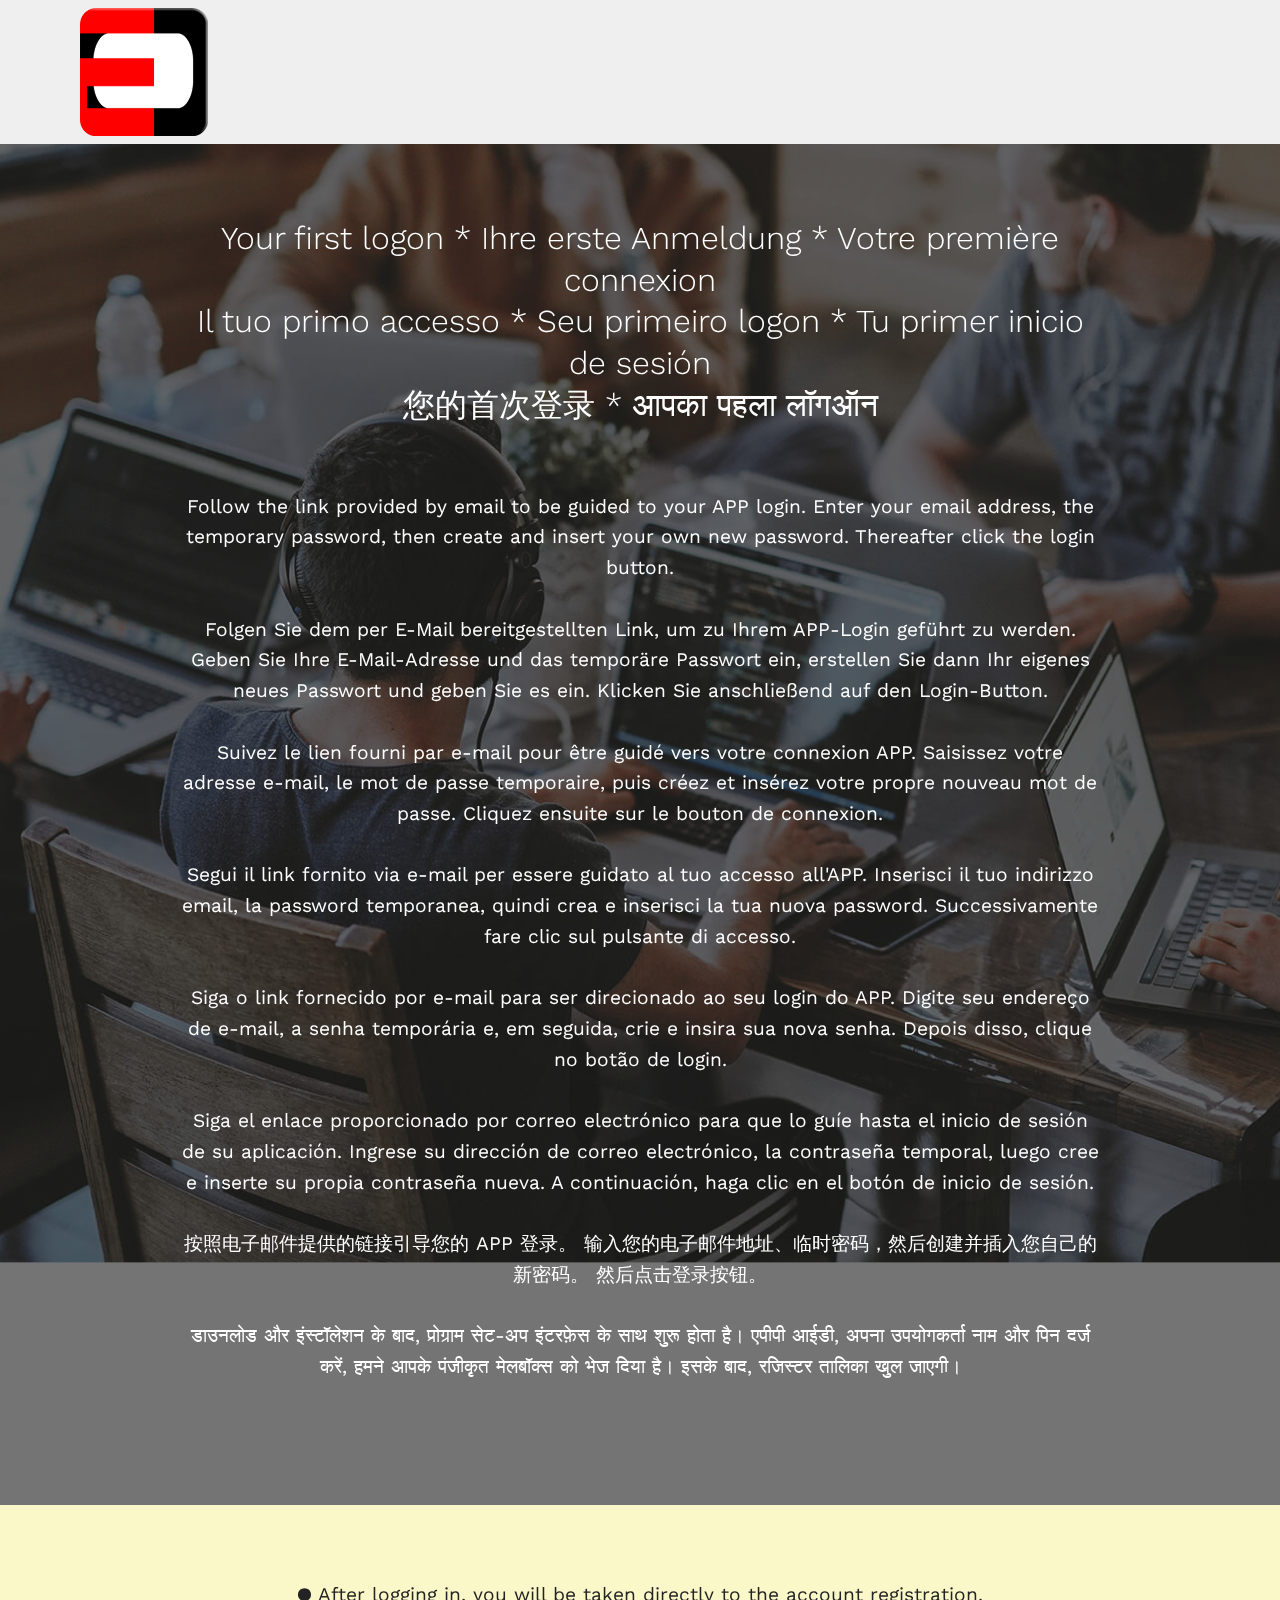
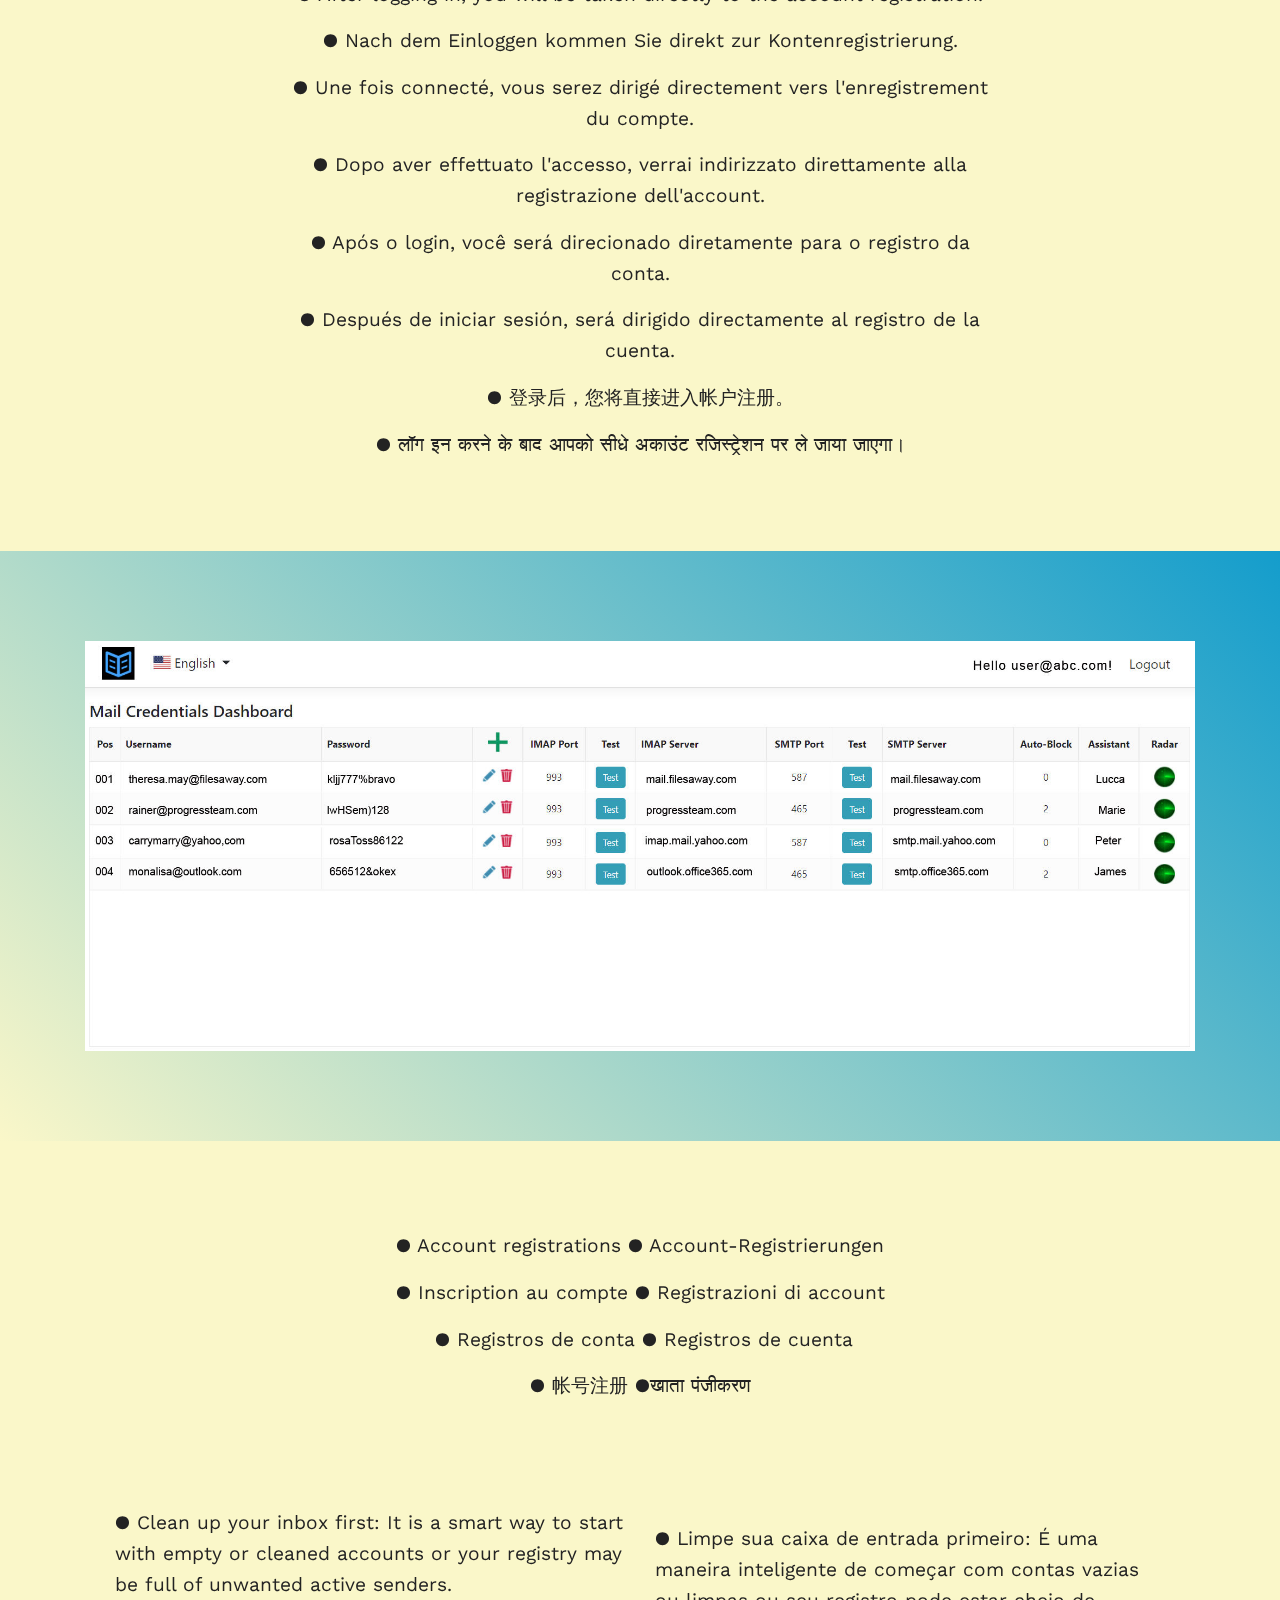
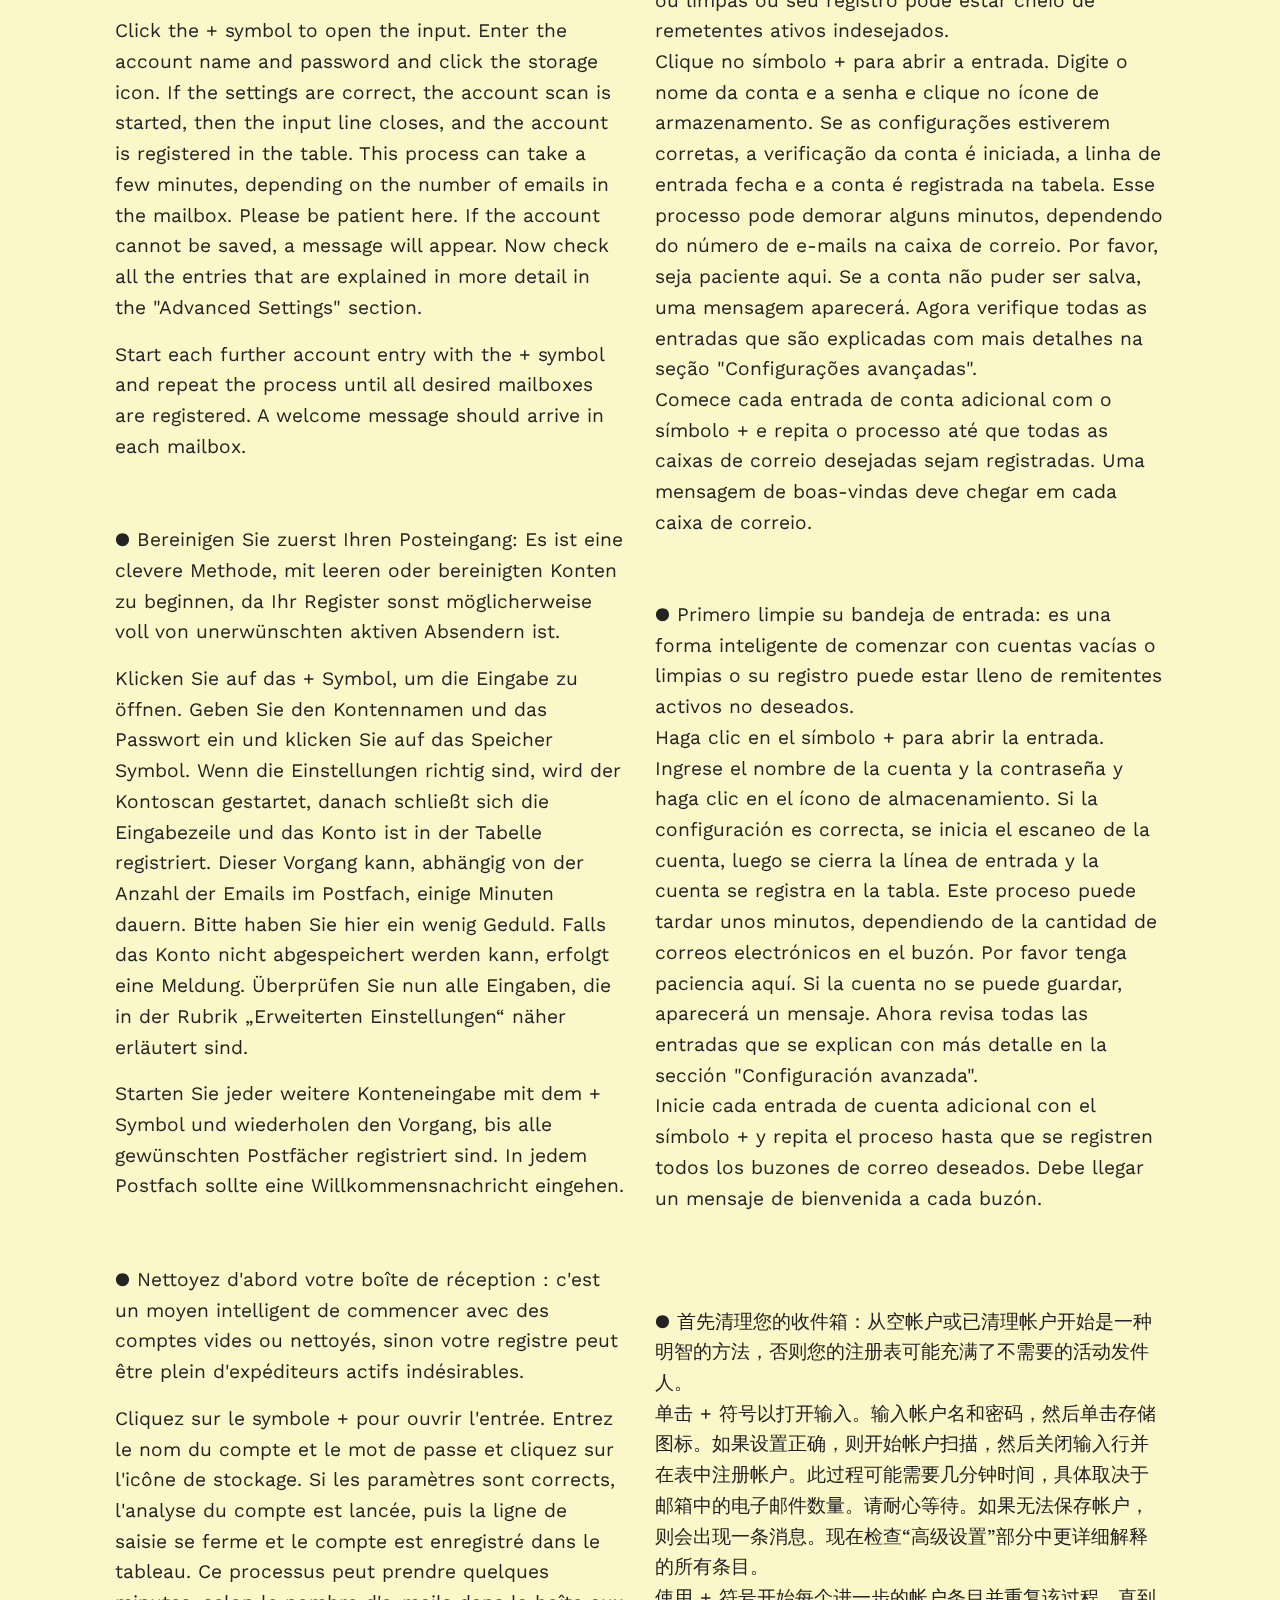
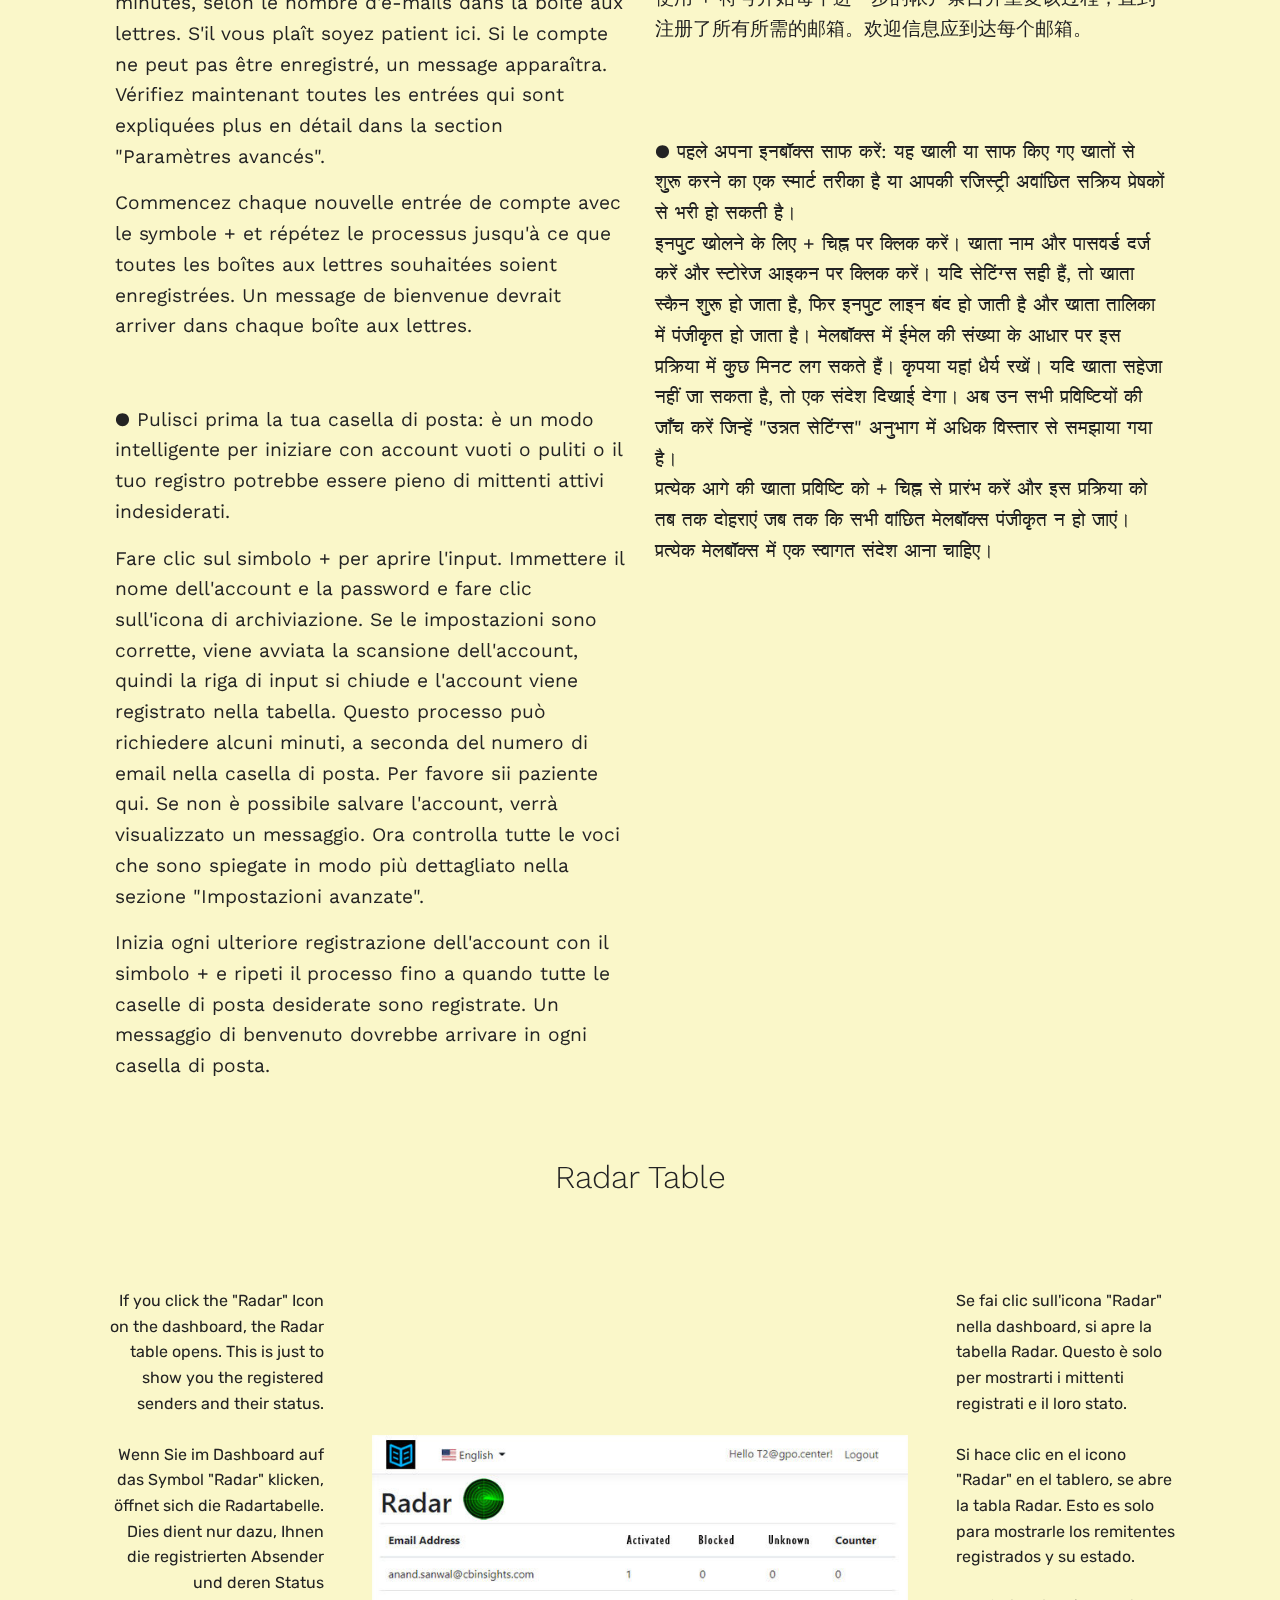
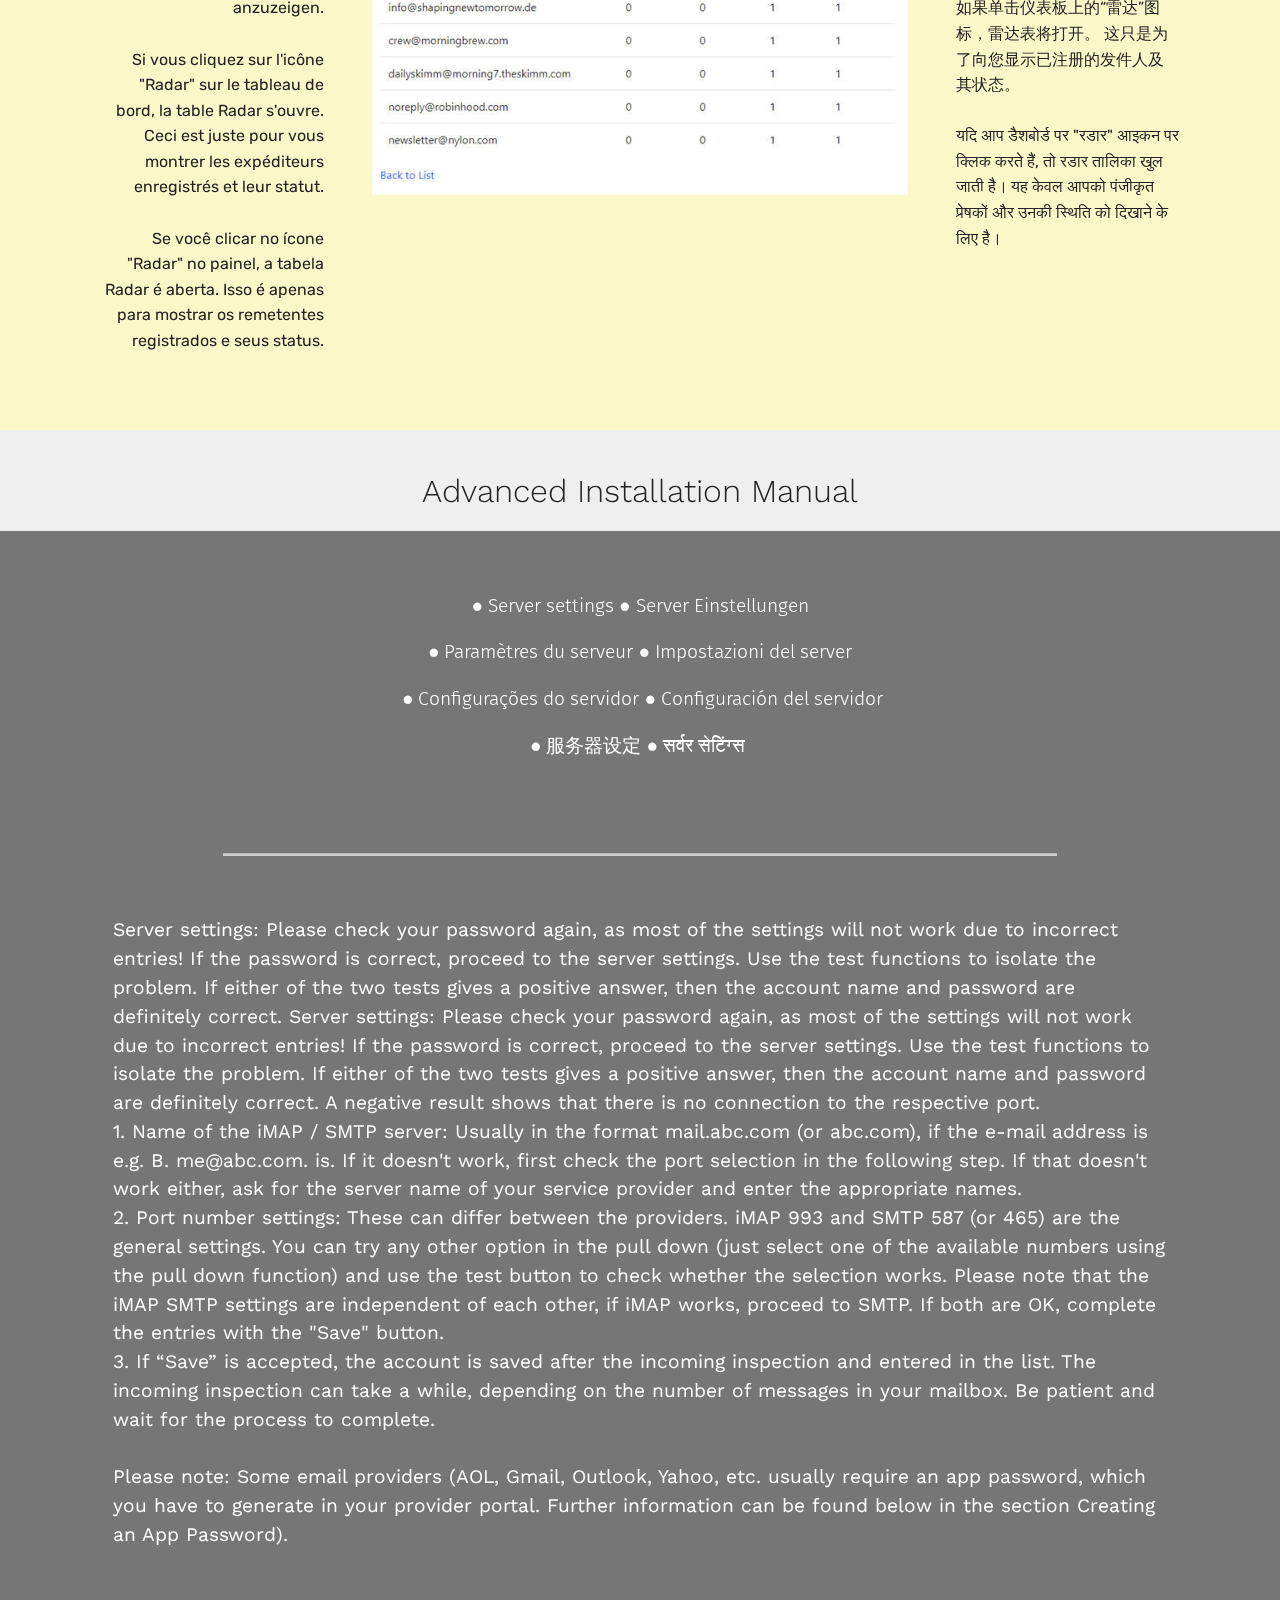
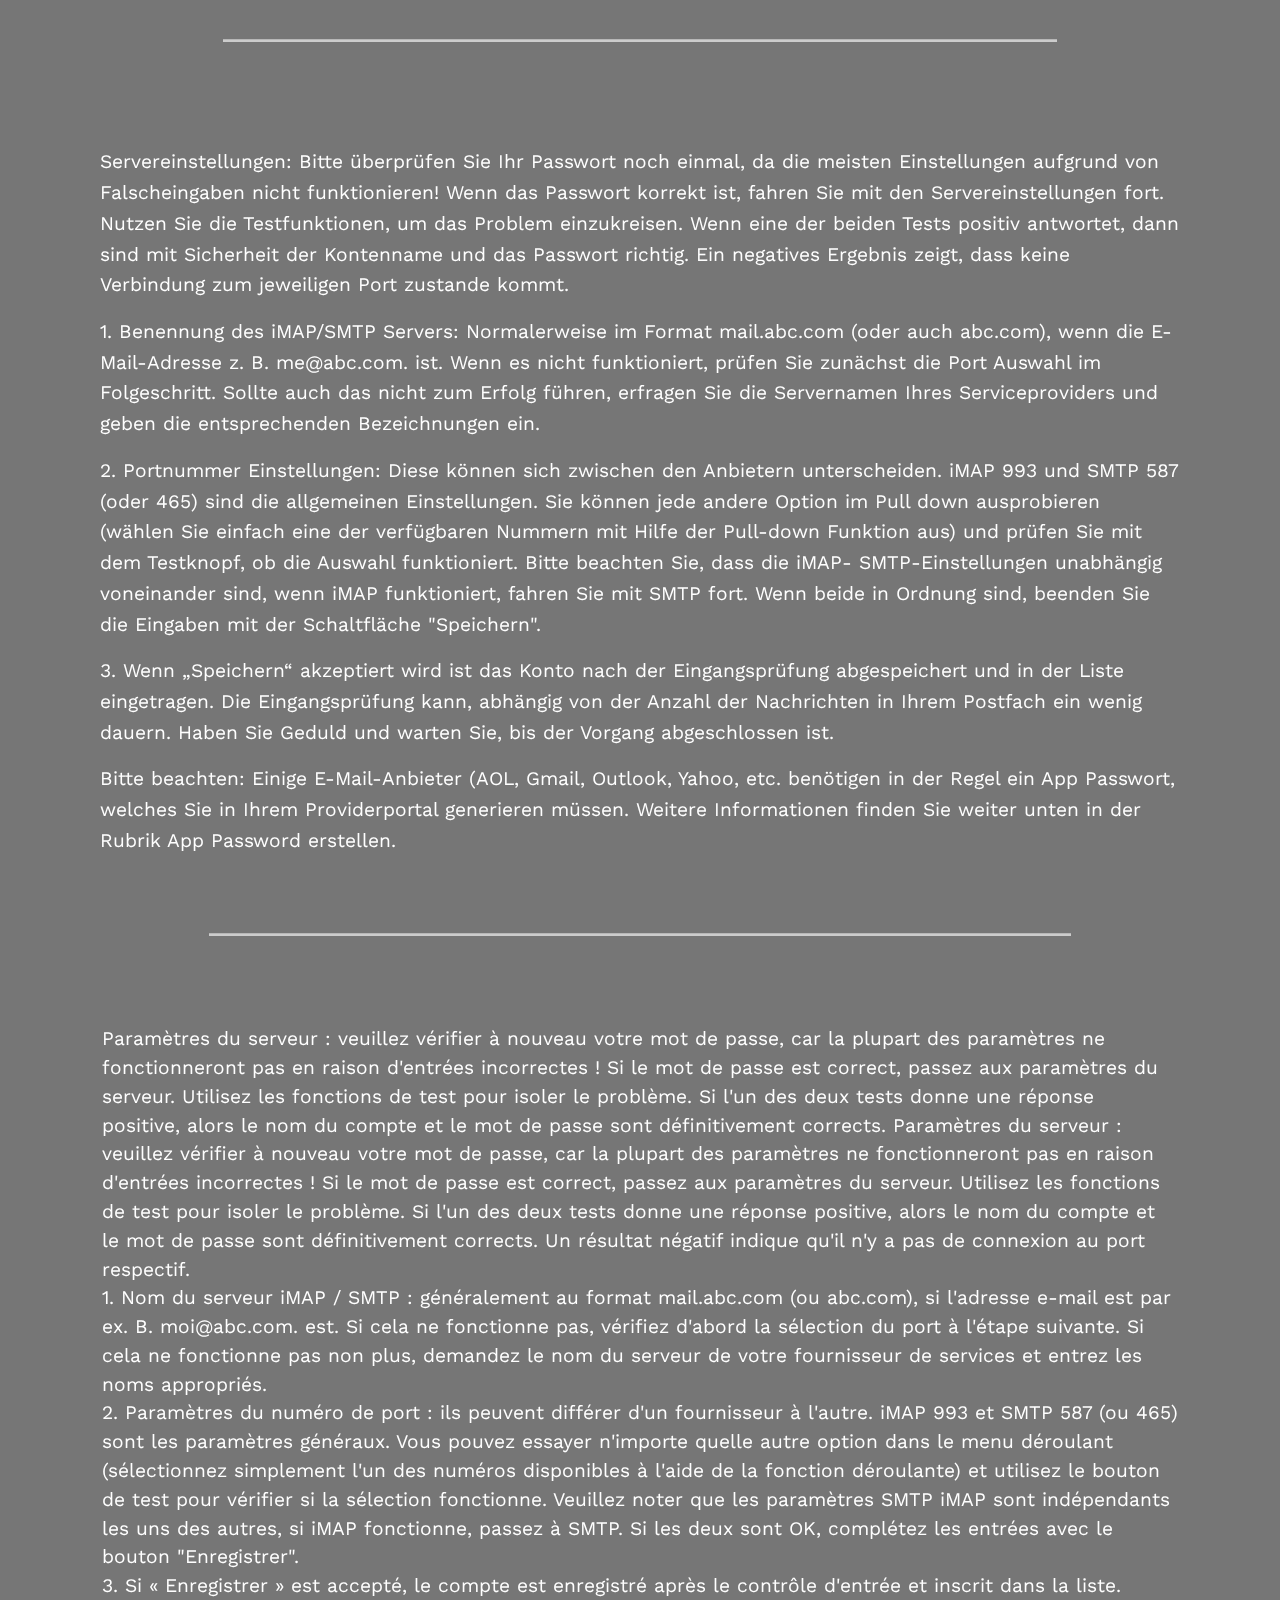
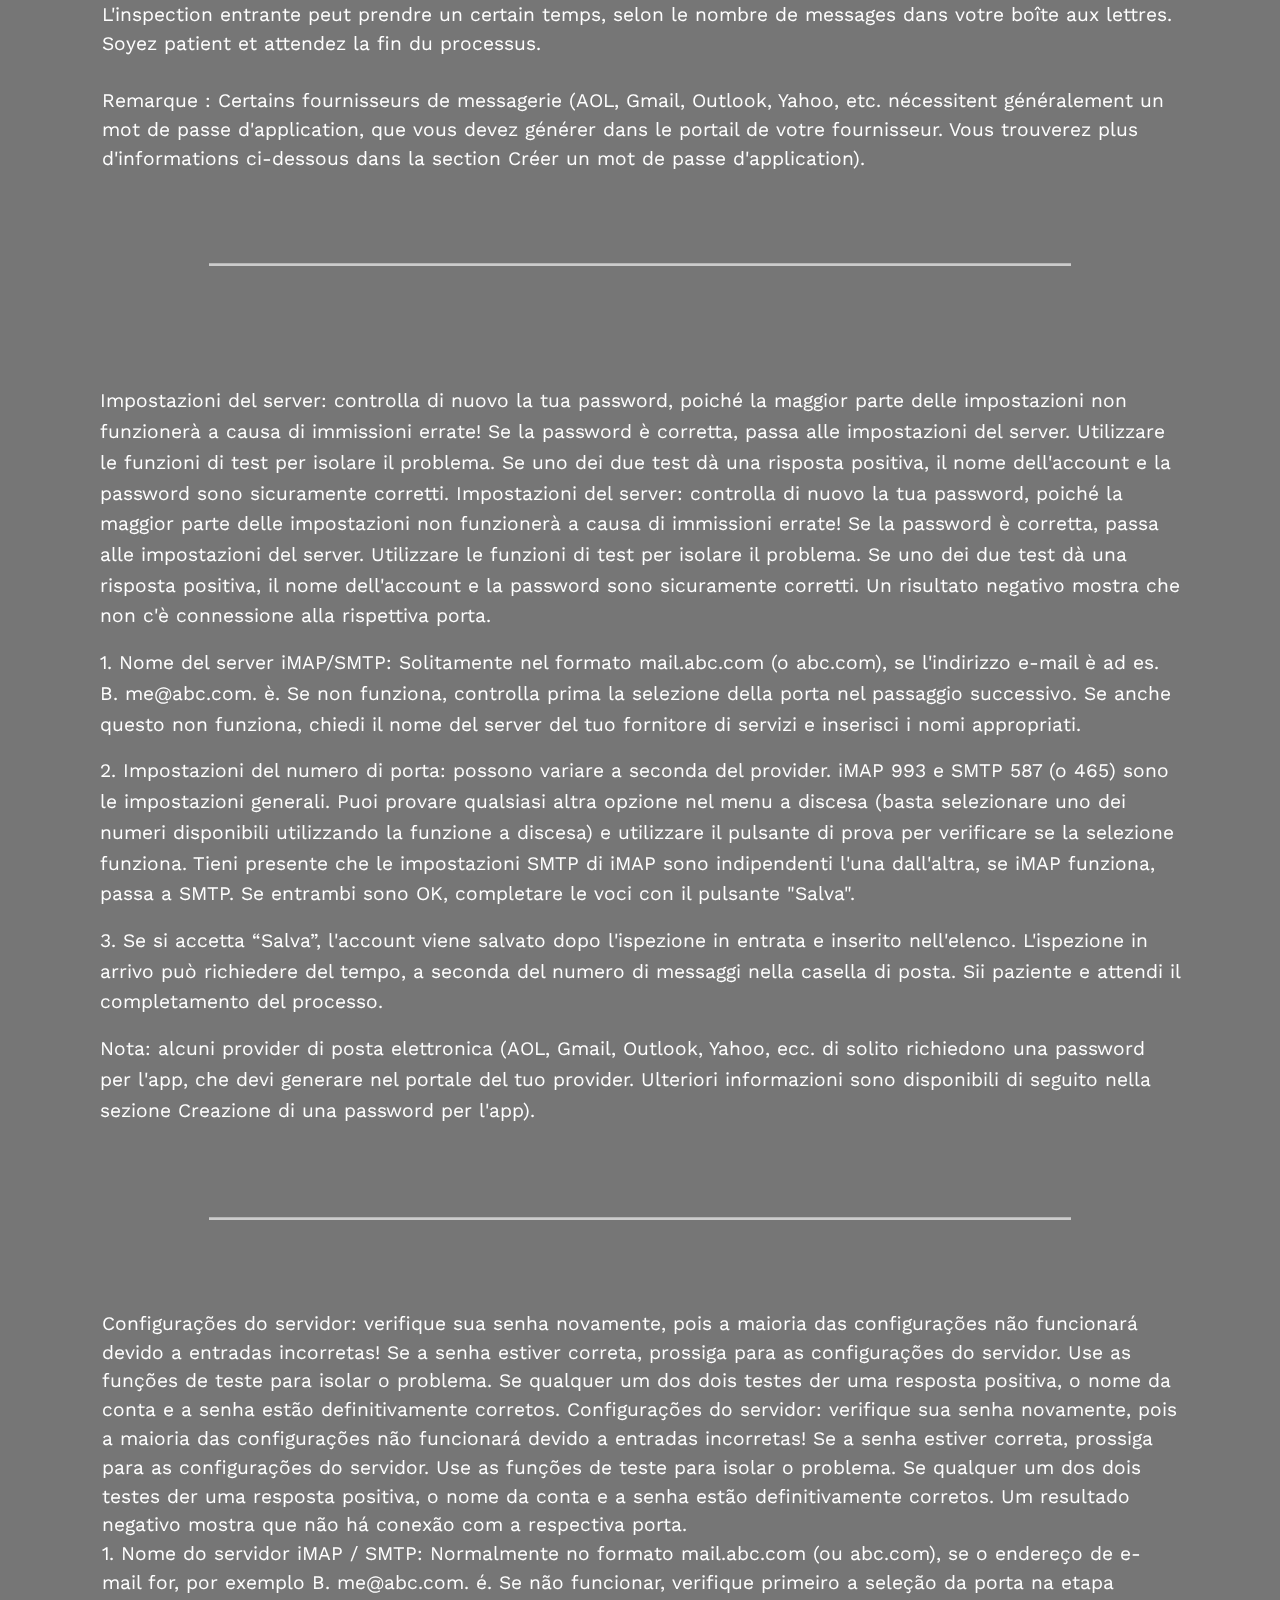
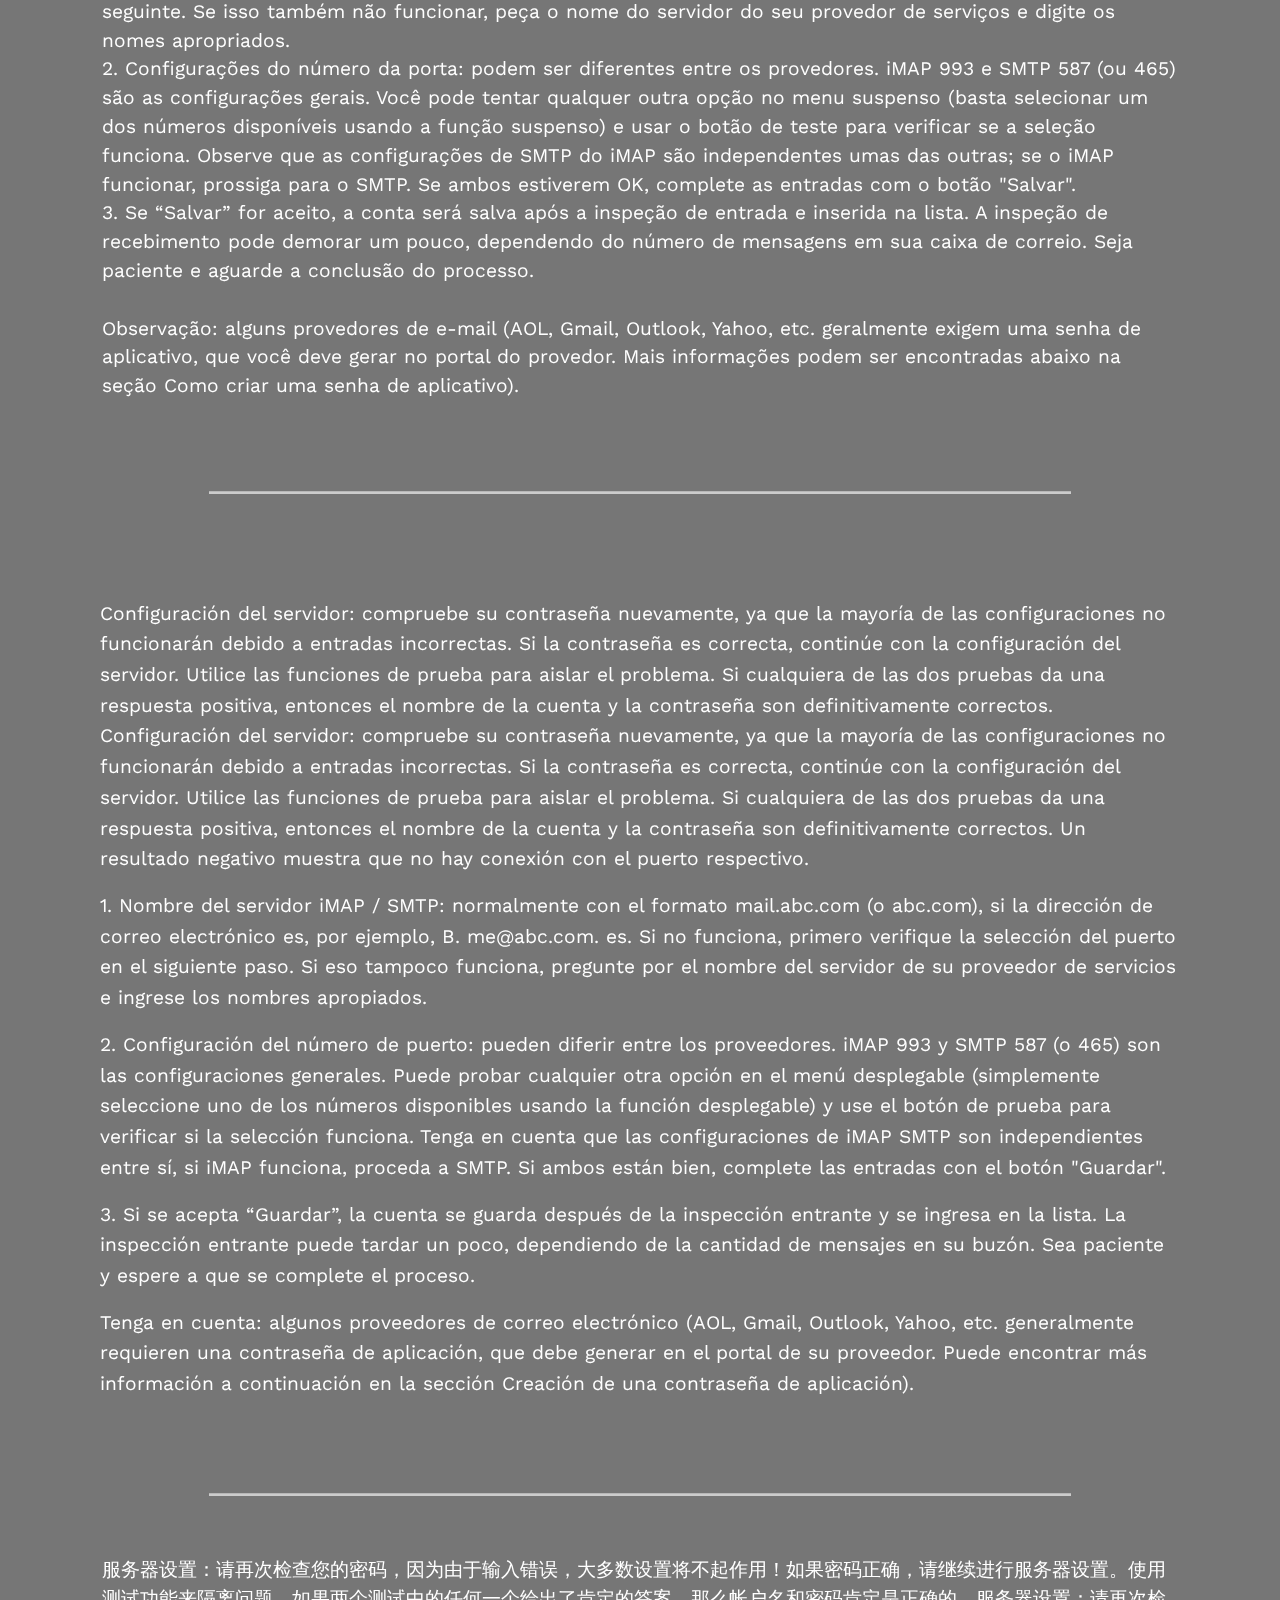
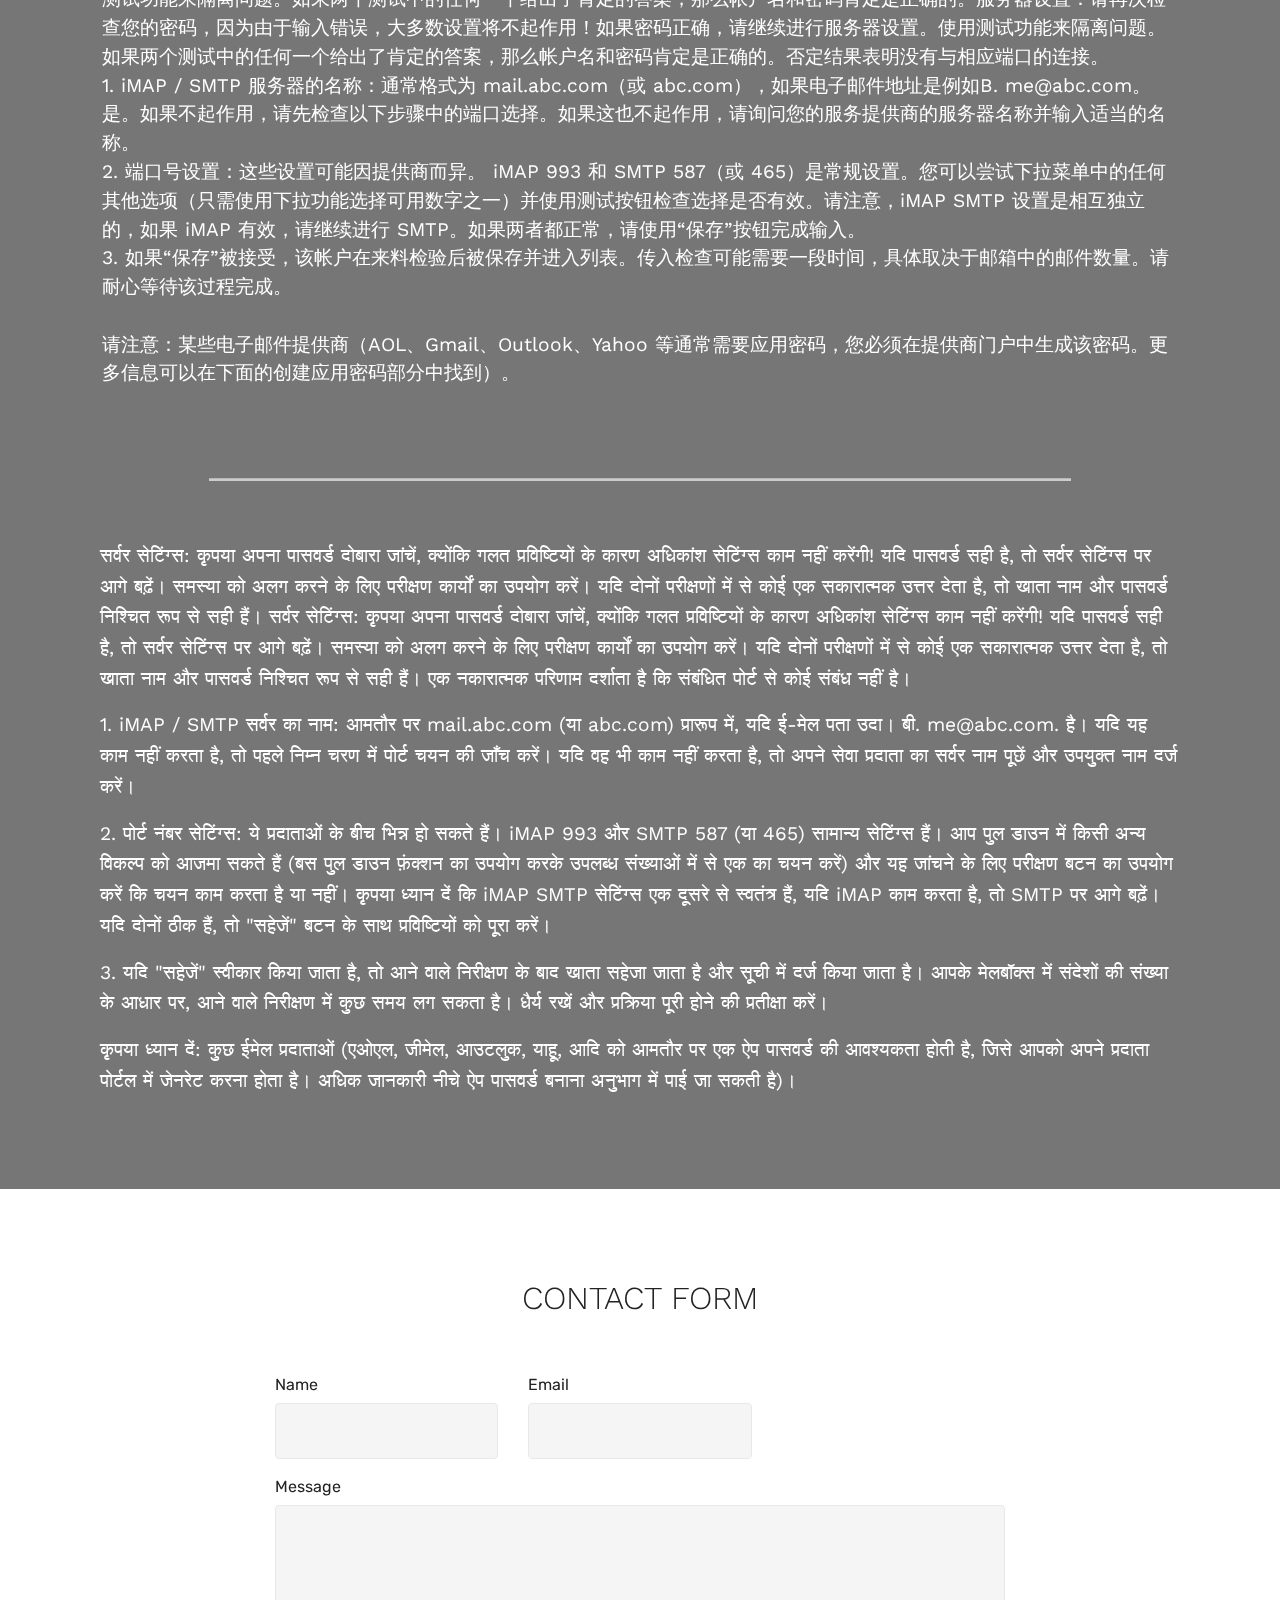
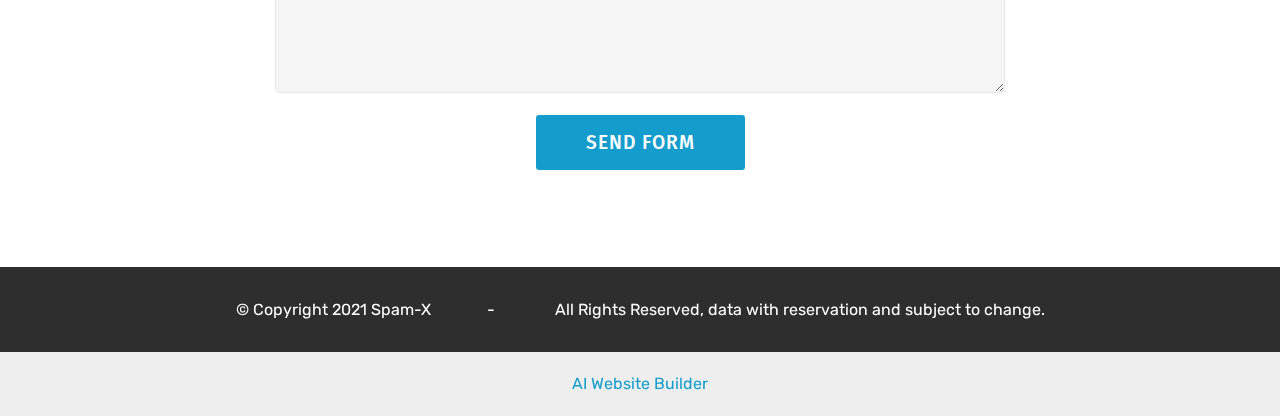
<file: index.html>
<!DOCTYPE html>
<html  >
<head>
  <!-- Site made with Mobirise Website Builder v5.9.11, https://mobirise.com -->
  <meta charset="UTF-8">
  <meta http-equiv="X-UA-Compatible" content="IE=edge">
  <meta name="generator" content="Mobirise v5.9.11, mobirise.com">
  <meta name="viewport" content="width=device-width, initial-scale=1, minimum-scale=1">
  <link rel="shortcut icon" href="assets/images/220219-oe-button-600-128x128.png" type="image/x-icon">
  <meta name="description" content="">
  
  
  <title>OptifyEmail</title>
  <link rel="stylesheet" href="assets/web/assets/mobirise-icons/mobirise-icons.css">
  <link rel="stylesheet" href="assets/bootstrap/css/bootstrap.min.css">
  <link rel="stylesheet" href="assets/bootstrap/css/bootstrap-grid.min.css">
  <link rel="stylesheet" href="assets/bootstrap/css/bootstrap-reboot.min.css">
  <link rel="stylesheet" href="assets/tether/tether.min.css">
  <link rel="stylesheet" href="assets/dropdown/css/style.css">
  <link rel="stylesheet" href="assets/theme/css/style.css">
  <link rel="preload" href="https://fonts.googleapis.com/css?family=Rubik:300,300i,400,400i,500,500i,700,700i,900,900i&display=swap" as="style" onload="this.onload=null;this.rel='stylesheet'">
  <noscript><link rel="stylesheet" href="https://fonts.googleapis.com/css?family=Rubik:300,300i,400,400i,500,500i,700,700i,900,900i&display=swap"></noscript>
  <link rel="preload" href="https://fonts.googleapis.com/css?family=Work+Sans:100,200,300,400,500,600,700,800,900&display=swap" as="style" onload="this.onload=null;this.rel='stylesheet'">
  <noscript><link rel="stylesheet" href="https://fonts.googleapis.com/css?family=Work+Sans:100,200,300,400,500,600,700,800,900&display=swap"></noscript>
  <link rel="preload" href="https://fonts.googleapis.com/css?family=Fira+Sans:100,100i,200,200i,300,300i,400,400i,500,500i,600,600i,700,700i,800,800i,900,900i&display=swap" as="style" onload="this.onload=null;this.rel='stylesheet'">
  <noscript><link rel="stylesheet" href="https://fonts.googleapis.com/css?family=Fira+Sans:100,100i,200,200i,300,300i,400,400i,500,500i,600,600i,700,700i,800,800i,900,900i&display=swap"></noscript>
  <link rel="preload" as="style" href="assets/mobirise/css/mbr-additional.css"><link rel="stylesheet" href="assets/mobirise/css/mbr-additional.css" type="text/css">

  
  
  
</head>
<body>
  
  <section class="menu cid-rLmd2iCikw" once="menu" id="menu2-6">

    

    <nav class="navbar navbar-expand beta-menu navbar-dropdown align-items-center navbar-fixed-top navbar-toggleable-sm">
        <button class="navbar-toggler navbar-toggler-right" type="button" data-toggle="collapse" data-target="#navbarSupportedContent" aria-controls="navbarSupportedContent" aria-expanded="false" aria-label="Toggle navigation">
            <div class="hamburger">
                <span></span>
                <span></span>
                <span></span>
                <span></span>
            </div>
        </button>
        <div class="menu-logo">
            <div class="navbar-brand">
                <span class="navbar-logo">
                    <a href="https://optify.email" target="_blank">
                        <img src="assets/images/220219-oe-button-600-491x491.png" alt="" title="" style="height: 8rem;">
                    </a>
                </span>
                
            </div>
        </div>
        <div class="collapse navbar-collapse" id="navbarSupportedContent">
            
            
        </div>
    </nav>
</section>

<section class="header1 cid-tZr9ESt8WE mbr-parallax-background" id="header1-3m">

    

    <div class="mbr-overlay" style="opacity: 0.6; background-color: rgb(35, 35, 35);">
    </div>

    <div class="container">
        <div class="row justify-content-md-center">
            <div class="mbr-white col-md-10">
                
                <h3 class="mbr-section-subtitle align-center mbr-light pb-3 mbr-fonts-style display-2"><br><br>Your first logon * Ihre erste Anmeldung * Votre première connexion 
<div>
</div><div>
</div><div>Il tuo primo accesso * Seu primeiro logon * Tu primer inicio de sesión
</div><div>您的首次登录 * आपका पहला लॉगऑन
</div><div><br></div><div>
</div><div>
</div></h3>
                <p class="mbr-text align-center pb-3 mbr-fonts-style display-5">Follow the link provided by email to be guided to your APP login. Enter your email address, the temporary password, then create and insert your own new password. Thereafter click the login button.
<br>
<br>Folgen Sie dem per E-Mail bereitgestellten Link, um zu Ihrem APP-Login geführt zu werden. Geben Sie Ihre E-Mail-Adresse und das temporäre Passwort ein, erstellen Sie dann Ihr eigenes neues Passwort und geben Sie es ein. Klicken Sie anschließend auf den Login-Button.
<br>
<br>Suivez le lien fourni par e-mail pour être guidé vers votre connexion APP. Saisissez votre adresse e-mail, le mot de passe temporaire, puis créez et insérez votre propre nouveau mot de passe. Cliquez ensuite sur le bouton de connexion.
<br>
<br>Segui il link fornito via e-mail per essere guidato al tuo accesso all'APP. Inserisci il tuo indirizzo email, la password temporanea, quindi crea e inserisci la tua nuova password. Successivamente fare clic sul pulsante di accesso.
<br>
<br>Siga o link fornecido por e-mail para ser direcionado ao seu login do APP. Digite seu endereço de e-mail, a senha temporária e, em seguida, crie e insira sua nova senha. Depois disso, clique no botão de login.
<br>
<br>Siga el enlace proporcionado por correo electrónico para que lo guíe hasta el inicio de sesión de su aplicación. Ingrese su dirección de correo electrónico, la contraseña temporal, luego cree e inserte su propia contraseña nueva. A continuación, haga clic en el botón de inicio de sesión.
<br>
<br>按照电子邮件提供的链接引导您的 APP 登录。 输入您的电子邮件地址、临时密码，然后创建并插入您自己的新密码。 然后点击登录按钮。
<br>
<br>डाउनलोड और इंस्टॉलेशन के बाद, प्रोग्राम सेट-अप इंटरफ़ेस के साथ शुरू होता है। एपीपी आईडी, अपना उपयोगकर्ता नाम और पिन दर्ज करें, हमने आपके पंजीकृत मेलबॉक्स को भेज दिया है। इसके बाद, रजिस्टर तालिका खुल जाएगी।</p>
                
            </div>
        </div>
    </div>

</section>

<section class="mbr-section article content1 cid-sHlZnYBlBs" id="content1-3h">
    
     

    <div class="container">
        <div class="media-container-row">
            <div class="mbr-text col-12 mbr-fonts-style display-5 col-md-8"><p>● After logging in, you will be taken directly to the account registration.
</p><p>● Nach dem Einloggen kommen Sie direkt zur Kontenregistrierung.
</p><p>● Une fois connecté, vous serez dirigé directement vers l'enregistrement du compte.
</p><p>● Dopo aver effettuato l'accesso, verrai indirizzato direttamente alla registrazione dell'account.
</p><p>● Após o login, você será direcionado diretamente para o registro da conta.
</p><p>● Después de iniciar sesión, será dirigido directamente al registro de la cuenta.
</p><p>● 登录后，您将直接进入帐户注册。
</p><p>● लॉग इन करने के बाद आपको सीधे अकाउंट रजिस्ट्रेशन पर ले जाया जाएगा।
</p></div>
        </div>
    </div>
</section>

<section class="cid-sy7xxZVwq9" id="image2-3d">

    

    <figure class="mbr-figure container">
        <div class="image-block" style="width: 100%;">
            <img src="assets/images/210828-dashboard-2041x754.jpg" alt="Mobirise" title="">
            
        </div>
    </figure>
</section>

<section class="mbr-section article content1 cid-sxQBHz2CHP" id="content1-34">
    
     

    <div class="container">
        <div class="media-container-row">
            <div class="mbr-text col-12 mbr-fonts-style display-5 col-md-8"><p>● Account registrations ● Account-Registrierungen 
</p><p>● Inscription au compte ● Registrazioni di account
</p><p>&nbsp;● Registros de conta ● Registros de cuenta </p><p> ● 帐号注册  ●खाता पंजीकरण</p></div>
        </div>
    </div>
</section>

<section class="mbr-section article content3 cid-sxQzatQIpP" id="content3-33">
      
     

    <div class="container">
        <div class="media-container-row">
            <div class="row col-12 col-md-12">
                <div class="col-12 mbr-text mbr-fonts-style display-5 col-md-6">
                     <p><span style="font-size: 1.2rem;">● Clean up your inbox first: It is a smart way to start with empty or cleaned accounts or your registry may be full of unwanted active senders.&nbsp;</span><br></p><p>Click the + symbol to open the input. Enter the account name and password and click the storage icon. If the settings are correct, the account scan is started, then the input line closes, and the account is registered in the table. This process can take a few minutes, depending on the number of emails in the mailbox. Please be patient here. If the account cannot be saved, a message will appear. Now check all the entries that are explained in more detail in the "Advanced Settings" section.
</p><p>Start each further account entry with the + symbol and repeat the process until all desired mailboxes are registered. A welcome message should arrive in each mailbox.
</p><p><br></p><p>● Bereinigen Sie zuerst Ihren Posteingang: Es ist eine clevere Methode, mit leeren oder bereinigten Konten zu beginnen, da Ihr Register sonst möglicherweise voll von unerwünschten aktiven Absendern ist.
</p><p>Klicken Sie auf das + Symbol, um die Eingabe zu öffnen. Geben Sie den Kontennamen und das Passwort ein und klicken Sie auf das Speicher Symbol. Wenn die Einstellungen richtig sind, wird der Kontoscan gestartet, danach schließt sich die Eingabezeile und das Konto ist in der Tabelle registriert. Dieser Vorgang kann, abhängig von der Anzahl der Emails im Postfach, einige Minuten dauern. Bitte haben Sie hier ein wenig Geduld. Falls das Konto nicht abgespeichert werden kann, erfolgt eine Meldung. Überprüfen Sie nun alle Eingaben, die in der Rubrik „Erweiterten Einstellungen“ näher erläutert sind.
</p><p>Starten Sie jeder weitere Konteneingabe mit dem + Symbol und wiederholen den Vorgang, bis alle gewünschten Postfächer registriert sind. In jedem Postfach sollte eine Willkommensnachricht eingehen. 
</p><p><br></p><p>● Nettoyez d'abord votre boîte de réception : c'est un moyen intelligent de commencer avec des comptes vides ou nettoyés, sinon votre registre peut être plein d'expéditeurs actifs indésirables.</p><p>Cliquez sur le symbole + pour ouvrir l'entrée. Entrez le nom du compte et le mot de passe et cliquez sur l'icône de stockage. Si les paramètres sont corrects, l'analyse du compte est lancée, puis la ligne de saisie se ferme et le compte est enregistré dans le tableau. Ce processus peut prendre quelques minutes, selon le nombre d'e-mails dans la boîte aux lettres. S'il vous plaît soyez patient ici. Si le compte ne peut pas être enregistré, un message apparaîtra. Vérifiez maintenant toutes les entrées qui sont expliquées plus en détail dans la section "Paramètres avancés".</p><p>Commencez chaque nouvelle entrée de compte avec le symbole + et répétez le processus jusqu'à ce que toutes les boîtes aux lettres souhaitées soient enregistrées. Un message de bienvenue devrait arriver dans chaque boîte aux lettres.</p><p>
</p><p><br></p><p>● Pulisci prima la tua casella di posta: è un modo intelligente per iniziare con account vuoti o puliti o il tuo registro potrebbe essere pieno di mittenti attivi indesiderati.</p><p>Fare clic sul simbolo + per aprire l'input. Immettere il nome dell'account e la password e fare clic sull'icona di archiviazione. Se le impostazioni sono corrette, viene avviata la scansione dell'account, quindi la riga di input si chiude e l'account viene registrato nella tabella. Questo processo può richiedere alcuni minuti, a seconda del numero di email nella casella di posta. Per favore sii paziente qui. Se non è possibile salvare l'account, verrà visualizzato un messaggio. Ora controlla tutte le voci che sono spiegate in modo più dettagliato nella sezione "Impostazioni avanzate".</p><p>Inizia ogni ulteriore registrazione dell'account con il simbolo + e ripeti il ​​processo fino a quando tutte le caselle di posta desiderate sono registrate. Un messaggio di benvenuto dovrebbe arrivare in ogni casella di posta.</p>
                </div>
                <div class="col-12 mbr-text mbr-fonts-style display-5 col-md-6">
                     <p>
</p>
                <div>● Limpe sua caixa de entrada primeiro: É uma maneira inteligente de começar com contas vazias ou limpas ou seu registro pode estar cheio de remetentes ativos indesejados.</div><div>Clique no símbolo + para abrir a entrada. Digite o nome da conta e a senha e clique no ícone de armazenamento. Se as configurações estiverem corretas, a verificação da conta é iniciada, a linha de entrada fecha e a conta é registrada na tabela. Esse processo pode demorar alguns minutos, dependendo do número de e-mails na caixa de correio. Por favor, seja paciente aqui. Se a conta não puder ser salva, uma mensagem aparecerá. Agora verifique todas as entradas que são explicadas com mais detalhes na seção "Configurações avançadas".</div><div>Comece cada entrada de conta adicional com o símbolo + e repita o processo até que todas as caixas de correio desejadas sejam registradas. Uma mensagem de boas-vindas deve chegar em cada caixa de correio.</div><div><br></div><div><br></div><div> 
</div><div>
</div><div>● Primero limpie su bandeja de entrada: es una forma inteligente de comenzar con cuentas vacías o limpias o su registro puede estar lleno de remitentes activos no deseados.</div><div>Haga clic en el símbolo + para abrir la entrada. Ingrese el nombre de la cuenta y la contraseña y haga clic en el ícono de almacenamiento. Si la configuración es correcta, se inicia el escaneo de la cuenta, luego se cierra la línea de entrada y la cuenta se registra en la tabla. Este proceso puede tardar unos minutos, dependiendo de la cantidad de correos electrónicos en el buzón. Por favor tenga paciencia aquí. Si la cuenta no se puede guardar, aparecerá un mensaje. Ahora revisa todas las entradas que se explican con más detalle en la sección "Configuración avanzada".</div><div>Inicie cada entrada de cuenta adicional con el símbolo + y repita el proceso hasta que se registren todos los buzones de correo deseados. Debe llegar un mensaje de bienvenida a cada buzón.</div><div><br></div><div><br></div><div><br></div><div> 
</div><div>
</div><div>● 首先清理您的收件箱：从空帐户或已清理帐户开始是一种明智的方法，否则您的注册表可能充满了不需要的活动发件人。</div><div>单击 + 符号以打开输入。输入帐户名和密码，然后单击存储图标。如果设置正确，则开始帐户扫描，然后关闭输入行并在表中注册帐户。此过程可能需要几分钟时间，具体取决于邮箱中的电子邮件数量。请耐心等待。如果无法保存帐户，则会出现一条消息。现在检查“高级设置”部分中更详细解释的所有条目。</div><div>使用 + 符号开始每个进一步的帐户条目并重复该过程，直到注册了所有所需的邮箱。欢迎信息应到达每个邮箱。</div><div><br></div><div><br></div><div><br></div><div> 
</div><div>
</div><div>● पहले अपना इनबॉक्स साफ करें: यह खाली या साफ किए गए खातों से शुरू करने का एक स्मार्ट तरीका है या आपकी रजिस्ट्री अवांछित सक्रिय प्रेषकों से भरी हो सकती है।</div><div>इनपुट खोलने के लिए + चिह्न पर क्लिक करें। खाता नाम और पासवर्ड दर्ज करें और स्टोरेज आइकन पर क्लिक करें। यदि सेटिंग्स सही हैं, तो खाता स्कैन शुरू हो जाता है, फिर इनपुट लाइन बंद हो जाती है और खाता तालिका में पंजीकृत हो जाता है। मेलबॉक्स में ईमेल की संख्या के आधार पर इस प्रक्रिया में कुछ मिनट लग सकते हैं। कृपया यहां धैर्य रखें। यदि खाता सहेजा नहीं जा सकता है, तो एक संदेश दिखाई देगा। अब उन सभी प्रविष्टियों की जाँच करें जिन्हें "उन्नत सेटिंग्स" अनुभाग में अधिक विस्तार से समझाया गया है।</div><div>प्रत्येक आगे की खाता प्रविष्टि को + चिह्न से प्रारंभ करें और इस प्रक्रिया को तब तक दोहराएं जब तक कि सभी वांछित मेलबॉक्स पंजीकृत न हो जाएं। प्रत्येक मेलबॉक्स में एक स्वागत संदेश आना चाहिए।</div><div><br></div><div><br></div></div>
                
            </div>
        </div>
    </div>
</section>

<section class="features12 cid-sHgRk9Oz2x" id="features12-3e">
    
    

    

    <div class="container">
        <h2 class="mbr-section-title pb-2 mbr-fonts-style display-2">
            Radar Table</h2>
        

        <div class="media-container-row pt-5">
            <div class="block-content align-right">
                <div class="card pl-3 pr-3">
                    <div class="mbr-card-img-title">
                        
                        <div class="mbr-crt-title">
                            <h4 class="card-title py-2 mbr-crt-title mbr-fonts-style display-7"></h4>
                        </div>
                    </div>                

                    <div class="card-box">
                        <p class="mbr-text mbr-section-text mbr-fonts-style display-7">If you click the "Radar" Icon on the dashboard, the Radar table opens. This is just to show you the registered senders and their status. <br><br>Wenn Sie im Dashboard auf das Symbol "Radar" klicken, öffnet sich die Radartabelle. Dies dient nur dazu, Ihnen die registrierten Absender und deren Status anzuzeigen.<br><br>Si vous cliquez sur l'icône "Radar" sur le tableau de bord, la table Radar s'ouvre. Ceci est juste pour vous montrer les expéditeurs enregistrés et leur statut.<br><br>Se você clicar no ícone "Radar" no painel, a tabela Radar é aberta. Isso é apenas para mostrar os remetentes registrados e seus status.<br></p>
                    </div>
                </div>

                
            </div>

            <div class="mbr-figure m-auto" style="width: 54%;">
                <img src="assets/images/210826-dashboard-643x432.jpg" alt="Mobirise" title="">
            </div>

            <div class="block-content align-left">
                <div class="card pl-3 pr-3">
                    <div class="mbr-card-img-title">
                        
                        <div class="mbr-crt-title">
                            <h4 class="card-title py-2 mbr-crt-title mbr-fonts-style display-7"></h4>
                        </div>
                    </div>                

                    <div class="card-box">
                        <p class="mbr-text mbr-section-text mbr-fonts-style display-7">
                            Se fai clic sull'icona "Radar" nella dashboard, si apre la tabella Radar. Questo è solo per mostrarti i mittenti registrati e il loro stato.<br><br>Si hace clic en el icono "Radar" en el tablero, se abre la tabla Radar. Esto es solo para mostrarle los remitentes registrados y su estado.<br><br>如果单击仪表板上的“雷达”图标，雷达表将打开。 这只是为了向您显示已注册的发件人及其状态。<br><br>यदि आप डैशबोर्ड पर "रडार" आइकन पर क्लिक करते हैं, तो रडार तालिका खुल जाती है। यह केवल आपको पंजीकृत प्रेषकों और उनकी स्थिति को दिखाने के लिए है।<br><br><br></p>
                    </div>
                </div>

                
            </div>
        </div>
    </div>
</section>

<section class="mbr-section content4 cid-rLWKUoukOp" id="content4-10">

    

    <div class="container">
        <div class="media-container-row">
            <div class="title col-12 col-md-8">
                <h2 class="align-center pb-3 mbr-fonts-style display-2">Advanced Installation Manual</h2>
                
                
            </div>
        </div>
    </div>
</section>

<section class="mbr-section article content1 cid-sxPXlqWT9m" id="content1-2r">
    
     

    <div class="container">
        <div class="media-container-row">
            <div class="mbr-text col-12 mbr-fonts-style display-4 col-md-8"><p>● Server settings ● Server Einstellungen 
</p><p>● Paramètres du serveur ● Impostazioni del server
</p><p>&nbsp;● Configurações do servidor ● Configuración del servidor</p><p>● 服务器设定 ● सर्वर सेटिंग्स&nbsp;</p></div>
        </div>
    </div>
</section>

<section class="mbr-section article content9 cid-sxPVj07aUM" id="content9-2k">
    
     

    <div class="container">
        <div class="inner-container" style="width: 95%;">
            <hr class="line" style="width: 79%;">
            <div class="section-text align-center mbr-fonts-style display-5"><br>Server settings: Please check your password again, as most of the settings will not work due to incorrect entries! If the password is correct, proceed to the server settings. Use the test functions to isolate the problem. If either of the two tests gives a positive answer, then the account name and password are definitely correct. Server settings: Please check your password again, as most of the settings will not work due to incorrect entries! If the password is correct, proceed to the server settings. Use the test functions to isolate the problem. If either of the two tests gives a positive answer, then the account name and password are definitely correct. A negative result shows that there is no connection to the respective port.<div>1. Name of the iMAP / SMTP server: Usually in the format mail.abc.com (or abc.com), if the e-mail address is e.g. B. me@abc.com. is. If it doesn't work, first check the port selection in the following step. If that doesn't work either, ask for the server name of your service provider and enter the appropriate names.</div><div>2. Port number settings: These can differ between the providers. iMAP 993 and SMTP 587 (or 465) are the general settings. You can try any other option in the pull down (just select one of the available numbers using the pull down function) and use the test button to check whether the selection works. Please note that the iMAP SMTP settings are independent of each other, if iMAP works, proceed to SMTP. If both are OK, complete the entries with the "Save" button.</div><div>3. If “Save” is accepted, the account is saved after the incoming inspection and entered in the list. The incoming inspection can take a while, depending on the number of messages in your mailbox. Be patient and wait for the process to complete.</div><div><br></div><div>Please note: Some email providers (AOL, Gmail, Outlook, Yahoo, etc. usually require an app password, which you have to generate in your provider portal. Further information can be found below in the section Creating an App Password).</div><br><div><div><div><br></div></div></div></div>
            <hr class="line" style="width: 79%;">
        </div>
        </div>
</section>

<section class="mbr-section article content1 cid-sHm04F1OiC" id="content1-3i">
    
     

    <div class="container">
        <div class="media-container-row">
            <div class="mbr-text col-12 mbr-fonts-style display-5 col-md-12"><p><span style="font-size: 1.2rem;">Servereinstellungen: Bitte überprüfen Sie Ihr Passwort noch einmal, da die meisten Einstellungen aufgrund von Falscheingaben nicht funktionieren! Wenn das Passwort korrekt ist, fahren Sie mit den Servereinstellungen fort. Nutzen Sie die Testfunktionen, um das Problem einzukreisen. Wenn eine der beiden Tests positiv antwortet, dann sind mit Sicherheit der Kontenname und das Passwort richtig. Ein negatives Ergebnis zeigt, dass keine Verbindung zum jeweiligen Port zustande kommt.&nbsp;</span><br></p><p>1. Benennung des iMAP/SMTP Servers: Normalerweise im Format mail.abc.com (oder auch abc.com), wenn die E-Mail-Adresse z. B. me@abc.com. ist. Wenn es nicht funktioniert, prüfen Sie zunächst die Port Auswahl im Folgeschritt. Sollte auch das nicht zum Erfolg führen, erfragen Sie die Servernamen Ihres Serviceproviders und geben die entsprechenden Bezeichnungen ein.
</p><p>2. Portnummer Einstellungen: Diese können sich zwischen den Anbietern unterscheiden. iMAP 993 und SMTP 587 (oder 465) sind die allgemeinen Einstellungen. Sie können jede andere Option im Pull down ausprobieren (wählen Sie einfach eine der verfügbaren Nummern mit Hilfe der Pull-down Funktion aus) und prüfen Sie mit dem Testknopf, ob die Auswahl funktioniert. Bitte beachten Sie, dass die iMAP- SMTP-Einstellungen unabhängig voneinander sind, wenn iMAP funktioniert, fahren Sie mit SMTP fort. Wenn beide in Ordnung sind, beenden Sie die Eingaben mit der Schaltfläche "Speichern".
</p><p>3. Wenn „Speichern“ akzeptiert wird ist das Konto nach der Eingangsprüfung abgespeichert und in der Liste eingetragen. Die Eingangsprüfung kann, abhängig von der Anzahl der Nachrichten in Ihrem Postfach ein wenig dauern. Haben Sie Geduld und warten Sie, bis der Vorgang abgeschlossen ist.
</p><p>Bitte beachten: Einige E-Mail-Anbieter (AOL, Gmail, Outlook, Yahoo, etc. benötigen in der Regel ein App Passwort, welches Sie in Ihrem Providerportal generieren müssen. Weitere Informationen finden Sie weiter unten in der Rubrik App Password erstellen.</p></div>
        </div>
    </div>
</section>

<section class="mbr-section article content9 cid-sxQ5SQ72sQ" id="content9-31">
    
     

    <div class="container">
        <div class="inner-container" style="width: 97%;">
            <hr class="line" style="width: 80%;">
            <div class="section-text align-center mbr-fonts-style display-5"><br><br>Paramètres du serveur&nbsp;: veuillez vérifier à nouveau votre mot de passe, car la plupart des paramètres ne fonctionneront pas en raison d'entrées incorrectes&nbsp;! Si le mot de passe est correct, passez aux paramètres du serveur. Utilisez les fonctions de test pour isoler le problème. Si l'un des deux tests donne une réponse positive, alors le nom du compte et le mot de passe sont définitivement corrects. Paramètres du serveur&nbsp;: veuillez vérifier à nouveau votre mot de passe, car la plupart des paramètres ne fonctionneront pas en raison d'entrées incorrectes&nbsp;! Si le mot de passe est correct, passez aux paramètres du serveur. Utilisez les fonctions de test pour isoler le problème. Si l'un des deux tests donne une réponse positive, alors le nom du compte et le mot de passe sont définitivement corrects. Un résultat négatif indique qu'il n'y a pas de connexion au port respectif.<div>1. Nom du serveur iMAP / SMTP : généralement au format mail.abc.com (ou abc.com), si l'adresse e-mail est par ex. B. moi@abc.com. est. Si cela ne fonctionne pas, vérifiez d'abord la sélection du port à l'étape suivante. Si cela ne fonctionne pas non plus, demandez le nom du serveur de votre fournisseur de services et entrez les noms appropriés.</div><div>2. Paramètres du numéro de port&nbsp;: ils peuvent différer d'un fournisseur à l'autre. iMAP 993 et ​​SMTP 587 (ou 465) sont les paramètres généraux. Vous pouvez essayer n'importe quelle autre option dans le menu déroulant (sélectionnez simplement l'un des numéros disponibles à l'aide de la fonction déroulante) et utilisez le bouton de test pour vérifier si la sélection fonctionne. Veuillez noter que les paramètres SMTP iMAP sont indépendants les uns des autres, si iMAP fonctionne, passez à SMTP. Si les deux sont OK, complétez les entrées avec le bouton "Enregistrer".</div><div>3. Si «&nbsp;Enregistrer&nbsp;» est accepté, le compte est enregistré après le contrôle d'entrée et inscrit dans la liste. L'inspection entrante peut prendre un certain temps, selon le nombre de messages dans votre boîte aux lettres. Soyez patient et attendez la fin du processus.</div><div><br></div><div>Remarque&nbsp;: Certains fournisseurs de messagerie (AOL, Gmail, Outlook, Yahoo, etc. nécessitent généralement un mot de passe d'application, que vous devez générer dans le portail de votre fournisseur. Vous trouverez plus d'informations ci-dessous dans la section Créer un mot de passe d'application).<br><br><div><br></div></div></div>
            <hr class="line" style="width: 80%;">
        </div>
        </div>
</section>

<section class="mbr-section article content1 cid-sHm28Iwx0L" id="content1-3j">
    
     

    <div class="container">
        <div class="media-container-row">
            <div class="mbr-text col-12 mbr-fonts-style display-5 col-md-12"><p>Impostazioni del server: controlla di nuovo la tua password, poiché la maggior parte delle impostazioni non funzionerà a causa di immissioni errate! Se la password è corretta, passa alle impostazioni del server. Utilizzare le funzioni di test per isolare il problema. Se uno dei due test dà una risposta positiva, il nome dell'account e la password sono sicuramente corretti. Impostazioni del server: controlla di nuovo la tua password, poiché la maggior parte delle impostazioni non funzionerà a causa di immissioni errate! Se la password è corretta, passa alle impostazioni del server. Utilizzare le funzioni di test per isolare il problema. Se uno dei due test dà una risposta positiva, il nome dell'account e la password sono sicuramente corretti. Un risultato negativo mostra che non c'è connessione alla rispettiva porta.
</p><p>1. Nome del server iMAP/SMTP: Solitamente nel formato mail.abc.com (o abc.com), se l'indirizzo e-mail è ad es. B. me@abc.com. è. Se non funziona, controlla prima la selezione della porta nel passaggio successivo. Se anche questo non funziona, chiedi il nome del server del tuo fornitore di servizi e inserisci i nomi appropriati.
</p><p>2. Impostazioni del numero di porta: possono variare a seconda del provider. iMAP 993 e SMTP 587 (o 465) sono le impostazioni generali. Puoi provare qualsiasi altra opzione nel menu a discesa (basta selezionare uno dei numeri disponibili utilizzando la funzione a discesa) e utilizzare il pulsante di prova per verificare se la selezione funziona. Tieni presente che le impostazioni SMTP di iMAP sono indipendenti l'una dall'altra, se iMAP funziona, passa a SMTP. Se entrambi sono OK, completare le voci con il pulsante "Salva".
</p><p>3. Se si accetta “Salva”, l'account viene salvato dopo l'ispezione in entrata e inserito nell'elenco. L'ispezione in arrivo può richiedere del tempo, a seconda del numero di messaggi nella casella di posta. Sii paziente e attendi il completamento del processo.
</p><p>
</p><p>Nota: alcuni provider di posta elettronica (AOL, Gmail, Outlook, Yahoo, ecc. di solito richiedono una password per l'app, che devi generare nel portale del tuo provider. Ulteriori informazioni sono disponibili di seguito nella sezione Creazione di una password per l'app).</p></div>
        </div>
    </div>
</section>

<section class="mbr-section article content10 cid-sxQ12ZQW14" id="content10-2x">
    
     

    <div class="container">
        <div class="inner-container" style="width: 97%;">
            <hr class="line" style="width: 80%;">
            <div class="section-text align-center mbr-white mbr-fonts-style display-5"><br><br><div>Configurações do servidor: verifique sua senha novamente, pois a maioria das configurações não funcionará devido a entradas incorretas! Se a senha estiver correta, prossiga para as configurações do servidor. Use as funções de teste para isolar o problema. Se qualquer um dos dois testes der uma resposta positiva, o nome da conta e a senha estão definitivamente corretos. Configurações do servidor: verifique sua senha novamente, pois a maioria das configurações não funcionará devido a entradas incorretas! Se a senha estiver correta, prossiga para as configurações do servidor. Use as funções de teste para isolar o problema. Se qualquer um dos dois testes der uma resposta positiva, o nome da conta e a senha estão definitivamente corretos. Um resultado negativo mostra que não há conexão com a respectiva porta.</div><div>1. Nome do servidor iMAP / SMTP: Normalmente no formato mail.abc.com (ou abc.com), se o endereço de e-mail for, por exemplo B. me@abc.com. é. Se não funcionar, verifique primeiro a seleção da porta na etapa seguinte. Se isso também não funcionar, peça o nome do servidor do seu provedor de serviços e digite os nomes apropriados.</div><div>2. Configurações do número da porta: podem ser diferentes entre os provedores. iMAP 993 e SMTP 587 (ou 465) são as configurações gerais. Você pode tentar qualquer outra opção no menu suspenso (basta selecionar um dos números disponíveis usando a função suspenso) e usar o botão de teste para verificar se a seleção funciona. Observe que as configurações de SMTP do iMAP são independentes umas das outras; se o iMAP funcionar, prossiga para o SMTP. Se ambos estiverem OK, complete as entradas com o botão "Salvar".</div><div>3. Se “Salvar” for aceito, a conta será salva após a inspeção de entrada e inserida na lista. A inspeção de recebimento pode demorar um pouco, dependendo do número de mensagens em sua caixa de correio. Seja paciente e aguarde a conclusão do processo.</div><div><br></div><div>Observação: alguns provedores de e-mail (AOL, Gmail, Outlook, Yahoo, etc. geralmente exigem uma senha de aplicativo, que você deve gerar no portal do provedor. Mais informações podem ser encontradas abaixo na seção Como criar uma senha de aplicativo).</div><br><div><br></div></div>
            <hr class="line" style="width: 80%;">
        </div>
    </div>
</section>

<section class="mbr-section article content1 cid-sHm2Ko2xRg" id="content1-3k">
    
     

    <div class="container">
        <div class="media-container-row">
            <div class="mbr-text col-12 mbr-fonts-style display-5 col-md-12"><p>Configuración del servidor: compruebe su contraseña nuevamente, ya que la mayoría de las configuraciones no funcionarán debido a entradas incorrectas. Si la contraseña es correcta, continúe con la configuración del servidor. Utilice las funciones de prueba para aislar el problema. Si cualquiera de las dos pruebas da una respuesta positiva, entonces el nombre de la cuenta y la contraseña son definitivamente correctos. Configuración del servidor: compruebe su contraseña nuevamente, ya que la mayoría de las configuraciones no funcionarán debido a entradas incorrectas. Si la contraseña es correcta, continúe con la configuración del servidor. Utilice las funciones de prueba para aislar el problema. Si cualquiera de las dos pruebas da una respuesta positiva, entonces el nombre de la cuenta y la contraseña son definitivamente correctos. Un resultado negativo muestra que no hay conexión con el puerto respectivo.
</p><p>1. Nombre del servidor iMAP / SMTP: normalmente con el formato mail.abc.com (o abc.com), si la dirección de correo electrónico es, por ejemplo, B. me@abc.com. es. Si no funciona, primero verifique la selección del puerto en el siguiente paso. Si eso tampoco funciona, pregunte por el nombre del servidor de su proveedor de servicios e ingrese los nombres apropiados.
</p><p>2. Configuración del número de puerto: pueden diferir entre los proveedores. iMAP 993 y SMTP 587 (o 465) son las configuraciones generales. Puede probar cualquier otra opción en el menú desplegable (simplemente seleccione uno de los números disponibles usando la función desplegable) y use el botón de prueba para verificar si la selección funciona. Tenga en cuenta que las configuraciones de iMAP SMTP son independientes entre sí, si iMAP funciona, proceda a SMTP. Si ambos están bien, complete las entradas con el botón "Guardar".
</p><p>3. Si se acepta “Guardar”, la cuenta se guarda después de la inspección entrante y se ingresa en la lista. La inspección entrante puede tardar un poco, dependiendo de la cantidad de mensajes en su buzón. Sea paciente y espere a que se complete el proceso.
</p><p>
</p><p>Tenga en cuenta: algunos proveedores de correo electrónico (AOL, Gmail, Outlook, Yahoo, etc. generalmente requieren una contraseña de aplicación, que debe generar en el portal de su proveedor. Puede encontrar más información a continuación en la sección Creación de una contraseña de aplicación).
</p><p><br></p></div>
        </div>
    </div>
</section>

<section class="mbr-section article content9 cid-sxQ0WF2bTP" id="content9-2w">
    
     

    <div class="container">
        <div class="inner-container" style="width: 97%;">
            <hr class="line" style="width: 80%;">
            <div class="section-text align-center mbr-fonts-style display-5"><br>服务器设置：请再次检查您的密码，因为由于输入错误，大多数设置将不起作用！如果密码正确，请继续进行服务器设置。使用测试功能来隔离问题。如果两个测试中的任何一个给出了肯定的答案，那么帐户名和密码肯定是正确的。服务器设置：请再次检查您的密码，因为由于输入错误，大多数设置将不起作用！如果密码正确，请继续进行服务器设置。使用测试功能来隔离问题。如果两个测试中的任何一个给出了肯定的答案，那么帐户名和密码肯定是正确的。否定结果表明没有与相应端口的连接。<div>1. iMAP / SMTP 服务器的名称：通常格式为 mail.abc.com（或 abc.com），如果电子邮件地址是例如B. me@abc.com。是。如果不起作用，请先检查以下步骤中的端口选择。如果这也不起作用，请询问您的服务提供商的服务器名称并输入适当的名称。</div><div>2. 端口号设置：这些设置可能因提供商而异。 iMAP 993 和 SMTP 587（或 465）是常规设置。您可以尝试下拉菜单中的任何其他选项（只需使用下拉功能选择可用数字之一）并使用测试按钮检查选择是否有效。请注意，iMAP SMTP 设置是相互独立的，如果 iMAP 有效，请继续进行 SMTP。如果两者都正常，请使用“保存”按钮完成输入。</div><div>3. 如果“保存”被接受，该帐户在来料检验后被保存并进入列表。传入检查可能需要一段时间，具体取决于邮箱中的邮件数量。请耐心等待该过程完成。</div><div><br></div><div>请注意：某些电子邮件提供商（AOL、Gmail、Outlook、Yahoo 等通常需要应用密码，您必须在提供商门户中生成该密码。更多信息可以在下面的创建应用密码部分中找到）。<br><br><div><br></div></div></div>
            <hr class="line" style="width: 80%;">
        </div>
        </div>
</section>

<section class="mbr-section article content1 cid-sHm3c50eeU" id="content1-3l">
    
     

    <div class="container">
        <div class="media-container-row">
            <div class="mbr-text col-12 mbr-fonts-style display-5 col-md-12"><p>सर्वर सेटिंग्स: कृपया अपना पासवर्ड दोबारा जांचें, क्योंकि गलत प्रविष्टियों के कारण अधिकांश सेटिंग्स काम नहीं करेंगी! यदि पासवर्ड सही है, तो सर्वर सेटिंग्स पर आगे बढ़ें। समस्या को अलग करने के लिए परीक्षण कार्यों का उपयोग करें। यदि दोनों परीक्षणों में से कोई एक सकारात्मक उत्तर देता है, तो खाता नाम और पासवर्ड निश्चित रूप से सही हैं। सर्वर सेटिंग्स: कृपया अपना पासवर्ड दोबारा जांचें, क्योंकि गलत प्रविष्टियों के कारण अधिकांश सेटिंग्स काम नहीं करेंगी! यदि पासवर्ड सही है, तो सर्वर सेटिंग्स पर आगे बढ़ें। समस्या को अलग करने के लिए परीक्षण कार्यों का उपयोग करें। यदि दोनों परीक्षणों में से कोई एक सकारात्मक उत्तर देता है, तो खाता नाम और पासवर्ड निश्चित रूप से सही हैं। एक नकारात्मक परिणाम दर्शाता है कि संबंधित पोर्ट से कोई संबंध नहीं है।
</p><p>1. iMAP / SMTP सर्वर का नाम: आमतौर पर mail.abc.com (या abc.com) प्रारूप में, यदि ई-मेल पता उदा। बी. me@abc.com. है। यदि यह काम नहीं करता है, तो पहले निम्न चरण में पोर्ट चयन की जाँच करें। यदि वह भी काम नहीं करता है, तो अपने सेवा प्रदाता का सर्वर नाम पूछें और उपयुक्त नाम दर्ज करें।
</p><p>2. पोर्ट नंबर सेटिंग्स: ये प्रदाताओं के बीच भिन्न हो सकते हैं। iMAP 993 और SMTP 587 (या 465) सामान्य सेटिंग्स हैं। आप पुल डाउन में किसी अन्य विकल्प को आजमा सकते हैं (बस पुल डाउन फ़ंक्शन का उपयोग करके उपलब्ध संख्याओं में से एक का चयन करें) और यह जांचने के लिए परीक्षण बटन का उपयोग करें कि चयन काम करता है या नहीं। कृपया ध्यान दें कि iMAP SMTP सेटिंग्स एक दूसरे से स्वतंत्र हैं, यदि iMAP काम करता है, तो SMTP पर आगे बढ़ें। यदि दोनों ठीक हैं, तो "सहेजें" बटन के साथ प्रविष्टियों को पूरा करें।
</p><p>3. यदि "सहेजें" स्वीकार किया जाता है, तो आने वाले निरीक्षण के बाद खाता सहेजा जाता है और सूची में दर्ज किया जाता है। आपके मेलबॉक्स में संदेशों की संख्या के आधार पर, आने वाले निरीक्षण में कुछ समय लग सकता है। धैर्य रखें और प्रक्रिया पूरी होने की प्रतीक्षा करें।
</p><p>
</p><p>कृपया ध्यान दें: कुछ ईमेल प्रदाताओं (एओएल, जीमेल, आउटलुक, याहू, आदि को आमतौर पर एक ऐप पासवर्ड की आवश्यकता होती है, जिसे आपको अपने प्रदाता पोर्टल में जेनरेट करना होता है। अधिक जानकारी नीचे ऐप पासवर्ड बनाना अनुभाग में पाई जा सकती है)।
</p><p><br></p></div>
        </div>
    </div>
</section>

<section class="mbr-section form1 cid-rLJjMKv7Ut" id="form1-f">

    

    
    <div class="container">
        <div class="row justify-content-center">
            <div class="title col-12 col-lg-8">
                <h2 class="mbr-section-title align-center pb-3 mbr-fonts-style display-2">
                    CONTACT FORM
                </h2>
                
            </div>
        </div>
    </div>
    <div class="container">
        <div class="row justify-content-center">
            <div class="media-container-column col-lg-8" data-form-type="formoid">
                <!---Formbuilder Form--->
                <form action="https://mobirise.eu/" method="POST" class="mbr-form form-with-styler" data-form-title="Mobirise Form"><input type="hidden" name="email" data-form-email="true" value="H0kWi2ek8RVQIrod4w+ZDkyG1Gy7VB8y0HcWD2fhOZDrcjDG2g9D2BcbwH90uzQps0X+KHF9Qd0BsD5Aq46LEK3VGAXIckcjJvFeklCaudKuLJYk2lMlMB52Rfp/W52+">
                    <div class="row">
                        <div hidden="hidden" data-form-alert="" class="alert alert-success col-12">Thanks for filling out the form!</div>
                        <div hidden="hidden" data-form-alert-danger="" class="alert alert-danger col-12">
                        </div>
                    </div>
                    <div class="dragArea row">
                        <div class="col-md-4  form-group" data-for="name">
                            <label for="name-form1-f" class="form-control-label mbr-fonts-style display-7">Name</label>
                            <input type="text" name="name" data-form-field="Name" required="required" class="form-control display-7" id="name-form1-f">
                        </div>
                        <div class="col-md-4  form-group" data-for="email">
                            <label for="email-form1-f" class="form-control-label mbr-fonts-style display-7">Email</label>
                            <input type="email" name="email" data-form-field="Email" required="required" class="form-control display-7" id="email-form1-f">
                        </div>
                        
                        <div data-for="message" class="col-md-12 form-group">
                            <label for="message-form1-f" class="form-control-label mbr-fonts-style display-7">Message</label>
                            <textarea name="message" data-form-field="Message" class="form-control display-7" id="message-form1-f"></textarea>
                        </div>
                        <div class="col-md-12 input-group-btn align-center">
                            <button type="submit" class="btn btn-primary btn-form display-4">SEND FORM</button>
                        </div>
                    </div>
                </form><!---Formbuilder Form--->
            </div>
        </div>
    </div>
</section>

<section once="footers" class="cid-rLmfpDosEq" id="footer6-7">

    

    

    <div class="container">
        <div class="media-container-row align-center mbr-white">
            <div class="col-12">
                <p class="mbr-text mb-0 mbr-fonts-style display-7">
                    © Copyright 2021 Spam-X &nbsp; &nbsp; &nbsp; &nbsp; &nbsp; &nbsp; &nbsp;- &nbsp; &nbsp; &nbsp; &nbsp; &nbsp; &nbsp; &nbsp; All Rights Reserved, data with reservation and subject to change.</p>
            </div>
        </div>
    </div>
</section><section class="display-7" style="padding: 0;align-items: center;justify-content: center;flex-wrap: wrap;    align-content: center;display: flex;position: relative;height: 4rem;"><a href="https://mobiri.se/3126083" style="flex: 1 1;height: 4rem;position: absolute;width: 100%;z-index: 1;"><img alt="" style="height: 4rem;" src="[data-uri]"></a><p style="margin: 0;text-align: center;" class="display-7">&#8204;</p><a style="z-index:1" href="https://mobirise.com/builder/ai-website-builder.html">AI Website Builder</a></section><script src="assets/popper/popper.min.js"></script>  <script src="assets/web/assets/jquery/jquery.min.js"></script>  <script src="assets/bootstrap/js/bootstrap.min.js"></script>  <script src="assets/tether/tether.min.js"></script>  <script src="assets/smoothscroll/smooth-scroll.js"></script>  <script src="assets/dropdown/js/nav-dropdown.js"></script>  <script src="assets/dropdown/js/navbar-dropdown.js"></script>  <script src="assets/touchswipe/jquery.touch-swipe.min.js"></script>  <script src="assets/parallax/jarallax.min.js"></script>  <script src="assets/theme/js/script.js"></script>  <script src="assets/formoid/formoid.min.js"></script>  
  
  
</body>
</html>
</file>
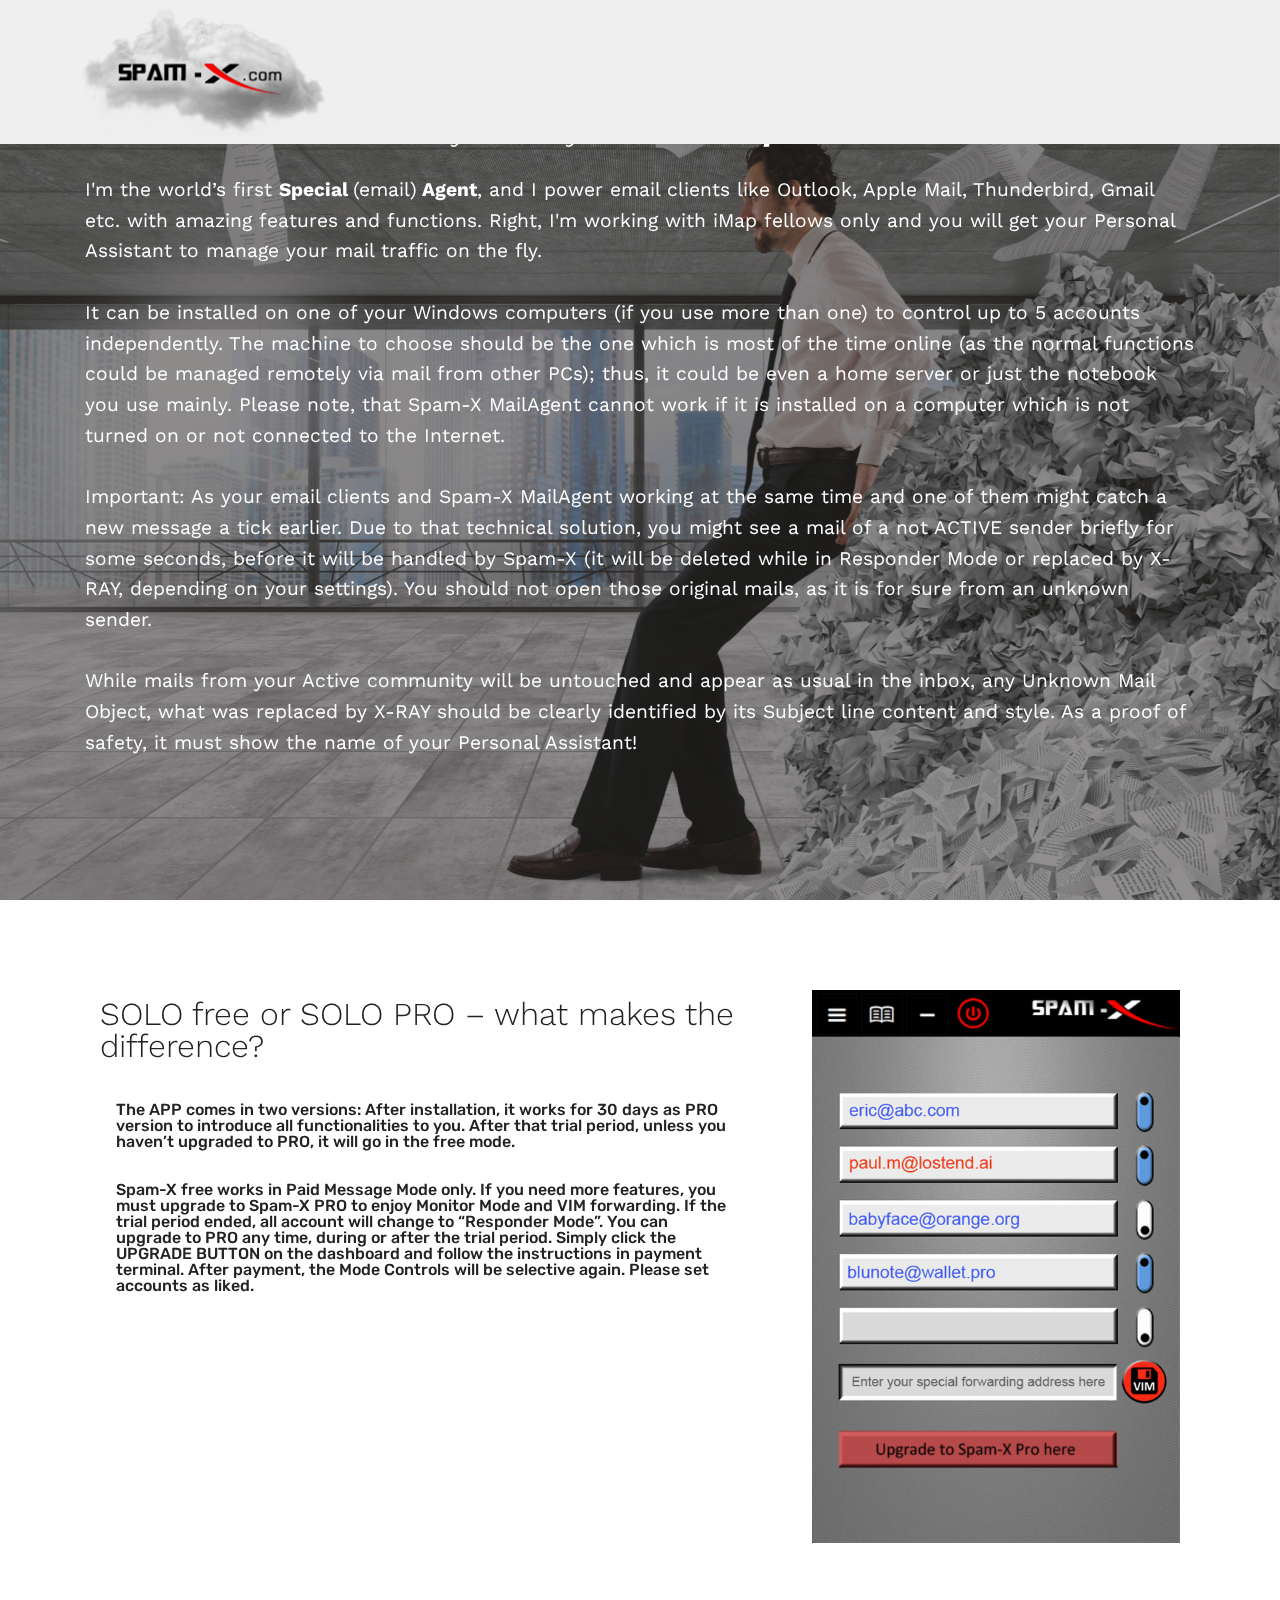
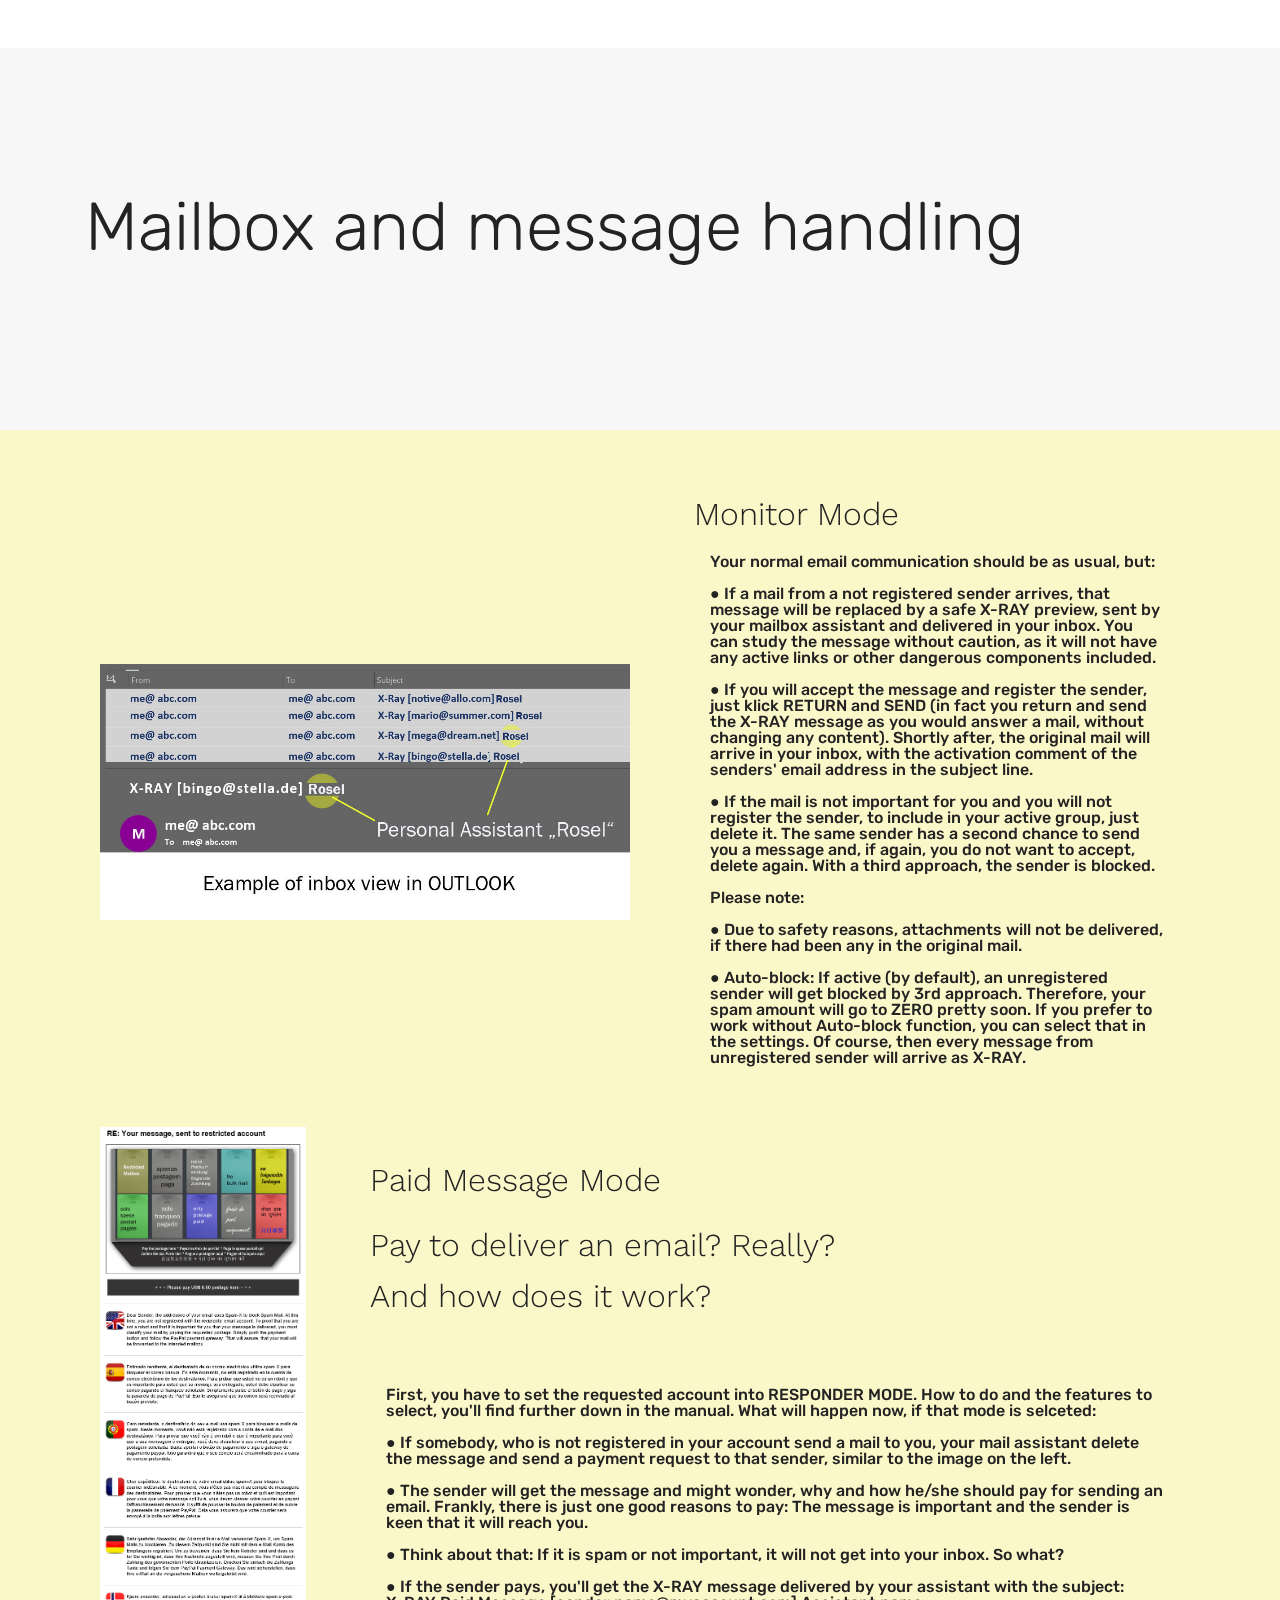
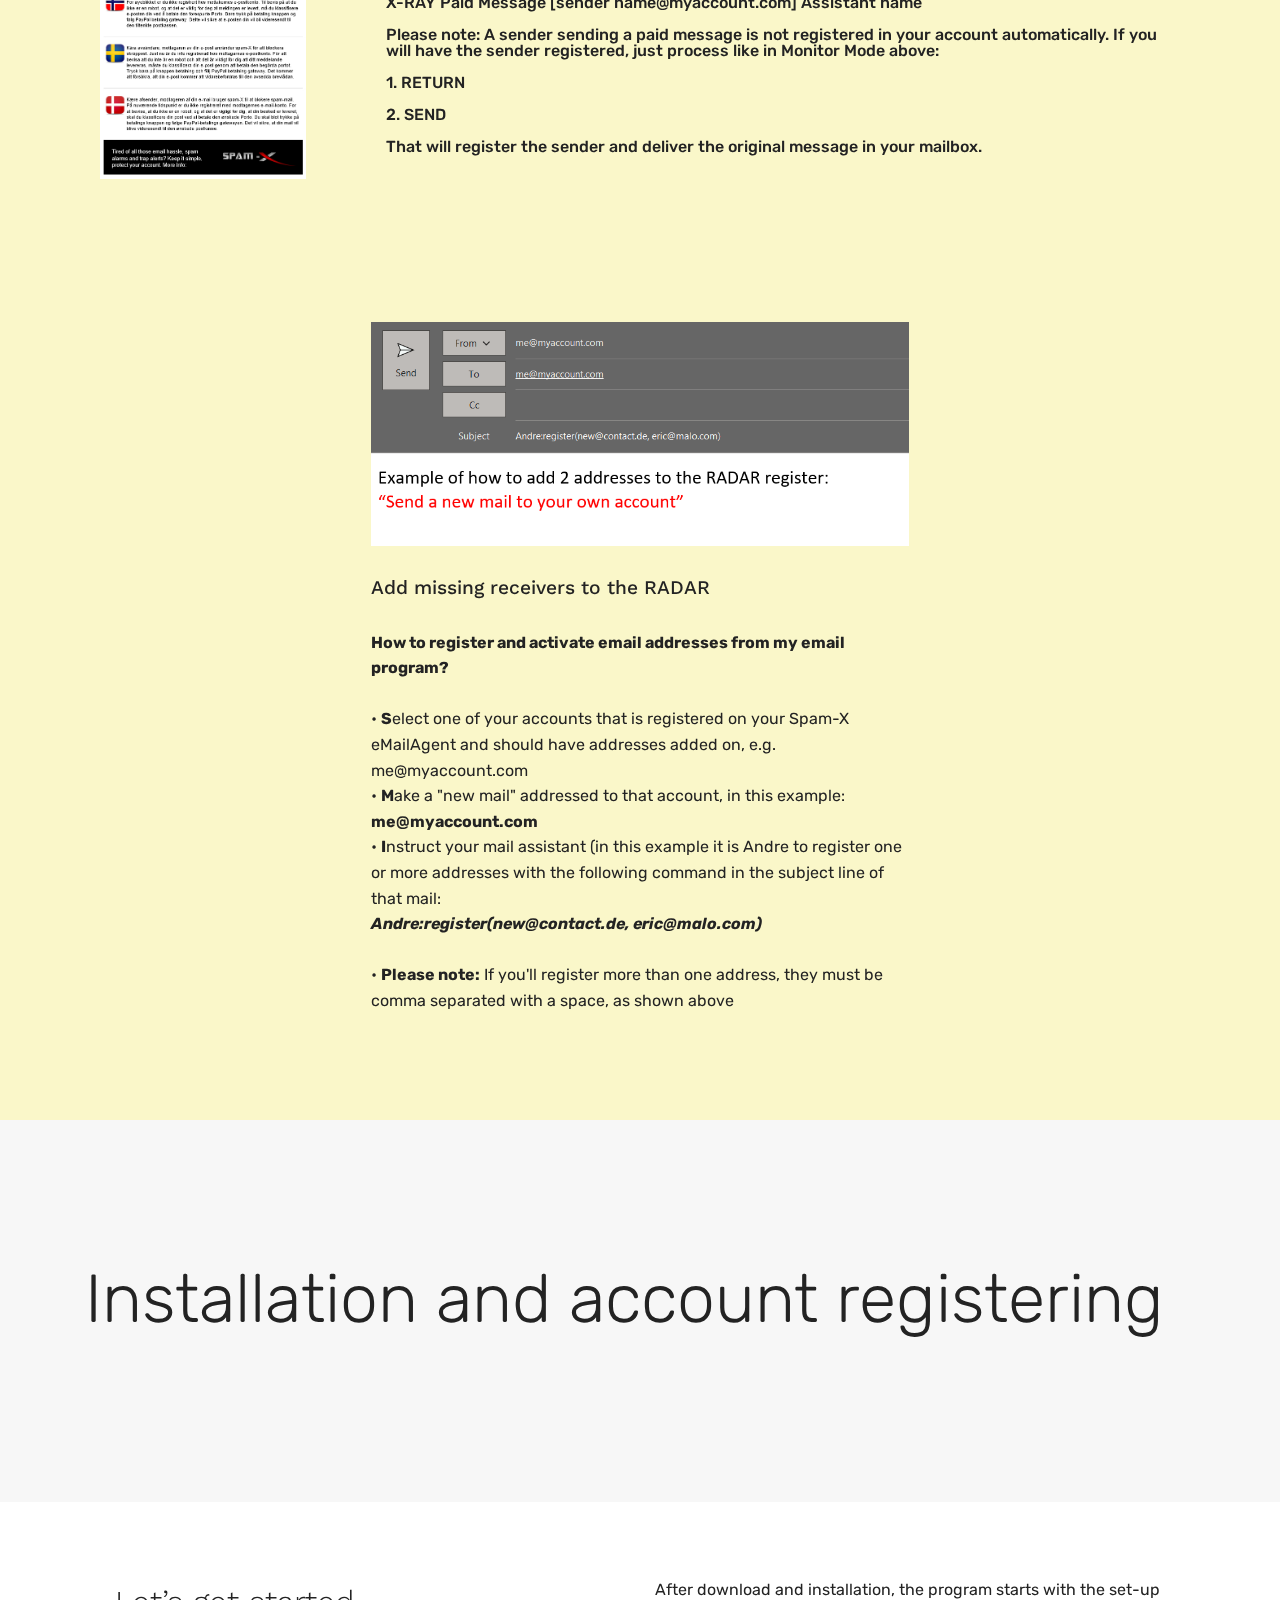
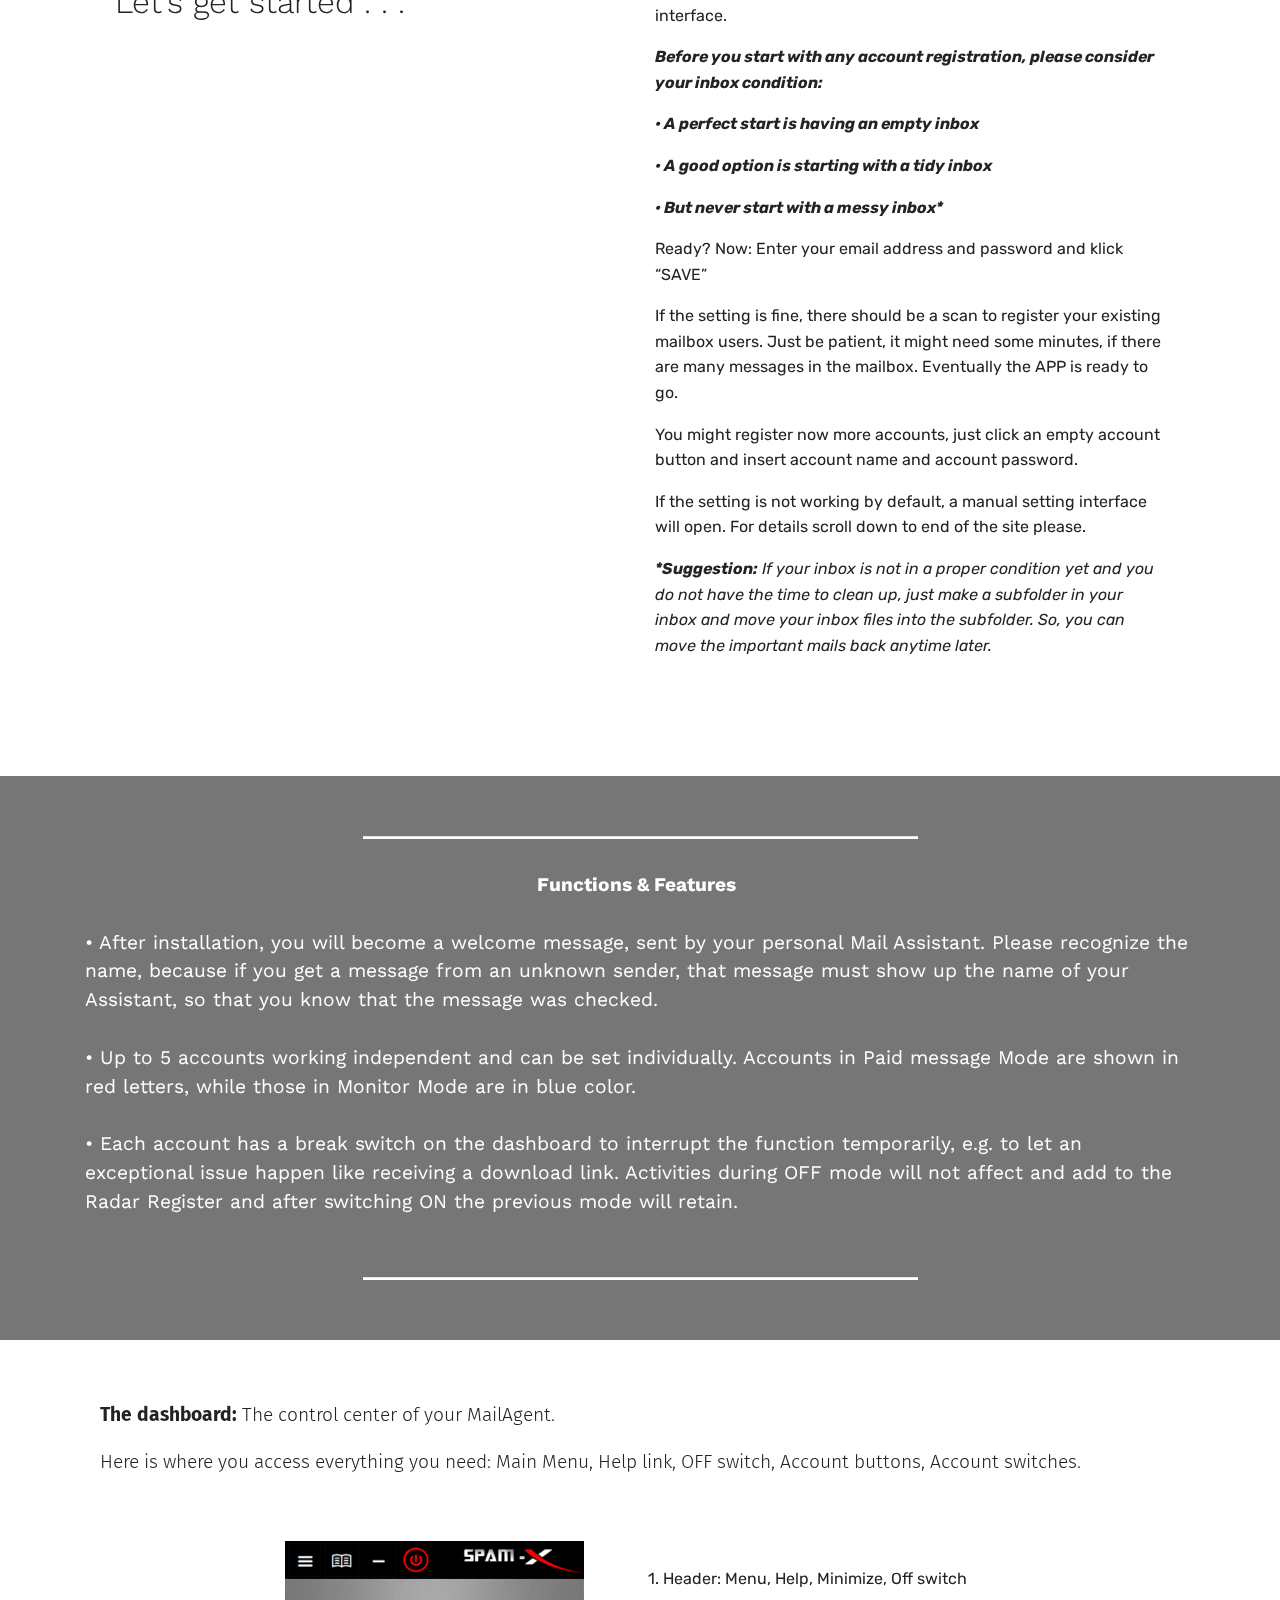
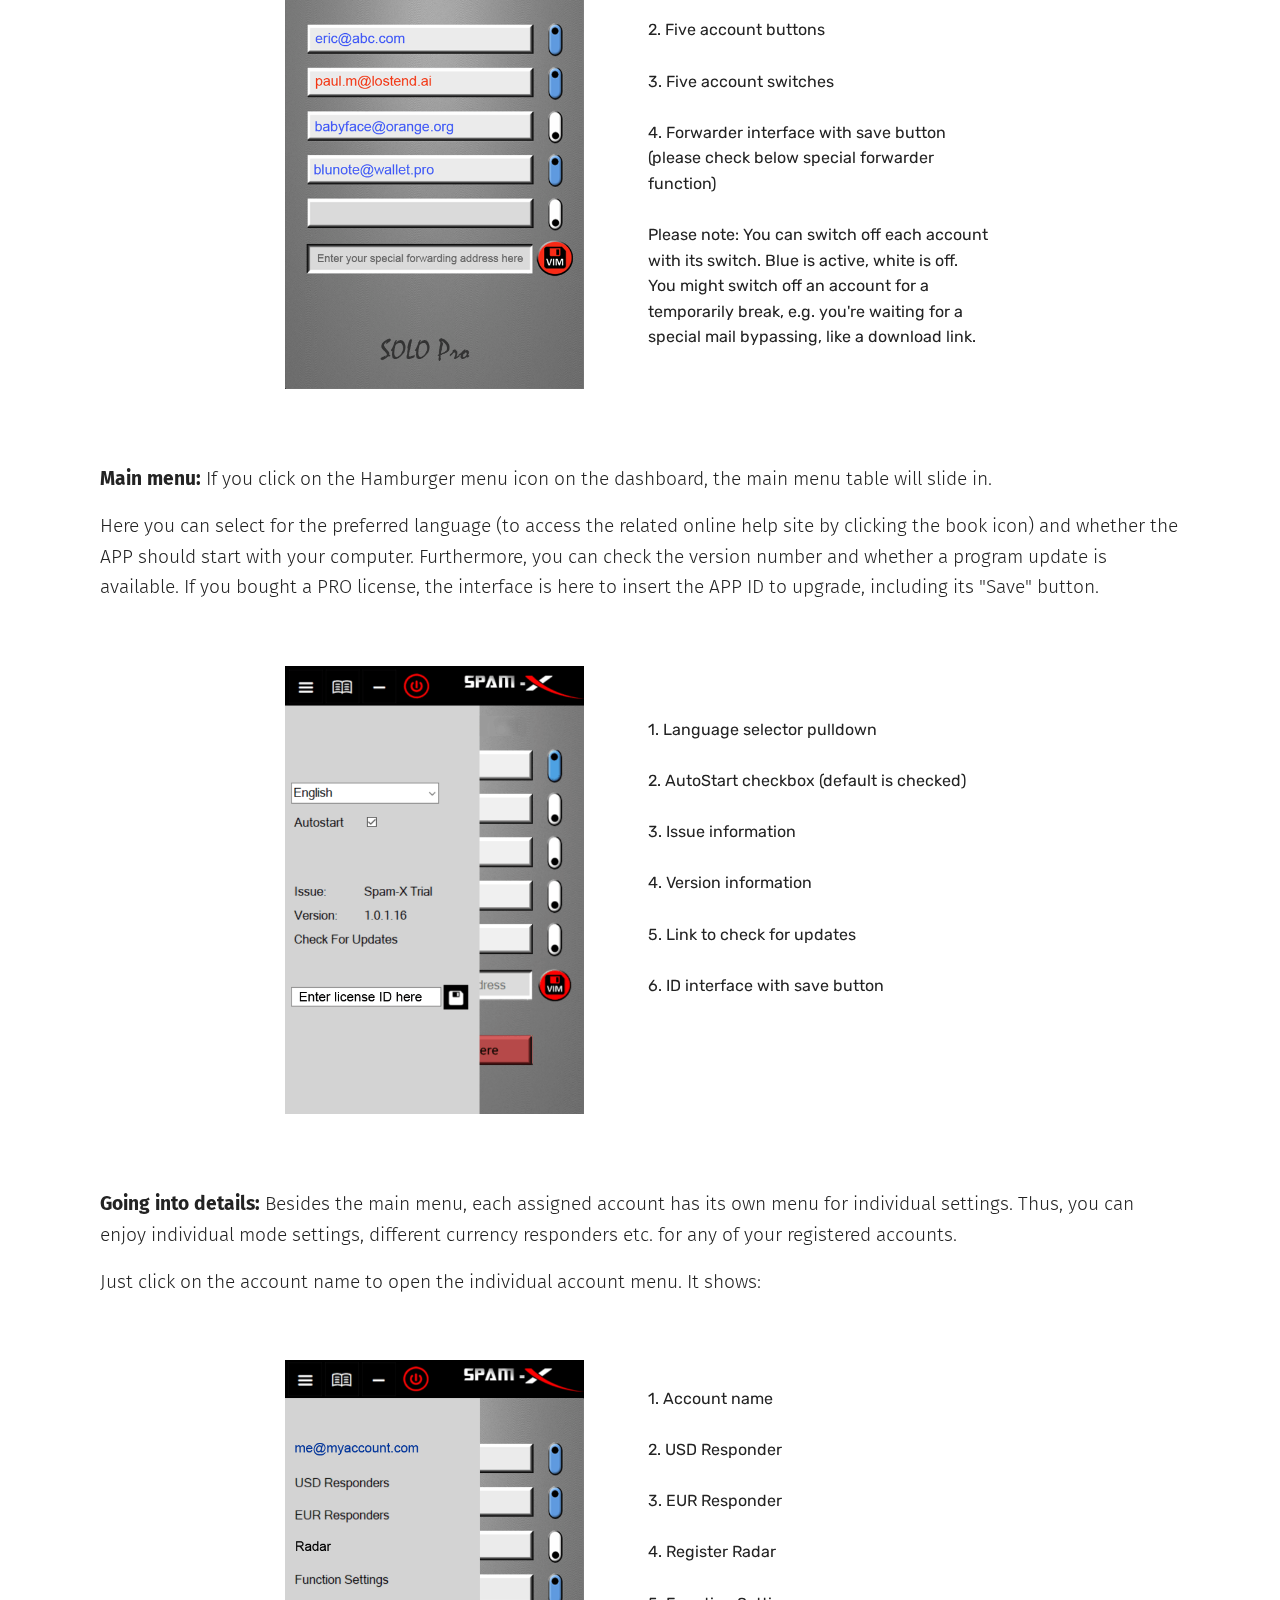
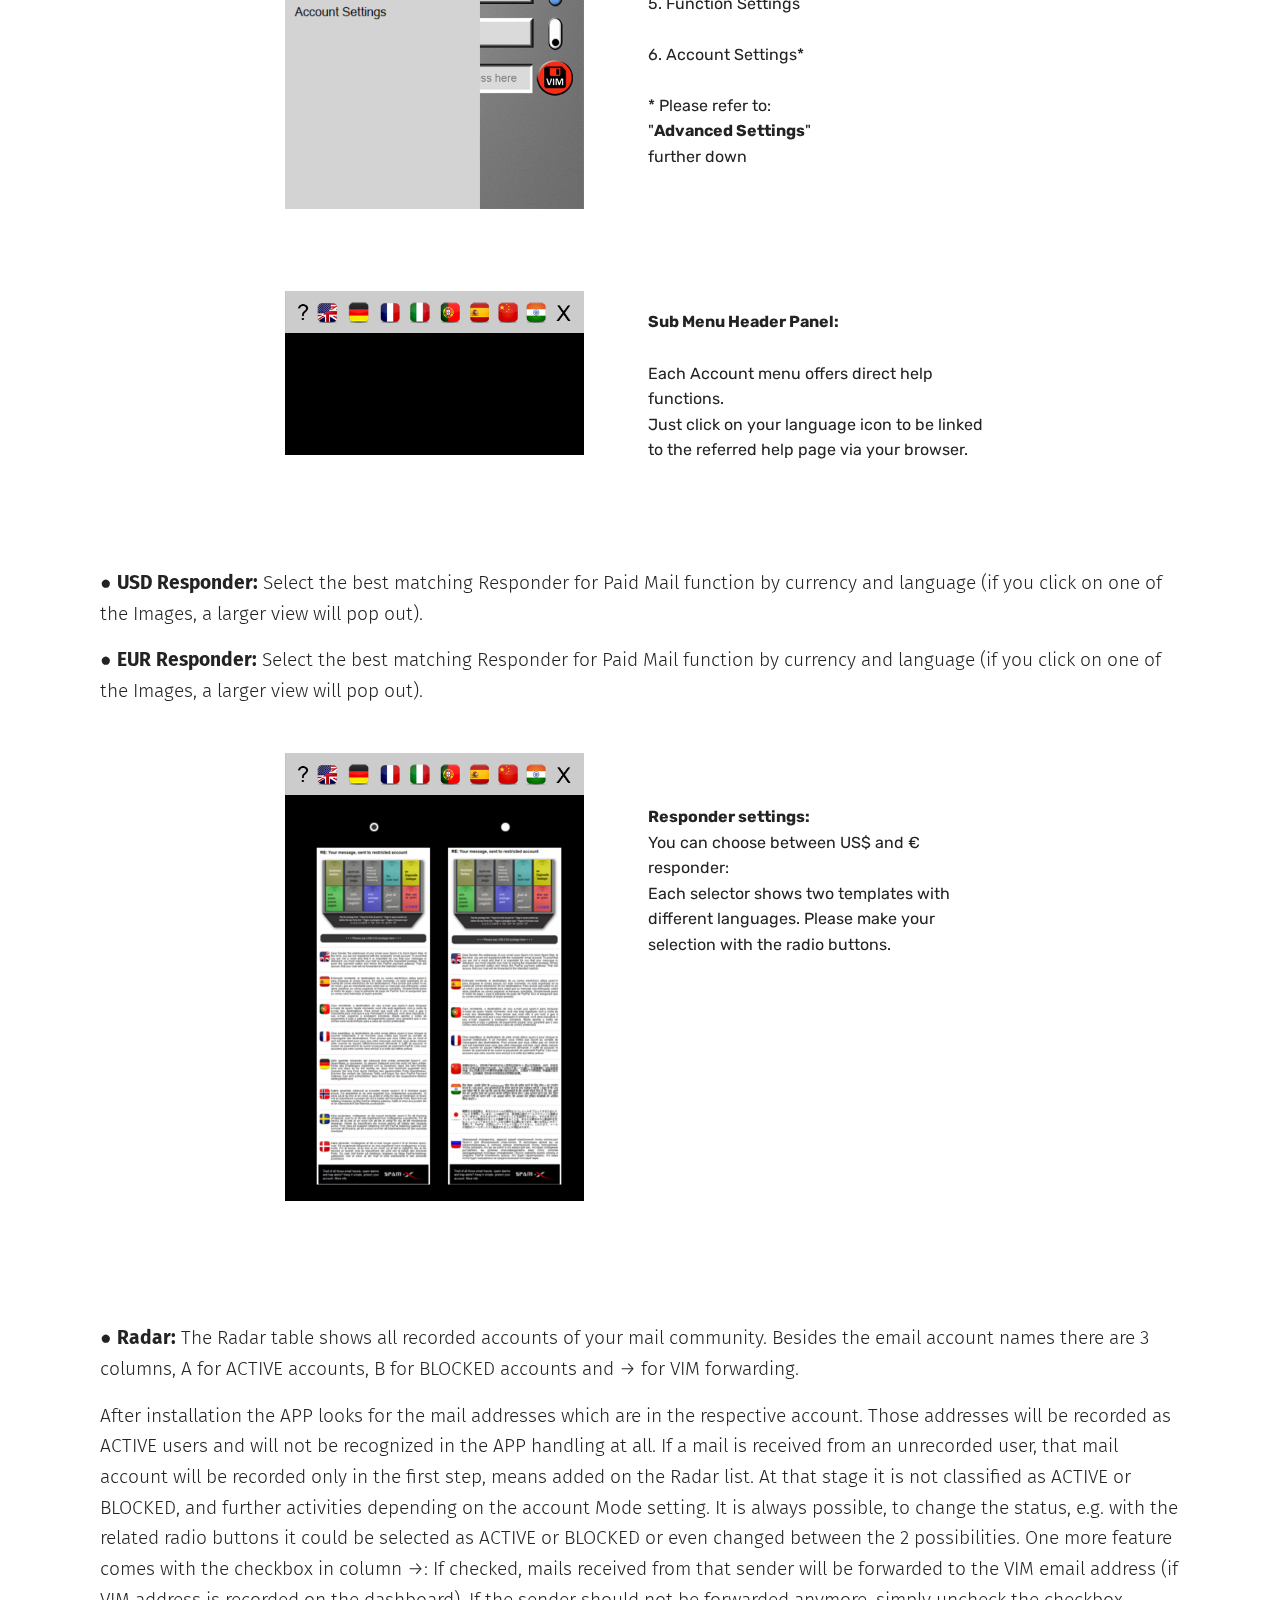
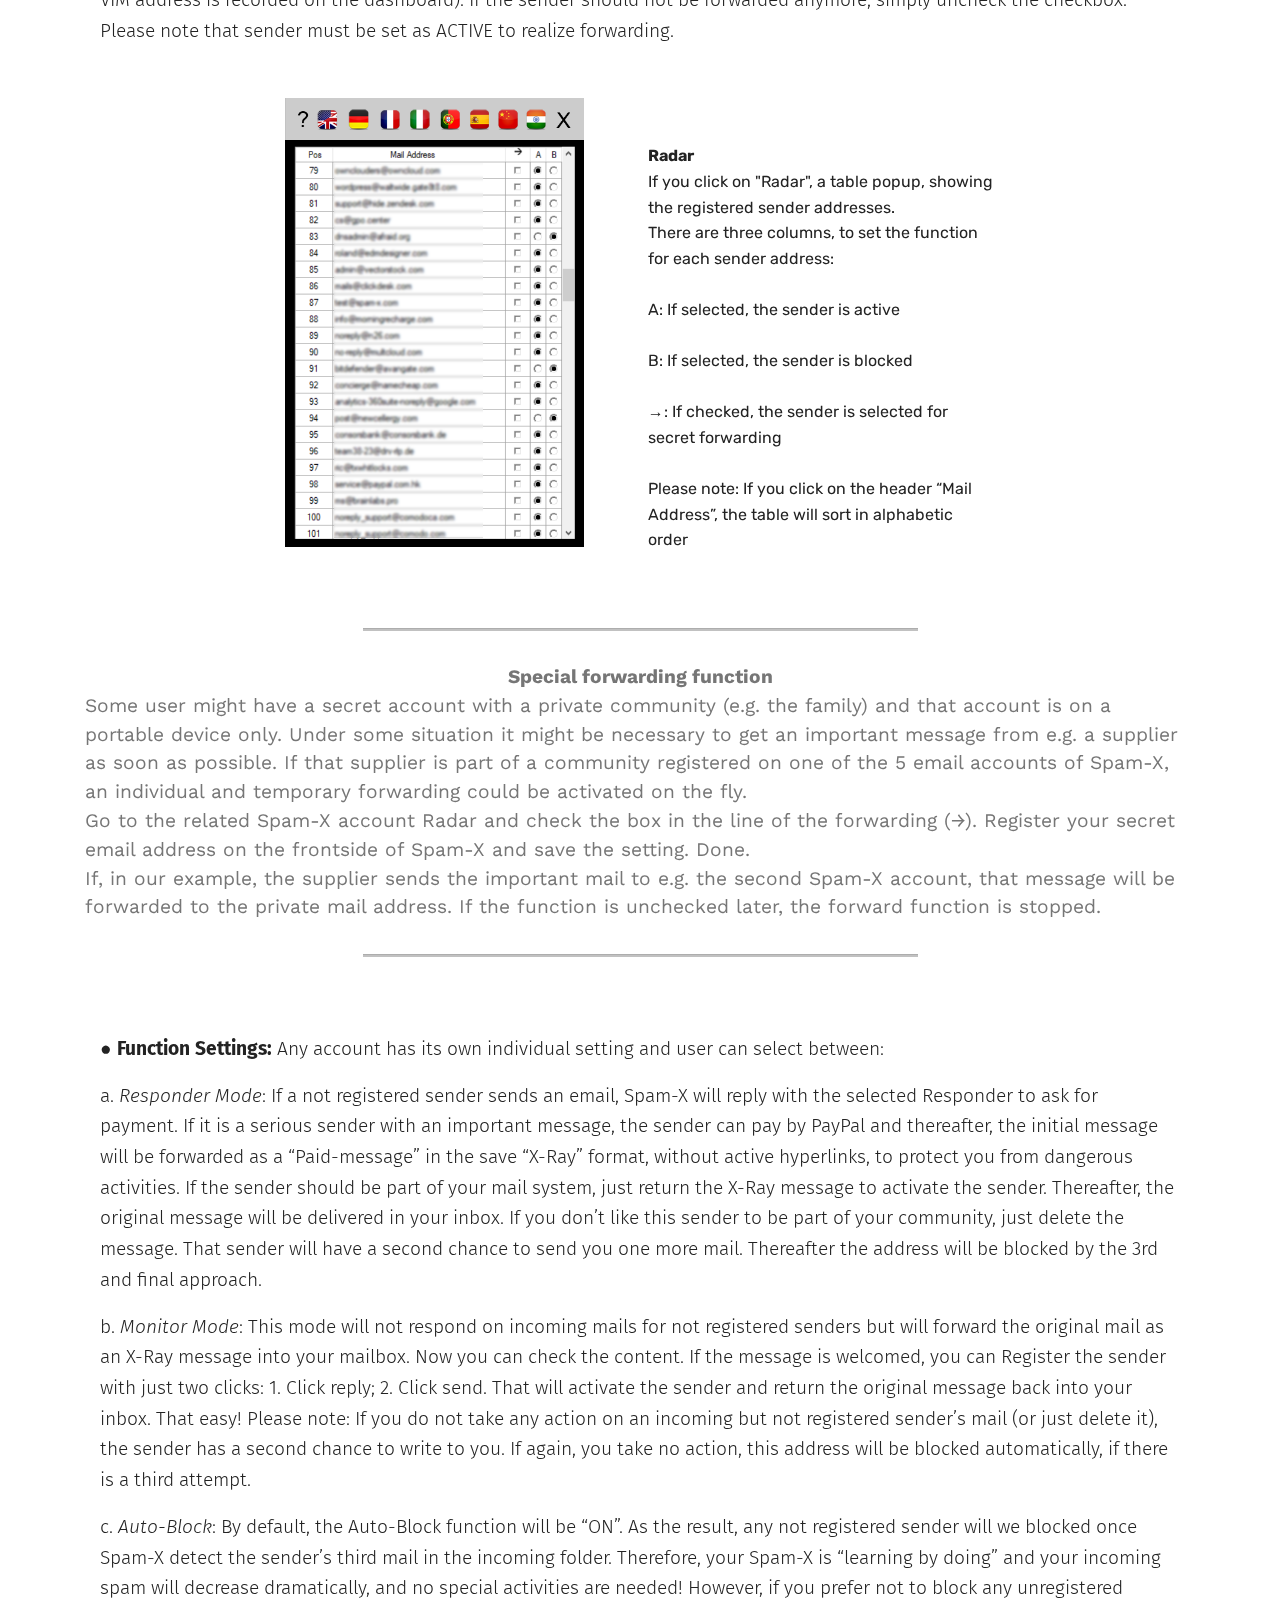
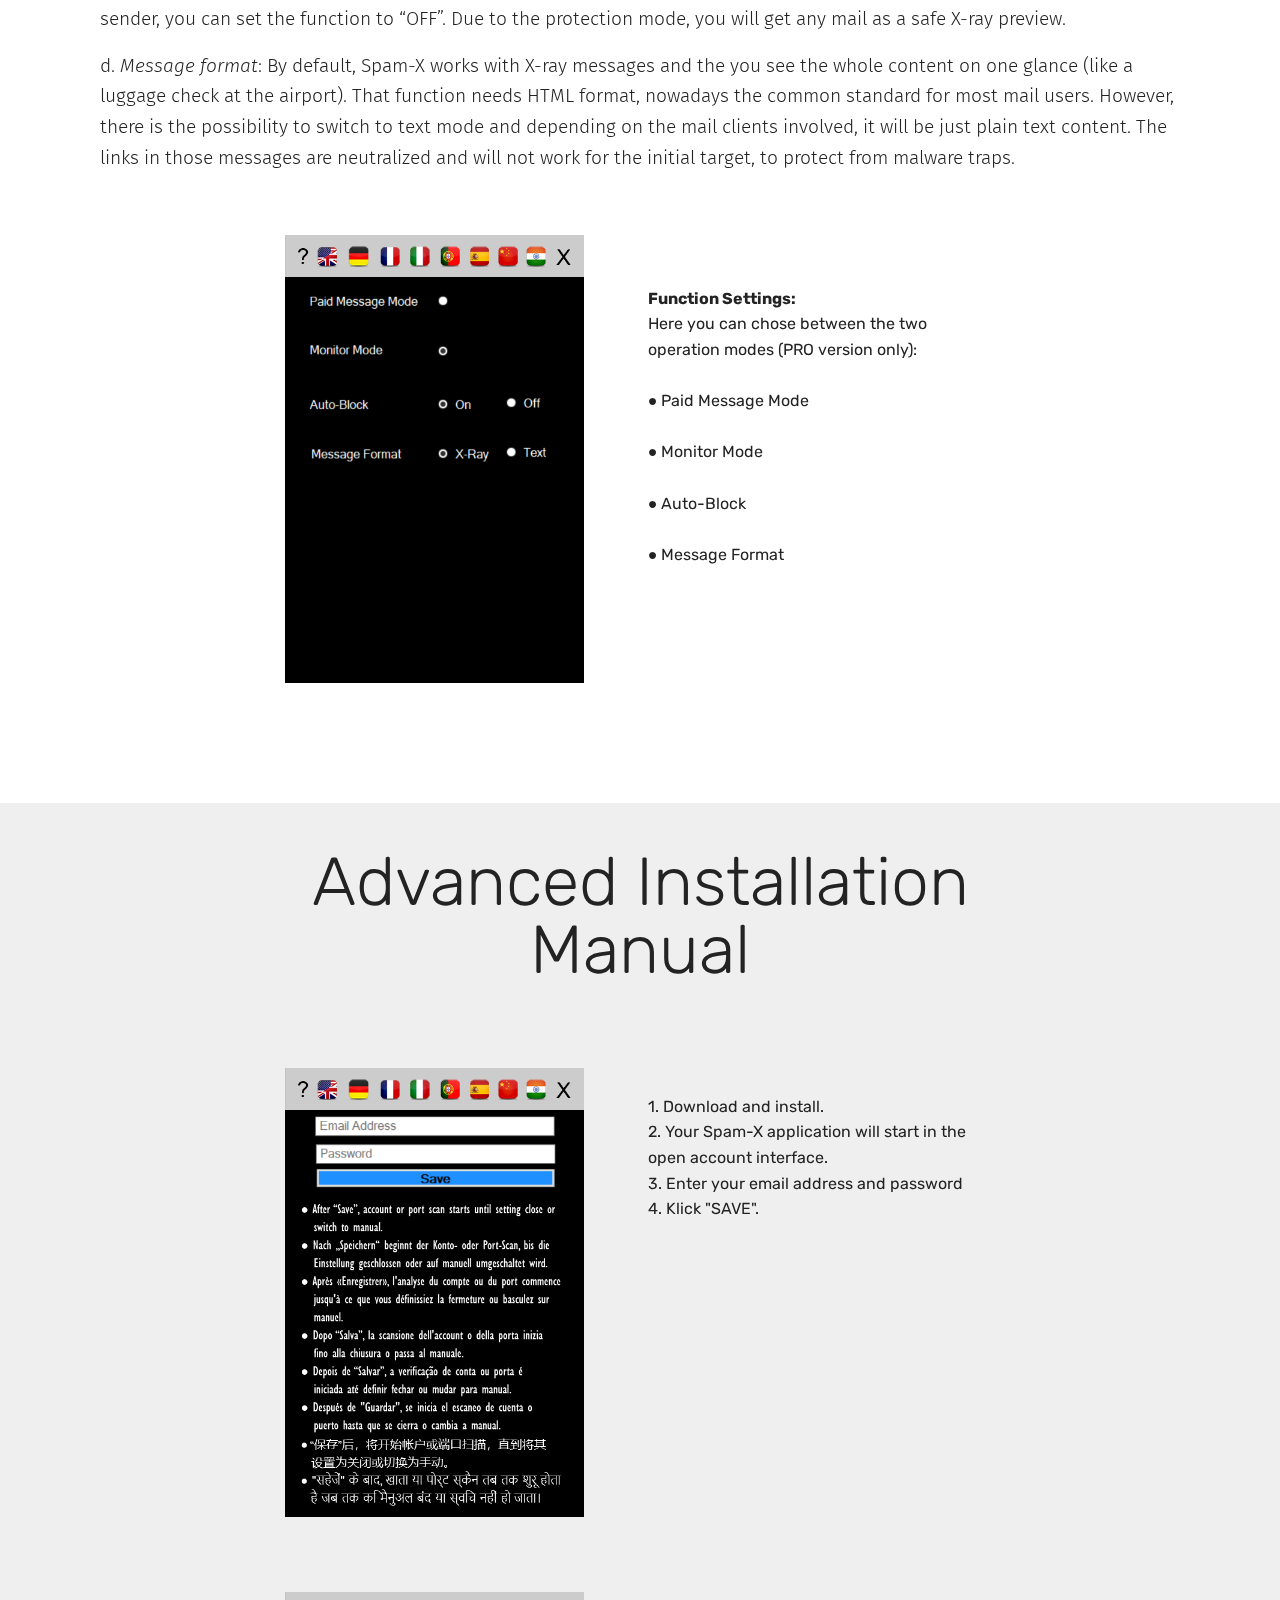
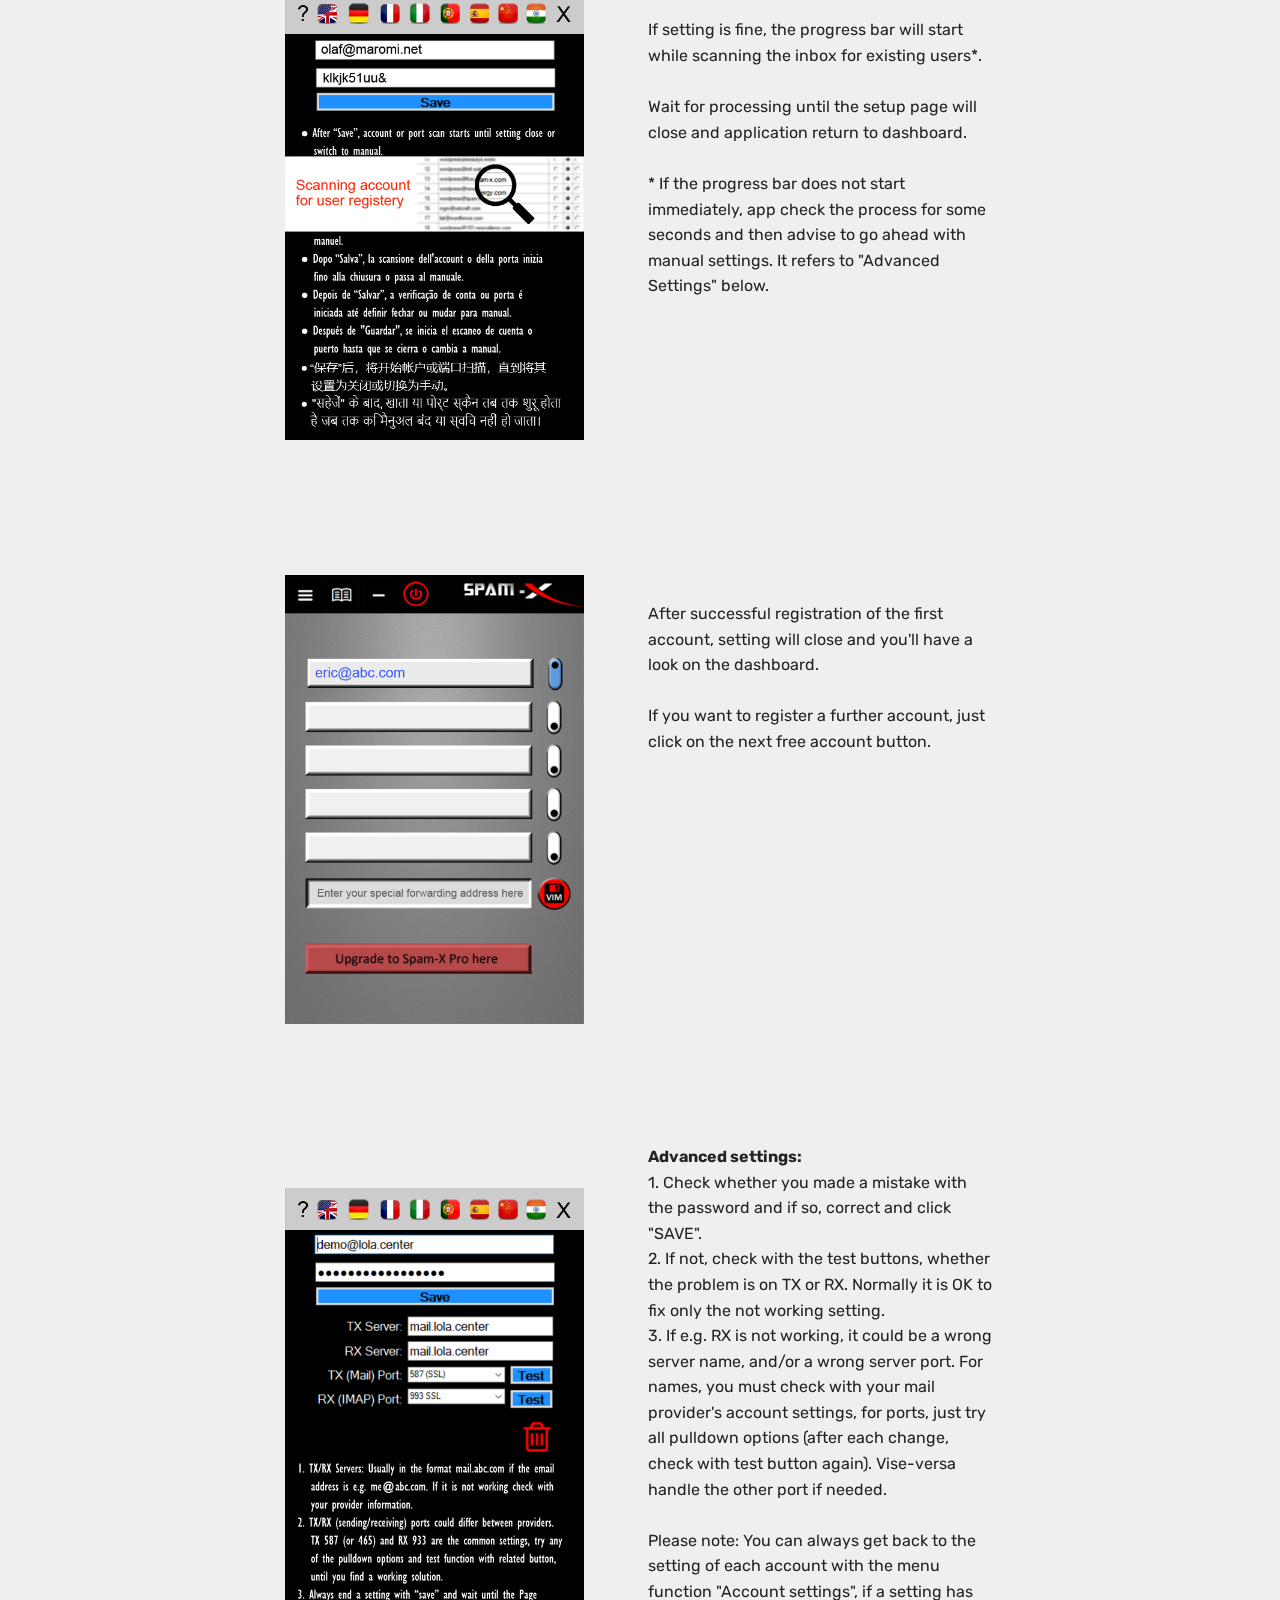
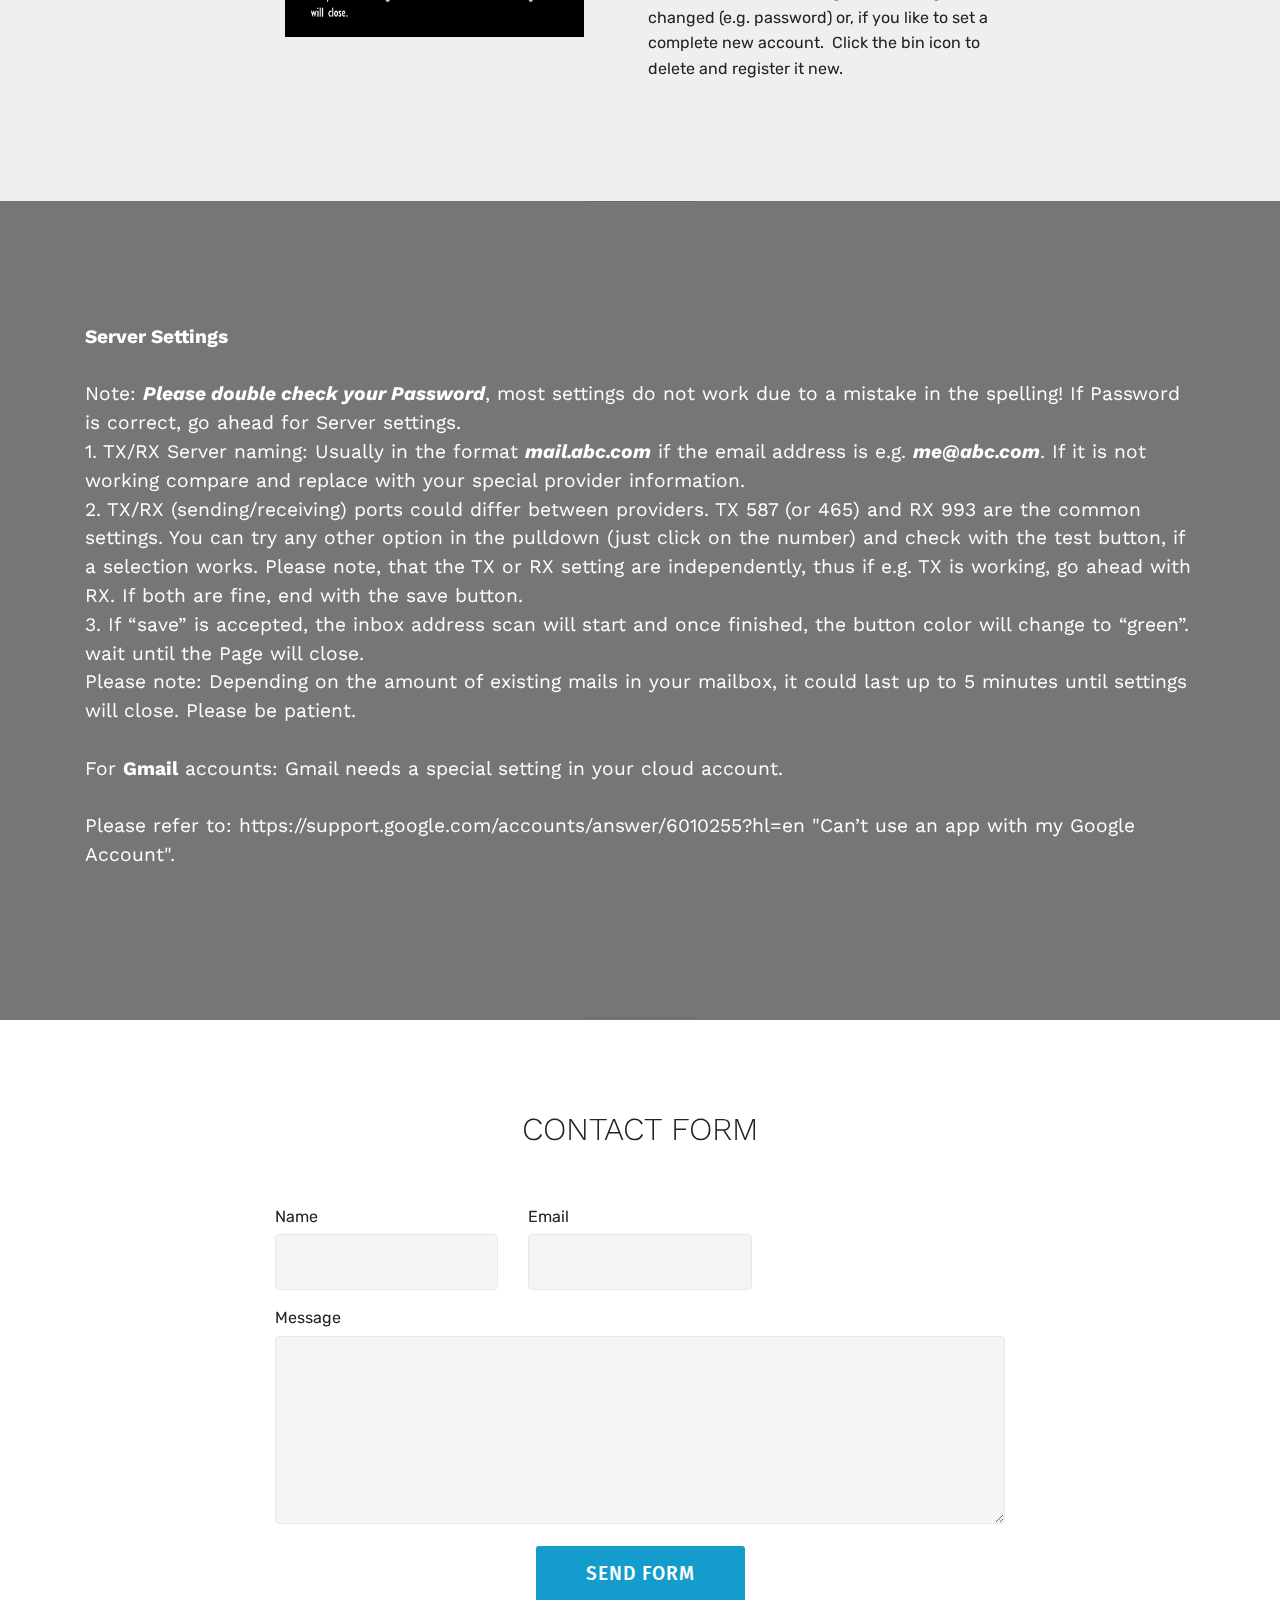
<file: page1.html>
<!DOCTYPE html>
<html  >
<head>
  <!-- Site made with Mobirise Website Builder v5.9.11, https://mobirise.com -->
  <meta charset="UTF-8">
  <meta http-equiv="X-UA-Compatible" content="IE=edge">
  <meta name="generator" content="Mobirise v5.9.11, mobirise.com">
  <meta name="viewport" content="width=device-width, initial-scale=1, minimum-scale=1">
  <link rel="shortcut icon" href="assets/images/220219-oe-button-600-128x128.png" type="image/x-icon">
  <meta name="description" content="">
  
  
  <title>Page 1</title>
  <link rel="stylesheet" href="assets/web/assets/mobirise-icons/mobirise-icons.css">
  <link rel="stylesheet" href="assets/bootstrap/css/bootstrap.min.css">
  <link rel="stylesheet" href="assets/bootstrap/css/bootstrap-grid.min.css">
  <link rel="stylesheet" href="assets/bootstrap/css/bootstrap-reboot.min.css">
  <link rel="stylesheet" href="assets/tether/tether.min.css">
  <link rel="stylesheet" href="assets/dropdown/css/style.css">
  <link rel="stylesheet" href="assets/theme/css/style.css">
  <link rel="preload" href="https://fonts.googleapis.com/css?family=Rubik:300,300i,400,400i,500,500i,700,700i,900,900i&display=swap" as="style" onload="this.onload=null;this.rel='stylesheet'">
  <noscript><link rel="stylesheet" href="https://fonts.googleapis.com/css?family=Rubik:300,300i,400,400i,500,500i,700,700i,900,900i&display=swap"></noscript>
  <link rel="preload" href="https://fonts.googleapis.com/css?family=Work+Sans:100,200,300,400,500,600,700,800,900&display=swap" as="style" onload="this.onload=null;this.rel='stylesheet'">
  <noscript><link rel="stylesheet" href="https://fonts.googleapis.com/css?family=Work+Sans:100,200,300,400,500,600,700,800,900&display=swap"></noscript>
  <link rel="preload" href="https://fonts.googleapis.com/css?family=Fira+Sans:100,100i,200,200i,300,300i,400,400i,500,500i,600,600i,700,700i,800,800i,900,900i&display=swap" as="style" onload="this.onload=null;this.rel='stylesheet'">
  <noscript><link rel="stylesheet" href="https://fonts.googleapis.com/css?family=Fira+Sans:100,100i,200,200i,300,300i,400,400i,500,500i,600,600i,700,700i,800,800i,900,900i&display=swap"></noscript>
  <link rel="preload" as="style" href="assets/mobirise/css/mbr-additional.css"><link rel="stylesheet" href="assets/mobirise/css/mbr-additional.css" type="text/css">

  
  
  
</head>
<body>
  
  <section class="menu cid-rVt4Fiq2Y6" once="menu" id="menu2-1l">

    

    <nav class="navbar navbar-expand beta-menu navbar-dropdown align-items-center navbar-fixed-top navbar-toggleable-sm">
        <button class="navbar-toggler navbar-toggler-right" type="button" data-toggle="collapse" data-target="#navbarSupportedContent" aria-controls="navbarSupportedContent" aria-expanded="false" aria-label="Toggle navigation">
            <div class="hamburger">
                <span></span>
                <span></span>
                <span></span>
                <span></span>
            </div>
        </button>
        <div class="menu-logo">
            <div class="navbar-brand">
                <span class="navbar-logo">
                    <a href="https://spam-x.com" target="_blank">
                        <img src="assets/images/210519-cloud-logo1-495x258.png" alt="" title="" style="height: 8rem;">
                    </a>
                </span>
                
            </div>
        </div>
        <div class="collapse navbar-collapse" id="navbarSupportedContent">
            
            
        </div>
    </nav>
</section>

<section class="header9 cid-rVt4FiYCIW mbr-fullscreen mbr-parallax-background" id="header9-1m">

    

    <div class="mbr-overlay" style="opacity: 0.5; background-color: rgb(35, 35, 35);">
    </div>

    <div class="container">
        <div class="media-container-column mbr-white">
            
            <h3 class="mbr-section-subtitle align-left mbr-light pb-3 mbr-fonts-style display-2">Allow me to introduce myself, my name's X.&nbsp;<strong>Spam X.</strong></h3>
            <p class="mbr-text align-left pb-3 mbr-fonts-style display-5">I'm the world’s first <strong>Special </strong>(email)<strong> Agent</strong>, and I power email clients like Outlook, Apple Mail, Thunderbird, Gmail etc. with amazing features and functions. Right, I'm working with iMap fellows only and you will get your Personal Assistant to manage your mail traffic on the fly. 
<br><br>It can be installed on one of your Windows computers (if you use more than one) to control up to 5 accounts independently. The machine to choose should be the one which is most of the time online (as the normal functions could be managed remotely via mail from other PCs); thus, it could be even a home server or just the notebook you use mainly. Please note, that Spam-X MailAgent cannot work if it is installed on a computer which is not turned on or not connected to the Internet. 
<br><br>Important: As your email clients and Spam-X MailAgent working at the same time and one of them might catch a new message a tick earlier. Due to that technical solution, you might see a mail of a not ACTIVE sender briefly for some seconds, before it will be handled by Spam-X (it will be deleted while in Responder Mode or replaced by X-RAY, depending on your settings). You should not open those original mails, as it is for sure from an unknown sender. 
<br><br>While mails from your Active community will be untouched and appear as usual in the inbox, any Unknown Mail Object, what was replaced by X-RAY should be clearly identified by its Subject line content and style. As a proof of safety, it must show the name of your Personal Assistant! &nbsp;</p>
            
        </div>
    </div>

    
</section>

<section class="features11 cid-rVt4FjENFt" id="features11-1n">

    

    

    <div class="container">   
        <div class="col-md-12">
            <div class="media-container-row">
                <div class="mbr-figure m-auto" style="width: 40%;">
                    <img src="assets/images/200322-settings-dash3.png" alt="Mobirise" title="">
                </div>
                <div class=" align-left aside-content">
                    <h2 class="mbr-title pt-2 mbr-fonts-style display-2">SOLO free or SOLO PRO – what makes the difference?
</h2>
                    <div class="mbr-section-text">
                        
                    </div>

                    <div class="block-content">
                        <div class="card p-3 pr-3">
                            <div class="media">
                                     
                                <div class="media-body">
                                    <h4 class="card-title mbr-fonts-style display-7"><div><br></div><div>The APP comes in two versions: After installation, it works for 30 days as PRO version to introduce all functionalities to you. After that trial period, unless you haven’t upgraded to PRO, it will go in the free mode.
</div><div><br></div><br><div>Spam-X free works in Paid Message Mode only. If you need more features, you must upgrade to Spam-X PRO to enjoy Monitor Mode and VIM forwarding. If the trial period ended, all account will change to “Responder Mode”. You can upgrade to PRO any time, during or after the trial period. Simply click the UPGRADE BUTTON on the dashboard and follow the instructions in payment terminal. After payment, the Mode Controls will be selective again. Please set accounts as liked.<br><br><br>
                                    </div></h4>
                                </div>
                            </div>                

                            <div class="card-box">
                                
                            </div>
                        </div>

                        
                    </div>
                </div>
            </div>
        </div> 
    </div>          
</section>

<section class="header9 cid-rVt4FkuBtq mbr-parallax-background" id="header9-1o">

    

    <div class="mbr-overlay" style="opacity: 0.5; background-color: rgb(255, 255, 255);">
    </div>

    <div class="container">
        <div class="media-container-column mbr-white">
            
            <h3 class="mbr-section-subtitle align-left mbr-light pb-3 mbr-fonts-style display-1"><span style="font-style: normal;">Mailbox and message handling</span></h3>
            
            
        </div>
    </div>

    
</section>

<section class="features11 cid-rVt4Fl5XBm" id="features11-1p">

    

    

    <div class="container">   
        <div class="col-md-12">
            <div class="media-container-row">
                <div class="mbr-figure m-auto" style="width: 55%;">
                    <img src="assets/images/200301-email-assistant-1036x500.jpg" alt="Outlook inbox view example" title="Outlook inbox view example">
                </div>
                <div class=" align-left aside-content">
                    <h2 class="mbr-title pt-2 mbr-fonts-style display-2">Monitor Mode</h2>
                    <div class="mbr-section-text">
                        
                    </div>

                    <div class="block-content">
                        <div class="card p-3 pr-3">
                            <div class="media">
                                     
                                <div class="media-body">
                                    <h4 class="card-title mbr-fonts-style display-7">Your normal email communication should be as usual, but:<br><br>● If a mail from a not registered sender arrives, that message will be replaced by a safe X-RAY preview, sent by your mailbox assistant and delivered in your inbox. You can study the message without caution, as it will not have any active links or other dangerous components included.<br><br>● If you will accept the message and register the sender, just klick RETURN and SEND (in fact you return and send the X-RAY message as you would answer a mail, without changing any content). Shortly after, the original mail will arrive in your inbox, with the activation comment of the senders' email address in the subject line.&nbsp;
<div><br>● If the mail is not important for you and you will not register the sender, to include in your active group, just delete it. The same sender has a second chance to send you a message and, if again, you do not want to accept, delete again. With a third approach, the sender is blocked.<br><br>Please note: <br><br>● Due to safety reasons, attachments will not be delivered, if there had been any in the original mail.<br><br>● Auto-block: If active (by default), an unregistered sender will get blocked by 3rd approach. Therefore, your spam amount will go to ZERO pretty soon. If you prefer to work without Auto-block function, you can select that in the settings. Of course, then every message from unregistered sender will arrive as X-RAY.</div></h4>
                                </div>
                            </div>                

                            <div class="card-box">
                                
                            </div>
                        </div>

                        
                    </div>
                </div>
            </div>
        </div> 
    </div>          
</section>

<section class="features11 cid-rVt4FlNkdK" id="features11-1q">

    

    

    <div class="container">   
        <div class="col-md-12">
            <div class="media-container-row">
                <div class="mbr-figure m-auto" style="width: 25%;">
                    <img src="assets/images/responder-1.jpg" alt="Mobirise" title="">
                </div>
                <div class=" align-left aside-content">
                    <h2 class="mbr-title pt-2 mbr-fonts-style display-2"><br>Paid Message Mode</h2>
                    <div class="mbr-section-text">
                        <p class="mbr-text mb-5 pt-3 mbr-light mbr-fonts-style display-2">Pay to deliver an email? Really? <br>And how does it work?</p>
                    </div>

                    <div class="block-content">
                        <div class="card p-3 pr-3">
                            <div class="media">
                                     
                                <div class="media-body">
                                    <h4 class="card-title mbr-fonts-style display-7">First, you have to set the requested account into RESPONDER MODE. How to do and the features to select, you'll find further down in the manual.
 What will happen now, if that mode is selceted:<div><br>● If somebody, who is not registered in your account send a mail to you, your mail assistant delete the message and send a payment request to that sender, similar to the image on the left.<br><br>● The sender will get the message and might wonder, why and how he/she should pay for sending an email. Frankly, there is just one good reasons to pay: The message is important and the sender is keen that it will reach you.<br><br>● Think about that: If it is spam or not important, it will not get into your inbox. So what?</div><br><div>● If the sender pays, you'll get the X-RAY message delivered by your assistant with the subject: &nbsp; &nbsp; &nbsp; &nbsp; &nbsp; X-RAY Paid Message [sender name@myaccount.com] Assistant name</div><div><br>Please note: A sender sending a paid message is not registered in your account automatically. If you will have the sender registered, just process like in Monitor Mode above: </div><br><div>1. RETURN </div><br><div>2. SEND</div><br><div>That will register the sender and deliver the original message in your mailbox.</div></h4>
                                </div>
                            </div>                

                            <div class="card-box">
                                
                            </div>
                        </div>

                        
                    </div>
                </div>
            </div>
        </div> 
    </div>          
</section>

<section class="services1 cid-rVt4FmsCEV" id="services1-1r">
    <!---->
    
    <!---->
    <!--Overlay-->
    
    <!--Container-->
    <div class="container">
        <div class="row justify-content-center">
            <!--Titles-->
            <div class="title pb-5 col-12">
                
                
            </div>
            <!--Card-1-->
            <div class="card col-12 col-md-6 p-3 last-child">
                <div class="card-wrapper">
                    <div class="card-img">
                        <img src="assets/images/200322-register-to-radar.png" alt="Mobirise" title="">
                    </div>
                    <div class="card-box">
                        <h4 class="card-title mbr-fonts-style display-5">Add missing receivers to the RADAR</h4>
                        <p class="mbr-text mbr-fonts-style display-7"><strong>How to register and activate email addresses from my email program?</strong>
<br>
<br>• <strong>S</strong>elect one of your accounts that is registered on your Spam-X eMailAgent and should have addresses added on, e.g. me@myaccount.com 
<br>• <strong>M</strong>ake a "new mail" addressed to that account, in this example: <strong>me@myaccount.com</strong> 
<br>• <strong>I</strong>nstruct your mail assistant (in this example it is Andre to register one or more addresses with the following command in the subject line of that mail:
<br><strong><em>Andre:register(new@contact.de, eric@malo.com)</em></strong>
<br>
<br>• <strong>Please note:</strong> If you'll register more than one address, they must be comma separated with a space, as shown above</p>
                        <!--Btn-->
                        
                    </div>
                </div>
            </div>
            <!--Card-2-->
            
            <!--Card-3-->
            
            <!--Card-4-->
            
        </div>
    </div>
</section>

<section class="header9 cid-rVt4FnCLg4 mbr-parallax-background" id="header9-1s">

    

    <div class="mbr-overlay" style="opacity: 0.5; background-color: rgb(255, 255, 255);">
    </div>

    <div class="container">
        <div class="media-container-column mbr-white">
            
            <h3 class="mbr-section-subtitle align-left mbr-light pb-3 mbr-fonts-style display-1"><span style="font-style: normal;">Installation and account registering</span></h3>
            
            
        </div>
    </div>

    
</section>

<section class="mbr-section article content3 cid-rVt4Foe1AZ" id="content3-1t">
      
     

    <div class="container">
        <div class="media-container-row">
            <div class="row col-12 col-md-12">
                <div class="col-12 mbr-text mbr-fonts-style display-2 col-md-6">
                     <p>Let’s get started . . .</p>
                </div>
                <div class="col-12 mbr-text mbr-fonts-style display-7 col-md-6">
                     <p>After download and installation, the program starts with the set-up interface. 
</p><p><em><strong>Before you start with any account registration, please consider your inbox condition:
</strong></em></p><p><em><strong>•	A perfect start is having an empty inbox
</strong></em></p><p><em><strong>•	A good option is starting with a tidy inbox
</strong></em></p><p><em><strong>•	But never start with a messy inbox*
</strong></em></p><p>Ready? Now: Enter your email address and password and klick “SAVE” 
</p><p>If the setting is fine, there should be a scan to register your existing mailbox users. Just be patient, it might need some minutes, if there are many messages in the mailbox. Eventually the APP is ready to go.
</p><p>You might register now more accounts, just click an empty account button and insert account name and account password.
</p><p>If the setting is not working by default, a manual setting interface will open. For details scroll down to end of the site please.
</p><p>
</p><p><em><strong>*Suggestion:</strong> If your inbox is not in a proper condition yet and you do not have the time to clean up, just make a subfolder in your inbox and move your inbox files into the subfolder. So, you can move the important mails back anytime later.
</em></p><p><br></p>
                </div>
                
            </div>
        </div>
    </div>
</section>

<section class="mbr-section article content10 cid-rVt4FoPokW" id="content10-1u">
    
     

    <div class="container">
        <div class="inner-container" style="width: 100%;">
            <hr class="line" style="width: 50%;">
            <div class="section-text align-center mbr-white mbr-fonts-style display-5"><strong>Functions &amp; Features</strong>&nbsp;<br><br><div>•	After installation, you will become a welcome message, sent by your personal Mail Assistant. Please recognize the name, because if you get a message from an unknown sender, that message must show up the name of your Assistant, so that you know that the message was checked. 
</div><br><div>•	Up to 5 accounts working independent and can be set individually. Accounts in Paid message Mode are shown in red letters, while those in Monitor Mode are in blue color.
</div><br><div>•	Each account has a break switch on the dashboard to interrupt the function temporarily, e.g. to let an exceptional issue happen like receiving a download link. Activities during OFF mode will not affect and add to the Radar Register and after switching ON the previous mode will retain.
</div><div><br></div></div>
            <hr class="line" style="width: 50%;">
        </div>
    </div>
</section>

<section class="mbr-section article content1 cid-rVt4FpnmnP" id="content1-1v">
    
     

    <div class="container">
        <div class="media-container-row">
            <div class="mbr-text col-12 mbr-fonts-style display-4 col-md-12"><p><strong>The dashboard: </strong>The control center of your MailAgent. </p><p>Here is where you access everything you need: Main Menu, Help link, OFF switch, Account buttons, Account switches.</p><p><br></p></div>
        </div>
    </div>
</section>

<section class="mbr-section content6 cid-rVt4FpZjRM" id="content6-1w">
    
     
    
    <div class="container">
        <div class="media-container-row">
            <div class="col-12 col-md-8">
                <div class="media-container-row">
                    <div class="mbr-figure" style="width: 95%;">
                      <img src="assets/images/200322-solo-pro.png" alt="Mobirise" title="">  
                    </div>
                    <div class="media-content">
                        <div class="mbr-section-text">
                            <p class="mbr-text mb-0 mbr-fonts-style display-7"><br>1. Header: Menu, Help, Minimize, Off switch<br>
<br>2. Five account buttons&nbsp;<br>
<br>3. Five account switches&nbsp;<br>
<br>4. Forwarder interface with save button<br>(please check below special forwarder function)<br><br>Please note: You can switch off each account with its switch. Blue is active, white is off.<br>You might switch off an account for a temporarily break, e.g. you're waiting for a special mail bypassing, like a download link.&nbsp;</p>
                        </div>
                    </div>
                </div>
            </div>
        </div>
    </div>
</section>

<section class="mbr-section article content1 cid-rVt4FqrFLQ" id="content1-1x">
    
     

    <div class="container">
        <div class="media-container-row">
            <div class="mbr-text col-12 mbr-fonts-style display-4 col-md-12"><p><strong>Main menu: </strong>If you click on the Hamburger menu icon on the dashboard, the main menu table will slide in. </p><p>Here you can select for the preferred language (to access the related online help site by clicking the book icon) and whether the APP should start with your computer. Furthermore, you can check the version number and whether a program update is available. If you bought a PRO license, the interface is here to insert the APP ID to upgrade, including its "Save" button.</p><p><br></p></div>
        </div>
    </div>
</section>

<section class="mbr-section content6 cid-rVt4FqZX4c" id="content6-1y">
    
     
    
    <div class="container">
        <div class="media-container-row">
            <div class="col-12 col-md-8">
                <div class="media-container-row">
                    <div class="mbr-figure" style="width: 95%;">
                      <img src="assets/images/200229-settings-main-498x748.png" alt="Mobirise" title="">  
                    </div>
                    <div class="media-content">
                        <div class="mbr-section-text">
                            <p class="mbr-text mb-0 mbr-fonts-style display-7"><br><br>1. Language selector pulldown&nbsp;<br>
<br>2. AutoStart checkbox (default is checked)&nbsp;<br>
<br>3. Issue information&nbsp;<br>
<br>4. Version information&nbsp;<br>
<br>5. Link to check for updates&nbsp;<br>
<br>6. ID interface with save button</p>
                        </div>
                    </div>
                </div>
            </div>
        </div>
    </div>
</section>

<section class="mbr-section article content1 cid-rVt4FrnZi7" id="content1-1z">
    
     

    <div class="container">
        <div class="media-container-row">
            <div class="mbr-text col-12 mbr-fonts-style display-4 col-md-12"><p><strong>Going into details: </strong>Besides the main menu, each assigned account has its own menu for individual settings. Thus, you can enjoy individual mode settings, different currency responders etc. for any of your registered accounts. </p><p>Just click on the account name to open the individual account menu. It shows:
</p><p><br></p></div>
        </div>
    </div>
</section>

<section class="mbr-section content6 cid-rVt4FrT57x" id="content6-20">
    
     
    
    <div class="container">
        <div class="media-container-row">
            <div class="col-12 col-md-8">
                <div class="media-container-row">
                    <div class="mbr-figure" style="width: 95%;">
                      <img src="assets/images/200322-settingsmain-menu.png" alt="Mobirise" title="">  
                    </div>
                    <div class="media-content">
                        <div class="mbr-section-text">
                            <p class="mbr-text mb-0 mbr-fonts-style display-7"><br>1.	Account name
<br>
<br>2.	USD Responder
<br>
<br>3.	EUR Responder
<br>
<br>4.	Register Radar
<br>
<br>5.	Function Settings
<br>
<br>6.	Account Settings*<br><br>* Please refer to:&nbsp;<br>"<strong>Advanced Settings</strong>" <br>further down&nbsp;</p>
                        </div>
                    </div>
                </div>
            </div>
        </div>
    </div>
</section>

<section class="mbr-section content6 cid-rVt4FskZA1" id="content6-21">
    
     
    
    <div class="container">
        <div class="media-container-row">
            <div class="col-12 col-md-8">
                <div class="media-container-row">
                    <div class="mbr-figure" style="width: 95%;">
                      <img src="assets/images/200322-settings-help.png" alt="Mobirise" title="">  
                    </div>
                    <div class="media-content">
                        <div class="mbr-section-text">
                            <p class="mbr-text mb-0 mbr-fonts-style display-7"><br><strong>Sub Menu Header Panel:
</strong><br>
<br>Each Account menu offers direct help functions.
<br>Just click on your language icon to be linked to the referred help page via your browser.<br></p>
                        </div>
                    </div>
                </div>
            </div>
        </div>
    </div>
</section>

<section class="mbr-section article content1 cid-rVt4FsQ3Xd" id="content1-22">
    
     

    <div class="container">
        <div class="media-container-row">
            <div class="mbr-text col-12 mbr-fonts-style display-4 col-md-12"><p><strong>● USD Responder:</strong><span style="font-size: 1.2rem;"> Select the best matching Responder for Paid Mail function by currency and language (if you click on one of the Images, a larger view will pop out).</span><br></p><p><strong>● EUR Responder:</strong> Select the best matching Responder for Paid Mail function by currency and language (if you click on one of the Images, a larger view will pop out).</p></div>
        </div>
    </div>
</section>

<section class="mbr-section content6 cid-rVt4FtrNnt" id="content6-23">
    
     
    
    <div class="container">
        <div class="media-container-row">
            <div class="col-12 col-md-8">
                <div class="media-container-row">
                    <div class="mbr-figure" style="width: 95%;">
                      <img src="assets/images/200322-settings-responder.png" alt="Mobirise" title="">  
                    </div>
                    <div class="media-content">
                        <div class="mbr-section-text">
                            <p class="mbr-text mb-0 mbr-fonts-style display-7"><strong><br></strong><br><strong>Responder settings:
</strong><br>You can choose between US$ and € responder:
<br>Each selector shows two templates with different languages. Please make your selection with the radio buttons.&nbsp;<br></p>
                        </div>
                    </div>
                </div>
            </div>
        </div>
    </div>
</section>

<section class="mbr-section article content1 cid-rVt4FtY3C0" id="content1-24">
    
     

    <div class="container">
        <div class="media-container-row">
            <div class="mbr-text col-12 mbr-fonts-style display-4 col-md-12"><p><br></p><p><strong>● Radar:</strong>&nbsp;The Radar table shows all recorded accounts of your mail community. Besides the email account names there are 3 columns, A for ACTIVE accounts, B for BLOCKED accounts and → for VIM forwarding. 
</p><p>After installation the APP looks for the mail addresses which are in the respective account. Those addresses will be recorded as ACTIVE users and will not be recognized in the APP handling at all. If a mail is received from an unrecorded user, that mail account will be recorded only in the first step, means added on the Radar list. At that stage it is not classified as ACTIVE or BLOCKED, and further activities depending on the account Mode setting. It is always possible, to change the status, e.g. with the related radio buttons it could be selected as ACTIVE or BLOCKED or even changed between the 2 possibilities. One more feature comes with the checkbox in column →: If checked, mails received from that sender will be forwarded to the VIM email address (if VIM address is recorded on the dashboard). If the sender should not be forwarded anymore, simply uncheck the checkbox. Please note that sender must be set as ACTIVE to realize forwarding.</p></div>
        </div>
    </div>
</section>

<section class="mbr-section content6 cid-rVt4FuoV3A" id="content6-25">
    
     
    
    <div class="container">
        <div class="media-container-row">
            <div class="col-12 col-md-8">
                <div class="media-container-row">
                    <div class="mbr-figure" style="width: 95%;">
                      <img src="assets/images/200322-settings-radar.png" alt="Mobirise" title="">  
                    </div>
                    <div class="media-content">
                        <div class="mbr-section-text">
                            <p class="mbr-text mb-0 mbr-fonts-style display-7"><strong><br></strong><br><strong>Radar
</strong><br>If you click on "Radar", a table popup, showing the registered sender addresses. 
<br>There are three columns, to set the function for each sender address:
<br><br>A: If selected, the sender is active <br>
<br>B: If selected, the sender is blocked
<br><br><strong>→</strong>: If checked, the sender is selected for secret forwarding&nbsp;<br><br>Please note: If you click on the header “Mail Address”, the table will sort in alphabetic order<br></p>
                        </div>
                    </div>
                </div>
            </div>
        </div>
    </div>
</section>

<section class="mbr-section article content9 cid-rVt4Fv4Baf" id="content9-26">
    
     

    <div class="container">
        <div class="inner-container" style="width: 100%;">
            <hr class="line" style="width: 50%;">
            <div class="section-text align-center mbr-fonts-style display-5"><strong>Special forwarding function</strong><div>
</div><div>Some user might have a secret account with a private community (e.g. the family) and that account is on a portable device only. Under some situation it might be necessary to get an important message from e.g. a supplier as soon as possible. If that supplier is part of a community registered on one of the 5 email accounts of Spam-X, an individual and temporary forwarding could be activated on the fly.
</div><div>
</div><div>Go to the related Spam-X account Radar and check the box in the line of the forwarding (→). Register your secret email address on the frontside of Spam-X and save the setting. Done.
 
</div><div>
<span style="font-size: 1.5rem;"></span></div><div>If, in our example, the supplier sends the important mail to e.g. the second Spam-X account, that message will be forwarded to the private mail address. If the function is unchecked later, the forward function is stopped. 
</div></div>
            <hr class="line" style="width: 50%;">
        </div>
        </div>
</section>

<section class="mbr-section article content1 cid-rVt4FvxkCm" id="content1-27">
    
     

    <div class="container">
        <div class="media-container-row">
            <div class="mbr-text col-12 mbr-fonts-style display-4 col-md-12"><p><br></p><p><strong>● Function Settings:</strong> Any account has its own individual setting and user can select between:
</p><p>a.	<em>Responder Mode</em>: If a not registered sender sends an email, Spam-X will reply with the selected Responder to ask for payment. If it is a serious sender with an important message, the sender can pay by PayPal and thereafter, the initial message will be forwarded as a “Paid-message” in the save “X-Ray” format, without active hyperlinks, to protect you from dangerous activities. If the sender should be part of your mail system, just return the X-Ray message to activate the sender. Thereafter, the original message will be delivered in your inbox. If you don’t like this sender to be part of your community, just delete the message. That sender will have a second chance to send you one more mail. Thereafter the address will be blocked by the 3rd and final approach. 
</p><p>
</p><p>b.	<em>Monitor Mode</em>: This mode will not respond on incoming mails for not registered senders but will forward the original mail as an X-Ray message into your mailbox. Now you can check the content. If the message is welcomed, you can Register the sender with just two clicks: 1. Click reply; 2. Click send. That will activate the sender and return the original message back into your inbox. That easy! Please note: If you do not take any action on an incoming but not registered sender’s mail (or just delete it), the sender has a second chance to write to you. If again, you take no action, this address will be blocked automatically, if there is a third attempt.
</p><p>
</p><p>c.	<em>Auto-Block</em>: By default, the Auto-Block function will be “ON”.  As the result, any not registered sender will we blocked once Spam-X detect the sender’s third mail in the incoming folder. Therefore, your Spam-X is “learning by doing” and your incoming spam will decrease dramatically, and no special activities are needed! However, if you prefer not to block any unregistered sender, you can set the function to “OFF”. Due to the protection mode, you will get any mail as a safe X-ray preview. 
</p><p>
</p><p>d.	<em>Message format</em>: By default, Spam-X works with X-ray messages and the you see the whole content on one glance (like a luggage check at the airport). That function needs HTML format, nowadays the common standard for most mail users. However, there is the possibility to switch to text mode and depending on the mail clients involved, it will be just plain text content. The links in those messages are neutralized and will not work for the initial target, to protect from malware traps.</p></div>
        </div>
    </div>
</section>

<section class="mbr-section content6 cid-rVt4Fw0rlg" id="content6-28">
    
     
    
    <div class="container">
        <div class="media-container-row">
            <div class="col-12 col-md-8">
                <div class="media-container-row">
                    <div class="mbr-figure" style="width: 95%;">
                      <img src="assets/images/200322-settings-mode.png" alt="Mobirise" title="">  
                    </div>
                    <div class="media-content">
                        <div class="mbr-section-text">
                            <p class="mbr-text mb-0 mbr-fonts-style display-7"><strong><br></strong><br><strong>Function Settings:</strong>
<br>Here you can chose between the two operation modes (PRO version only):
<br><br>● Paid Message Mode
<br><br>● Monitor Mode
<br><br>● Auto-Block
<br><br>● Message Format&nbsp;<br></p>
                        </div>
                    </div>
                </div>
            </div>
        </div>
    </div>
</section>

<section class="mbr-section content4 cid-rVt4FwtcqM" id="content4-29">

    

    <div class="container">
        <div class="media-container-row">
            <div class="title col-12 col-md-8">
                <h2 class="align-center pb-3 mbr-fonts-style display-1">Advanced Installation Manual</h2>
                
                
            </div>
        </div>
    </div>
</section>

<section class="mbr-section content6 cid-rVt4Fxmtoa" id="content6-2a">
    
     
    
    <div class="container">
        <div class="media-container-row">
            <div class="col-12 col-md-8">
                <div class="media-container-row">
                    <div class="mbr-figure" style="width: 95%;">
                      <img src="assets/images/200322-settings-account1.png" alt="Mobirise" title="">  
                    </div>
                    <div class="media-content">
                        <div class="mbr-section-text">
                            <p class="mbr-text mb-0 mbr-fonts-style display-7"><br>1.	Download and install.&nbsp;<br>2. Your Spam-X application will start in the open account interface.&nbsp;<br>3. Enter your email address and password<br>4. Klick "SAVE".</p>
                        </div>
                    </div>
                </div>
            </div>
        </div>
    </div>
</section>

<section class="mbr-section content6 cid-rVt4FxNPyu" id="content6-2b">
    
     
    
    <div class="container">
        <div class="media-container-row">
            <div class="col-12 col-md-8">
                <div class="media-container-row">
                    <div class="mbr-figure" style="width: 95%;">
                      <img src="assets/images/200322-settings-account3.png" alt="Mobirise" title="">  
                    </div>
                    <div class="media-content">
                        <div class="mbr-section-text">
                            <p class="mbr-text mb-0 mbr-fonts-style display-7"><br>If setting is fine, the&nbsp;progress bar will start while scanning the inbox for existing users*.&nbsp;<br><br>Wait for processing until the setup page will close and application return to dashboard. &nbsp;<br><br>* If the progress bar does not start immediately, app check the process for some seconds and then advise to go ahead with manual settings. It refers to "Advanced Settings" below.<br><br></p>
                        </div>
                    </div>
                </div>
            </div>
        </div>
    </div>
</section>

<section class="mbr-section content6 cid-rVt4FyjY8B" id="content6-2c">
    
     
    
    <div class="container">
        <div class="media-container-row">
            <div class="col-12 col-md-8">
                <div class="media-container-row">
                    <div class="mbr-figure" style="width: 95%;">
                      <img src="assets/images/200322-settings-dash2.png" alt="Mobirise" title="">  
                    </div>
                    <div class="media-content">
                        <div class="mbr-section-text">
                            <p class="mbr-text mb-0 mbr-fonts-style display-7"><br>After successful registration of the first account, setting will close and you'll have a look on the dashboard.<br><br>If you want to register a further account, just click on the next free account button.</p>
                        </div>
                    </div>
                </div>
            </div>
        </div>
    </div>
</section>

<section class="mbr-section content6 cid-rVt4FyOHTG" id="content6-2d">
    
     
    
    <div class="container">
        <div class="media-container-row">
            <div class="col-12 col-md-8">
                <div class="media-container-row">
                    <div class="mbr-figure" style="width: 95%;">
                      <img src="assets/images/200322-settings-account2.png" alt="Mobirise" title="">  
                    </div>
                    <div class="media-content">
                        <div class="mbr-section-text">
                            <p class="mbr-text mb-0 mbr-fonts-style display-7"><strong>Advanced settings:</strong><br>1. Check whether you made a mistake with the password and if so, correct and click "SAVE".<br>2. If not, check with the test buttons, whether the problem is on TX or RX. Normally it is OK to fix only the not working setting.<br>3. If e.g. RX is not working, it could be a wrong server name, and/or a wrong server port. For names, you must check with your mail provider's account settings, for ports, just try all pulldown options (after each change, check with test button again). Vise-versa handle the other port if needed.<br><br>Please note: You can always get back to the setting of each account with the menu function "Account settings", if a setting has changed (e.g. password) or, if you like to set a complete new account. &nbsp;Click the bin icon to delete and register it new.</p>
                        </div>
                    </div>
                </div>
            </div>
        </div>
    </div>
</section>

<section class="mbr-section article content10 cid-rVt4FzfwWS" id="content10-2e">
    
     

    <div class="container">
        <div class="inner-container" style="width: 100%;">
            <hr class="line" style="width: 10%;">
            <div class="section-text align-center mbr-white mbr-fonts-style display-5"><strong><br></strong><br><br><strong>Server Settings</strong><br><br>Note: <strong><em>Please double check your Password</em></strong>, most settings do not work due to a mistake in the spelling! If Password is correct, go ahead for Server settings.
<div>1. TX/RX Server naming: Usually in the format <strong><em>mail.abc.com</em></strong> if the email address is e.g. <strong><em>me@abc.com</em></strong>. If it is not working compare and replace with your special provider information.
</div><div>2. TX/RX (sending/receiving) ports could differ between providers. TX 587 (or 465) and RX 993 are the common settings. You can try any other option in the pulldown (just click on the number) and check with the test button, if a selection works. Please note, that the TX or RX setting are independently, thus if e.g. TX is working, go ahead with RX. If both are fine, end with the save button.
</div><div>3. If “save” is accepted, the inbox address scan will start and once finished, the button color will change to “green”. wait until the Page will close.
</div><div>Please note: Depending on the amount of existing mails in your mailbox, it could last up to 5 minutes until settings will close. Please be patient.&nbsp;</div><br><div>For <strong>Gmail</strong> accounts: Gmail needs a special setting in your cloud account. </div><br><div>Please refer to: https://support.google.com/accounts/answer/6010255?hl=en "Can’t use an app with my Google Account".</div><br><div><br></div><br><div><br></div></div>
            <hr class="line" style="width: 10%;">
        </div>
    </div>
</section>

<section class="mbr-section form1 cid-rVt4FzQhYh" id="form1-2f">

    

    
    <div class="container">
        <div class="row justify-content-center">
            <div class="title col-12 col-lg-8">
                <h2 class="mbr-section-title align-center pb-3 mbr-fonts-style display-2">
                    CONTACT FORM
                </h2>
                
            </div>
        </div>
    </div>
    <div class="container">
        <div class="row justify-content-center">
            <div class="media-container-column col-lg-8" data-form-type="formoid">
                <!---Formbuilder Form--->
                <form action="https://mobirise.eu/" method="POST" class="mbr-form form-with-styler" data-form-title="Mobirise Form"><input type="hidden" name="email" data-form-email="true" value="euJ+LpZmzSBGGjGPhBbnfmGeQCarpy8JkYCEgbF3bjpYCbvXOCqLrMiph17lgEVOfgA9lX9ImP2sNQBMUnlqw7+6a9X27eeHAvYxcl0XgDOaVkoKinhhenRg0bNF3Sxz">
                    <div class="row">
                        <div hidden="hidden" data-form-alert="" class="alert alert-success col-12">Thanks for filling out the form!</div>
                        <div hidden="hidden" data-form-alert-danger="" class="alert alert-danger col-12">
                        </div>
                    </div>
                    <div class="dragArea row">
                        <div class="col-md-4  form-group" data-for="name">
                            <label for="name-form1-2f" class="form-control-label mbr-fonts-style display-7">Name</label>
                            <input type="text" name="name" data-form-field="Name" required="required" class="form-control display-7" id="name-form1-2f">
                        </div>
                        <div class="col-md-4  form-group" data-for="email">
                            <label for="email-form1-2f" class="form-control-label mbr-fonts-style display-7">Email</label>
                            <input type="email" name="email" data-form-field="Email" required="required" class="form-control display-7" id="email-form1-2f">
                        </div>
                        
                        <div data-for="message" class="col-md-12 form-group">
                            <label for="message-form1-2f" class="form-control-label mbr-fonts-style display-7">Message</label>
                            <textarea name="message" data-form-field="Message" class="form-control display-7" id="message-form1-2f"></textarea>
                        </div>
                        <div class="col-md-12 input-group-btn align-center">
                            <button type="submit" class="btn btn-primary btn-form display-4">SEND FORM</button>
                        </div>
                    </div>
                </form><!---Formbuilder Form--->
            </div>
        </div>
    </div>
</section>

<section once="footers" class="cid-rVt4FABS8w" id="footer6-2g">

    

    

    <div class="container">
        <div class="media-container-row align-center mbr-white">
            <div class="col-12">
                <p class="mbr-text mb-0 mbr-fonts-style display-7">
                    © Copyright 2021 Spam-X &nbsp; &nbsp; &nbsp; &nbsp; &nbsp; &nbsp; &nbsp;- &nbsp; &nbsp; &nbsp; &nbsp; &nbsp; &nbsp; &nbsp; All Rights Reserved, data with reservation and subject to change.</p>
            </div>
        </div>
    </div>
</section><section class="display-7" style="padding: 0;align-items: center;justify-content: center;flex-wrap: wrap;    align-content: center;display: flex;position: relative;height: 4rem;"><a href="https://mobiri.se/3126083" style="flex: 1 1;height: 4rem;position: absolute;width: 100%;z-index: 1;"><img alt="" style="height: 4rem;" src="[data-uri]"></a><p style="margin: 0;text-align: center;" class="display-7">&#8204;</p><a style="z-index:1" href="https://mobirise.com/html-builder.html">HTML Maker</a></section><script src="assets/popper/popper.min.js"></script>  <script src="assets/web/assets/jquery/jquery.min.js"></script>  <script src="assets/bootstrap/js/bootstrap.min.js"></script>  <script src="assets/tether/tether.min.js"></script>  <script src="assets/smoothscroll/smooth-scroll.js"></script>  <script src="assets/dropdown/js/nav-dropdown.js"></script>  <script src="assets/dropdown/js/navbar-dropdown.js"></script>  <script src="assets/touchswipe/jquery.touch-swipe.min.js"></script>  <script src="assets/parallax/jarallax.min.js"></script>  <script src="assets/theme/js/script.js"></script>  <script src="assets/formoid/formoid.min.js"></script>  
  
  
</body>
</html>
</file>
<file: assets/web/assets/mobirise-icons/mobirise-icons.css>
@font-face {
  font-family: 'MobiriseIcons';
  src:  url('mobirise-icons.eot?spat4u');
  src:  url('mobirise-icons.eot?spat4u#iefix') format('embedded-opentype'),
    url('mobirise-icons.ttf?spat4u') format('truetype'),
    url('mobirise-icons.woff?spat4u') format('woff'),
    url('mobirise-icons.svg?spat4u#MobiriseIcons') format('svg');
  font-weight: normal;
  font-style: normal;
  font-display: swap;
}

[class^="mbri-"], [class*=" mbri-"] {
  /* use !important to prevent issues with browser extensions that change fonts */
  font-family: MobiriseIcons !important;
  speak: none;
  font-style: normal;
  font-weight: normal;
  font-variant: normal;
  text-transform: none;
  line-height: 1;

  /* Better Font Rendering =========== */
  -webkit-font-smoothing: antialiased;
  -moz-osx-font-smoothing: grayscale;
}

.mbri-add-submenu:before {
  content: "\e900";
}
.mbri-alert:before {
  content: "\e901";
}
.mbri-align-center:before {
  content: "\e902";
}
.mbri-align-justify:before {
  content: "\e903";
}
.mbri-align-left:before {
  content: "\e904";
}
.mbri-align-right:before {
  content: "\e905";
}
.mbri-android:before {
  content: "\e906";
}
.mbri-apple:before {
  content: "\e907";
}
.mbri-arrow-down:before {
  content: "\e908";
}
.mbri-arrow-next:before {
  content: "\e909";
}
.mbri-arrow-prev:before {
  content: "\e90a";
}
.mbri-arrow-up:before {
  content: "\e90b";
}
.mbri-bold:before {
  content: "\e90c";
}
.mbri-bookmark:before {
  content: "\e90d";
}
.mbri-bootstrap:before {
  content: "\e90e";
}
.mbri-briefcase:before {
  content: "\e90f";
}
.mbri-browse:before {
  content: "\e910";
}
.mbri-bulleted-list:before {
  content: "\e911";
}
.mbri-calendar:before {
  content: "\e912";
}
.mbri-camera:before {
  content: "\e913";
}
.mbri-cart-add:before {
  content: "\e914";
}
.mbri-cart-full:before {
  content: "\e915";
}
.mbri-cash:before {
  content: "\e916";
}
.mbri-change-style:before {
  content: "\e917";
}
.mbri-chat:before {
  content: "\e918";
}
.mbri-clock:before {
  content: "\e919";
}
.mbri-close:before {
  content: "\e91a";
}
.mbri-cloud:before {
  content: "\e91b";
}
.mbri-code:before {
  content: "\e91c";
}
.mbri-contact-form:before {
  content: "\e91d";
}
.mbri-credit-card:before {
  content: "\e91e";
}
.mbri-cursor-click:before {
  content: "\e91f";
}
.mbri-cust-feedback:before {
  content: "\e920";
}
.mbri-database:before {
  content: "\e921";
}
.mbri-delivery:before {
  content: "\e922";
}
.mbri-desktop:before {
  content: "\e923";
}
.mbri-devices:before {
  content: "\e924";
}
.mbri-down:before {
  content: "\e925";
}
.mbri-download:before {
  content: "\e989";
}
.mbri-drag-n-drop:before {
  content: "\e927";
}
.mbri-drag-n-drop2:before {
  content: "\e928";
}
.mbri-edit:before {
  content: "\e929";
}
.mbri-edit2:before {
  content: "\e92a";
}
.mbri-error:before {
  content: "\e92b";
}
.mbri-extension:before {
  content: "\e92c";
}
.mbri-features:before {
  content: "\e92d";
}
.mbri-file:before {
  content: "\e92e";
}
.mbri-flag:before {
  content: "\e92f";
}
.mbri-folder:before {
  content: "\e930";
}
.mbri-gift:before {
  content: "\e931";
}
.mbri-github:before {
  content: "\e932";
}
.mbri-globe:before {
  content: "\e933";
}
.mbri-globe-2:before {
  content: "\e934";
}
.mbri-growing-chart:before {
  content: "\e935";
}
.mbri-hearth:before {
  content: "\e936";
}
.mbri-help:before {
  content: "\e937";
}
.mbri-home:before {
  content: "\e938";
}
.mbri-hot-cup:before {
  content: "\e939";
}
.mbri-idea:before {
  content: "\e93a";
}
.mbri-image-gallery:before {
  content: "\e93b";
}
.mbri-image-slider:before {
  content: "\e93c";
}
.mbri-info:before {
  content: "\e93d";
}
.mbri-italic:before {
  content: "\e93e";
}
.mbri-key:before {
  content: "\e93f";
}
.mbri-laptop:before {
  content: "\e940";
}
.mbri-layers:before {
  content: "\e941";
}
.mbri-left-right:before {
  content: "\e942";
}
.mbri-left:before {
  content: "\e943";
}
.mbri-letter:before {
  content: "\e944";
}
.mbri-like:before {
  content: "\e945";
}
.mbri-link:before {
  content: "\e946";
}
.mbri-lock:before {
  content: "\e947";
}
.mbri-login:before {
  content: "\e948";
}
.mbri-logout:before {
  content: "\e949";
}
.mbri-magic-stick:before {
  content: "\e94a";
}
.mbri-map-pin:before {
  content: "\e94b";
}
.mbri-menu:before {
  content: "\e94c";
}
.mbri-mobile:before {
  content: "\e94d";
}
.mbri-mobile2:before {
  content: "\e94e";
}
.mbri-mobirise:before {
  content: "\e94f";
}
.mbri-more-horizontal:before {
  content: "\e950";
}
.mbri-more-vertical:before {
  content: "\e951";
}
.mbri-music:before {
  content: "\e952";
}
.mbri-new-file:before {
  content: "\e953";
}
.mbri-numbered-list:before {
  content: "\e954";
}
.mbri-opened-folder:before {
  content: "\e955";
}
.mbri-pages:before {
  content: "\e956";
}
.mbri-paper-plane:before {
  content: "\e957";
}
.mbri-paperclip:before {
  content: "\e958";
}
.mbri-photo:before {
  content: "\e959";
}
.mbri-photos:before {
  content: "\e95a";
}
.mbri-pin:before {
  content: "\e95b";
}
.mbri-play:before {
  content: "\e95c";
}
.mbri-plus:before {
  content: "\e95d";
}
.mbri-preview:before {
  content: "\e95e";
}
.mbri-print:before {
  content: "\e95f";
}
.mbri-protect:before {
  content: "\e960";
}
.mbri-question:before {
  content: "\e961";
}
.mbri-quote-left:before {
  content: "\e962";
}
.mbri-quote-right:before {
  content: "\e963";
}
.mbri-refresh:before {
  content: "\e964";
}
.mbri-responsive:before {
  content: "\e965";
}
.mbri-right:before {
  content: "\e966";
}
.mbri-rocket:before {
  content: "\e967";
}
.mbri-sad-face:before {
  content: "\e968";
}
.mbri-sale:before {
  content: "\e969";
}
.mbri-save:before {
  content: "\e96a";
}
.mbri-search:before {
  content: "\e96b";
}
.mbri-setting:before {
  content: "\e96c";
}
.mbri-setting2:before {
  content: "\e96d";
}
.mbri-setting3:before {
  content: "\e96e";
}
.mbri-share:before {
  content: "\e96f";
}
.mbri-shopping-bag:before {
  content: "\e970";
}
.mbri-shopping-basket:before {
  content: "\e971";
}
.mbri-shopping-cart:before {
  content: "\e972";
}
.mbri-sites:before {
  content: "\e973";
}
.mbri-smile-face:before {
  content: "\e974";
}
.mbri-speed:before {
  content: "\e975";
}
.mbri-star:before {
  content: "\e976";
}
.mbri-success:before {
  content: "\e977";
}
.mbri-sun:before {
  content: "\e978";
}
.mbri-sun2:before {
  content: "\e979";
}
.mbri-tablet:before {
  content: "\e97a";
}
.mbri-tablet-vertical:before {
  content: "\e97b";
}
.mbri-target:before {
  content: "\e97c";
}
.mbri-timer:before {
  content: "\e97d";
}
.mbri-to-ftp:before {
  content: "\e97e";
}
.mbri-to-local-drive:before {
  content: "\e97f";
}
.mbri-touch-swipe:before {
  content: "\e980";
}
.mbri-touch:before {
  content: "\e981";
}
.mbri-trash:before {
  content: "\e982";
}
.mbri-underline:before {
  content: "\e983";
}
.mbri-unlink:before {
  content: "\e984";
}
.mbri-unlock:before {
  content: "\e985";
}
.mbri-up-down:before {
  content: "\e986";
}
.mbri-up:before {
  content: "\e987";
}
.mbri-update:before {
  content: "\e988";
}
.mbri-upload:before {
 content: "\e926"; 
}
.mbri-user:before {
  content: "\e98a";
}
.mbri-user2:before {
  content: "\e98b";
}
.mbri-users:before {
  content: "\e98c";
}
.mbri-video:before {
  content: "\e98d";
}
.mbri-video-play:before {
  content: "\e98e";
}
.mbri-watch:before {
  content: "\e98f";
}
.mbri-website-theme:before {
  content: "\e990";
}
.mbri-wifi:before {
  content: "\e991";
}
.mbri-windows:before {
  content: "\e992";
}
.mbri-zoom-out:before {
  content: "\e993";
}
.mbri-redo:before {
  content: "\e994";
}
.mbri-undo:before {
  content: "\e995";
}
</file>
<file: assets/dropdown/css/style.css>
.navbar-dropdown {
  left: 0;
  padding: 0;
  position: absolute;
  right: 0;
  top: 0;
  transition: all 0.45s ease;
  z-index: 1030;
  background: #282828; }
  .navbar-dropdown .navbar-logo {
    margin-right: 0.8rem;
    transition: margin 0.3s ease-in-out;
    vertical-align: middle; }
    .navbar-dropdown .navbar-logo img {
      height: 3.125rem;
      transition: all 0.3s ease-in-out; }
    .navbar-dropdown .navbar-logo.mbr-iconfont {
      font-size: 3.125rem;
      line-height: 3.125rem; }
  .navbar-dropdown .navbar-caption {
    font-weight: 700;
    white-space: normal;
    vertical-align: -4px;
    line-height: 3.125rem !important; }
    .navbar-dropdown .navbar-caption, .navbar-dropdown .navbar-caption:hover {
      color: inherit;
      text-decoration: none; }
  .navbar-dropdown .mbr-iconfont + .navbar-caption {
    vertical-align: -1px; }
  .navbar-dropdown.navbar-fixed-top {
    position: fixed; }
  .navbar-dropdown .navbar-brand span {
    vertical-align: -4px; }
  .navbar-dropdown.bg-color.transparent {
    background: none; }
  .navbar-dropdown.navbar-short .navbar-brand {
    padding: 0.625rem 0; }
    .navbar-dropdown.navbar-short .navbar-brand span {
      vertical-align: -1px; }
  .navbar-dropdown.navbar-short .navbar-caption {
    line-height: 2.375rem !important;
    vertical-align: -2px; }
  .navbar-dropdown.navbar-short .navbar-logo {
    margin-right: 0.5rem; }
    .navbar-dropdown.navbar-short .navbar-logo img {
      height: 2.375rem; }
    .navbar-dropdown.navbar-short .navbar-logo.mbr-iconfont {
      font-size: 2.375rem;
      line-height: 2.375rem; }
  .navbar-dropdown.navbar-short .mbr-table-cell {
    height: 3.625rem; }
  .navbar-dropdown .navbar-close {
    left: 0.6875rem;
    position: fixed;
    top: 0.75rem;
    z-index: 1000; }
  .navbar-dropdown .hamburger-icon {
    content: "";
    display: inline-block;
    vertical-align: middle;
    width: 16px;
    -webkit-box-shadow: 0 -6px 0 1px #282828,0 0 0 1px #282828,0 6px 0 1px #282828;
    -moz-box-shadow: 0 -6px 0 1px #282828,0 0 0 1px #282828,0 6px 0 1px #282828;
    box-shadow: 0 -6px 0 1px #282828,0 0 0 1px #282828,0 6px 0 1px #282828; }

.dropdown-menu .dropdown-toggle[data-toggle="dropdown-submenu"]::after {
  border-bottom: 0.35em solid transparent;
  border-left: 0.35em solid;
  border-right: 0;
  border-top: 0.35em solid transparent;
  margin-left: 0.3rem; }

.dropdown-menu .dropdown-item:focus {
  outline: 0; }

.nav-dropdown {
  font-size: 0.75rem;
  font-weight: 500;
  height: auto !important; }
  .nav-dropdown .nav-btn {
    padding-left: 1rem; }
  .nav-dropdown .link {
    margin: .667em 1.667em;
    font-weight: 500;
    padding: 0;
    transition: color .2s ease-in-out; }
    .nav-dropdown .link.dropdown-toggle {
      margin-right: 2.583em; }
      .nav-dropdown .link.dropdown-toggle::after {
        margin-left: .25rem;
        border-top: 0.35em solid;
        border-right: 0.35em solid transparent;
        border-left: 0.35em solid transparent;
        border-bottom: 0; }
      .nav-dropdown .link.dropdown-toggle[aria-expanded="true"] {
        margin: 0;
        padding: 0.667em 3.263em  0.667em 1.667em; }
  .nav-dropdown .link::after,
  .nav-dropdown .dropdown-item::after {
    color: inherit; }
  .nav-dropdown .btn {
    font-size: 0.75rem;
    font-weight: 700;
    letter-spacing: 0;
    margin-bottom: 0;
    padding-left: 1.25rem;
    padding-right: 1.25rem; }
  .nav-dropdown .dropdown-menu {
    border-radius: 0;
    border: 0;
    left: 0;
    margin: 0;
    padding-bottom: 1.25rem;
    padding-top: 1.25rem;
    position: relative; }
  .nav-dropdown .dropdown-submenu {
    margin-left: 0.125rem;
    top: 0; }
  .nav-dropdown .dropdown-item {
    font-weight: 500;
    line-height: 2;
    padding: 0.3846em 4.615em 0.3846em 1.5385em;
    position: relative;
    transition: color .2s ease-in-out, background-color .2s ease-in-out; }
    .nav-dropdown .dropdown-item::after {
      margin-top: -0.3077em;
      position: absolute;
      right: 1.1538em;
      top: 50%; }
    .nav-dropdown .dropdown-item:focus, .nav-dropdown .dropdown-item:hover {
      background: none; }

@media (max-width: 767px) {
  .nav-dropdown.navbar-toggleable-sm {
    bottom: 0;
    display: none;
    left: 0;
    overflow-x: hidden;
    position: fixed;
    top: 0;
    transform: translateX(-100%);
    -ms-transform: translateX(-100%);
    -webkit-transform: translateX(-100%);
    width: 18.75rem;
    z-index: 999; } }
.nav-dropdown.navbar-toggleable-xl {
  bottom: 0;
  display: none;
  left: 0;
  overflow-x: hidden;
  position: fixed;
  top: 0;
  transform: translateX(-100%);
  -ms-transform: translateX(-100%);
  -webkit-transform: translateX(-100%);
  width: 18.75rem;
  z-index: 999; }

.nav-dropdown-sm {
  display: block !important;
  overflow-x: hidden;
  overflow: auto;
  padding-top: 3.875rem; }
  .nav-dropdown-sm::after {
    content: "";
    display: block;
    height: 3rem;
    width: 100%; }
  .nav-dropdown-sm.collapse.in ~ .navbar-close {
    display: block !important; }
  .nav-dropdown-sm.collapsing, .nav-dropdown-sm.collapse.in {
    transform: translateX(0);
    -ms-transform: translateX(0);
    -webkit-transform: translateX(0);
    transition: all 0.25s ease-out;
    -webkit-transition: all 0.25s ease-out;
    background: #282828; }
  .nav-dropdown-sm.collapsing[aria-expanded="false"] {
    transform: translateX(-100%);
    -ms-transform: translateX(-100%);
    -webkit-transform: translateX(-100%); }
  .nav-dropdown-sm .nav-item {
    display: block;
    margin-left: 0 !important;
    padding-left: 0; }
  .nav-dropdown-sm .link,
  .nav-dropdown-sm .dropdown-item {
    border-top: 1px dotted rgba(255, 255, 255, 0.1);
    font-size: 0.8125rem;
    line-height: 1.6;
    margin: 0 !important;
    padding: 0.875rem 2.4rem 0.875rem 1.5625rem !important;
    position: relative;
    white-space: normal; }
    .nav-dropdown-sm .link:focus, .nav-dropdown-sm .link:hover,
    .nav-dropdown-sm .dropdown-item:focus,
    .nav-dropdown-sm .dropdown-item:hover {
      background: rgba(0, 0, 0, 0.2) !important;
      color: #c0a375; }
  .nav-dropdown-sm .nav-btn {
    position: relative;
    padding: 1.5625rem 1.5625rem 0 1.5625rem; }
    .nav-dropdown-sm .nav-btn::before {
      border-top: 1px dotted rgba(255, 255, 255, 0.1);
      content: "";
      left: 0;
      position: absolute;
      top: 0;
      width: 100%; }
    .nav-dropdown-sm .nav-btn + .nav-btn {
      padding-top: 0.625rem; }
      .nav-dropdown-sm .nav-btn + .nav-btn::before {
        display: none; }
  .nav-dropdown-sm .btn {
    padding: 0.625rem 0; }
  .nav-dropdown-sm .dropdown-toggle[data-toggle="dropdown-submenu"]::after {
    margin-left: .25rem;
    border-top: 0.35em solid;
    border-right: 0.35em solid transparent;
    border-left: 0.35em solid transparent;
    border-bottom: 0; }
  .nav-dropdown-sm .dropdown-toggle[data-toggle="dropdown-submenu"][aria-expanded="true"]::after {
    border-top: 0;
    border-right: 0.35em solid transparent;
    border-left: 0.35em solid transparent;
    border-bottom: 0.35em solid; }
  .nav-dropdown-sm .dropdown-menu {
    margin: 0;
    padding: 0;
    position: relative;
    top: 0;
    left: 0;
    width: 100%;
    border: 0;
    float: none;
    border-radius: 0;
    background: none; }
  .nav-dropdown-sm .dropdown-submenu {
    left: 100%;
    margin-left: 0.125rem;
    margin-top: -1.25rem;
    top: 0; }

.navbar-toggleable-sm .nav-dropdown .dropdown-menu {
  position: absolute; }

.navbar-toggleable-sm .nav-dropdown .dropdown-submenu {
  left: 100%;
  margin-left: 0.125rem;
  margin-top: -1.25rem;
  top: 0; }

.navbar-toggleable-sm.opened .nav-dropdown .dropdown-menu {
  position: relative; }

.navbar-toggleable-sm.opened .nav-dropdown .dropdown-submenu {
  left: 0;
  margin-left: 00rem;
  margin-top: 0rem;
  top: 0; }

.is-builder .nav-dropdown.collapsing {
  transition: none !important; }

/*# sourceMappingURL=style.css.map */
</file>
<file: assets/theme/css/style.css>
.engine {
	position: absolute;
	text-indent: -2400px;
	text-align: center;
	padding: 0;
	top: 0;
	left: -2400px;
}/*!
 * Mobirise v4 theme (https://mobirise.com/)
 * Copyright 2017 Mobirise
 */
section {
  background-color: #eeeeee;
}

.form-control:focus {
  box-shadow: none;
}

:focus {
  outline: none;
}

body {
  font-style: normal;
  line-height: 1.5;
}

section,
.container,
.container-fluid {
  position: relative;
  word-wrap: break-word;
}

a.mbr-iconfont:hover {
  text-decoration: none;
}

.article .lead p,
.article .lead ul,
.article .lead ol,
.article .lead pre,
.article .lead blockquote {
  margin-bottom: 0;
}

ul,
ol,
pre,
blockquote {
  margin-bottom: 2.3125rem;
}

pre {
  background: #f4f4f4;
  padding: 10px 24px;
  white-space: pre-wrap;
}

.inactive {
  -webkit-user-select: none;
  -moz-user-select: none;
  -ms-user-select: none;
  user-select: none;
  pointer-events: none;
  -webkit-user-drag: none;
  user-drag: none;
}

.mbr-section__comments .row {
  justify-content: center;
  -webkit-justify-content: center;
}

a {
  font-style: normal;
  font-weight: 400;
  cursor: pointer;
}

a, a:hover {
  text-decoration: none;
}

figure {
  margin-bottom: 0;
}

body {
  color: #232323;
}

h1,
h2,
h3,
h4,
h5,
h6,
.h1,
.h2,
.h3,
.h4,
.h5,
.h6,
.display-1,
.display-2,
.display-3,
.display-4 {
  line-height: 1;
  word-break: break-word;
  word-wrap: break-word;
}

.mbr-section-title {
  font-style: normal;
  line-height: 1.2;
}

.mbr-section-subtitle {
  line-height: 1.3;
}

.mbr-text {
  font-style: normal;
  line-height: 1.6;
}

b,
strong {
  font-weight: bold;
}

blockquote {
  padding: 10px 0 10px 20px;
  position: relative;
  border-left: 2px solid;
  border-color: #ff3366;
}

input:-webkit-autofill, input:-webkit-autofill:hover, input:-webkit-autofill:focus, input:-webkit-autofill:active {
  transition-delay: 9999s;
  transition-property: background-color, color;
}

textarea[type='hidden'] {
  display: none;
}

body {
  position: relative;
}

section {
  background-position: 50% 50%;
  background-repeat: no-repeat;
  background-size: cover;
}

section .mbr-background-video,
section .mbr-background-video-preview {
  position: absolute;
  bottom: 0;
  left: 0;
  right: 0;
  top: 0;
}

.hidden {
  visibility: hidden;
}

.mbr-z-index20 {
  z-index: 20;
}

/*! Base colors */
.mbr-white {
  color: #ffffff;
}

.mbr-black {
  color: #000000;
}

.mbr-bg-white {
  background-color: #ffffff;
}

.mbr-bg-black {
  background-color: #000000;
}

/*! Text-aligns */
.align-left {
  text-align: left;
}

.align-center {
  text-align: center;
}

.align-right {
  text-align: right;
}

@media (max-width: 767px) {
  .align-left,
  .align-center,
  .align-right,
  .mbr-section-btn,
  .mbr-section-title {
    text-align: center;
  }
}

/*! Font-weight  */
.mbr-light {
  font-weight: 300;
}

.mbr-regular {
  font-weight: 400;
}

.mbr-semibold {
  font-weight: 500;
}

.mbr-bold {
  font-weight: 700;
}

/*! Media  */
.media-size-item {
  -moz-flex: 1 1 auto;
  -o-flex: 1 1 auto;
  flex: 1 1 auto;
}

.media-content {
  flex-basis: 100%;
}

.media-container-row {
  display: flex;
  flex-direction: row;
  flex-wrap: wrap;
  justify-content: center;
  align-content: center;
  align-items: start;
}

.media-container-row .media-size-item {
  width: 400px;
}

.media-container-column {
  display: flex;
  flex-direction: column;
  flex-wrap: wrap;
  justify-content: center;
  align-content: center;
  align-items: stretch;
}

.media-container-column > * {
  width: 100%;
}

@media (min-width: 992px) {
  .media-container-row {
    flex-wrap: nowrap;
  }
}

figure {
  overflow: hidden;
}

figure[mbr-media-size] {
  transition: width 0.1s;
}

.mbr-figure img,
.mbr-figure iframe {
  display: block;
  width: 100%;
}

.card {
  background-color: transparent;
  border: none;
}

.card-box {
  width: 100%;
}

.card-img {
  text-align: center;
  flex-shrink: 0;
  -webkit-flex-shrink: 0;
}

.media {
  max-width: 100%;
  margin: 0 auto;
}

.mbr-figure {
  -ms-grid-row-align: center;
  align-self: center;
}

.media-container > div {
  max-width: 100%;
}

.mbr-figure img,
.card-img img {
  width: 100%;
}

@media (max-width: 991px) {
  .media-size-item {
    width: auto !important;
  }
  .media {
    width: auto;
  }
  .mbr-figure {
    width: 100% !important;
  }
}

/*! Buttons */
.btn {
  font-weight: 500;
  border-width: 2px;
  font-style: normal;
  letter-spacing: 1px;
  margin: .4rem .8rem;
  white-space: normal;
  transition: all .3s ease-in-out;
  display: inline-flex;
  align-items: center;
  justify-content: center;
  word-break: break-word;
  -webkit-align-items: center;
  -webkit-justify-content: center;
  display: -webkit-inline-flex;
}

.btn-sm {
  font-weight: 500;
  letter-spacing: 1px;
  transition: all .3s ease-in-out;
}

.btn-md {
  font-weight: 500;
  letter-spacing: 1px;
  margin: .4rem .8rem !important;
  transition: all .3s ease-in-out;
}

.btn-lg {
  font-weight: 500;
  letter-spacing: 1px;
  margin: .4rem .8rem !important;
  transition: all .3s ease-in-out;
}

.mbr-section-btn {
  margin-left: -0.25rem;
  margin-right: -0.25rem;
  font-size: 0;
}

nav .mbr-section-btn {
  margin-left: 0rem;
  margin-right: 0rem;
}

.btn-form {
  border-radius: 0;
}

.btn-form:hover {
  cursor: pointer;
}

/*! Btn icon margin */
.btn .mbr-iconfont,
.btn.btn-sm .mbr-iconfont {
  cursor: pointer;
  margin-right: 0.5rem;
}

.btn.btn-md .mbr-iconfont,
.btn.btn-md .mbr-iconfont {
  margin-right: 0.8rem;
}

.mbr-regular {
  font-weight: 400;
}

.mbr-semibold {
  font-weight: 500;
}

.mbr-bold {
  font-weight: 700;
}

[type='submit'] {
  -webkit-appearance: none;
}

/*! Full-screen */
.mbr-fullscreen .mbr-overlay {
  min-height: 100vh;
}

.mbr-fullscreen {
  display: flex;
  display: -moz-flex;
  display: -ms-flex;
  display: -o-flex;
  align-items: center;
  -webkit-align-items: center;
  min-height: 100vh;
  padding-top: 3rem;
  padding-bottom: 3rem;
}

/*! Map */
.map {
  height: 25rem;
  position: relative;
}

.map iframe {
  width: 100%;
  height: 100%;
}

.mbr-overlay {
  background-color: #000;
  bottom: 0;
  left: 0;
  opacity: .5;
  position: absolute;
  right: 0;
  top: 0;
  z-index: 0;
  pointer-events: none;
}

/* Form */
blockquote {
  font-style: italic;
  padding: 10px 0 10px 20px;
  font-size: 1.09rem;
  position: relative;
  border-width: 3px;
}

.form-control {
  background-color: #f5f5f5;
  box-shadow: none;
  color: #565656;
  line-height: 1.43;
  min-height: 3.5em;
  padding: 1.07em .5em;
}

.form-control, .form-control:focus {
  border: 1px solid #e8e8e8;
}

.form-active .form-control:invalid {
  border-color: red;
}

.form-control-label {
  position: relative;
  cursor: pointer;
  margin-bottom: .357em;
  padding: 0;
}

.alert {
  color: #ffffff;
  border-radius: 0;
  border: 0;
  font-size: .875rem;
  line-height: 1.5;
  margin-bottom: 1.875rem;
  padding: 1.25rem;
  position: relative;
}

.alert.alert-form::after {
  background-color: inherit;
  bottom: -7px;
  content: "";
  display: block;
  height: 14px;
  left: 50%;
  margin-left: -7px;
  position: absolute;
  transform: rotate(45deg);
  width: 14px;
  -webkit-transform: rotate(45deg);
}

.form-asterisk {
  font-family: initial;
  position: absolute;
  top: -2px;
  font-weight: normal;
}

/*! Scroll to top arrow */
#scrollToTop a i:before {
  content: '';
  position: absolute;
  height: 40%;
  top: 25%;
  background: #fff;
  width: 2px;
  left: calc(50% - 1px);
}

#scrollToTop a i:after {
  content: '';
  position: absolute;
  display: block;
  border-top: 2px solid #fff;
  border-right: 2px solid #fff;
  width: 40%;
  height: 40%;
  left: 30%;
  bottom: 30%;
  transform: rotate(135deg);
  -webkit-transform: rotate(135deg);
}

.mbr-arrow-up {
  bottom: 25px;
  right: 90px;
  position: fixed;
  text-align: right;
  z-index: 5000;
  color: #ffffff;
  font-size: 32px;
  transform: rotate(180deg);
  -webkit-transform: rotate(180deg);
}

.mbr-arrow-up a {
  background: rgba(0, 0, 0, 0.2);
  border-radius: 3px;
  color: #fff;
  display: inline-block;
  height: 60px;
  width: 60px;
  outline-style: none !important;
  position: relative;
  text-decoration: none;
  transition: all 0.3s ease-in-out;
  cursor: pointer;
  text-align: center;
}

.mbr-arrow-up a:hover {
  background-color: rgba(0, 0, 0, 0.4);
}

.mbr-arrow-up a i {
  line-height: 60px;
}

.mbr-arrow-up-icon {
  display: block;
  color: #fff;
}

.mbr-arrow-up-icon::before {
  content: '\203a';
  display: inline-block;
  font-family: serif;
  font-size: 32px;
  line-height: 1;
  font-style: normal;
  position: relative;
  top: 6px;
  left: -4px;
  -webkit-transform: rotate(-90deg);
  transform: rotate(-90deg);
}

/*! Arrow Down */
.mbr-arrow {
  position: absolute;
  bottom: 45px;
  left: 50%;
  width: 60px;
  height: 60px;
  cursor: pointer;
  background-color: rgba(80, 80, 80, 0.5);
  border-radius: 50%;
  -webkit-transform: translateX(-50%);
  transform: translateX(-50%);
}

.mbr-arrow > a {
  display: inline-block;
  text-decoration: none;
  outline-style: none;
  -webkit-animation: arrowdown 1.7s ease-in-out infinite;
  animation: arrowdown 1.7s ease-in-out infinite;
}

.mbr-arrow > a > i {
  position: absolute;
  top: -2px;
  left: 15px;
  font-size: 2rem;
}

@keyframes arrowdown {
  0% {
    transform: translateY(0px);
    -webkit-transform: translateY(0px);
  }
  50% {
    transform: translateY(-5px);
    -webkit-transform: translateY(-5px);
  }
  100% {
    transform: translateY(0px);
    -webkit-transform: translateY(0px);
  }
}

@-webkit-keyframes arrowdown {
  0% {
    transform: translateY(0px);
    -webkit-transform: translateY(0px);
  }
  50% {
    transform: translateY(-5px);
    -webkit-transform: translateY(-5px);
  }
  100% {
    transform: translateY(0px);
    -webkit-transform: translateY(0px);
  }
}

@media (max-width: 500px) {
  .mbr-arrow-up {
    left: 50%;
    right: auto;
    transform: translateX(-50%) rotate(180deg);
    -webkit-transform: translateX(-50%) rotate(180deg);
  }
}

/*Gradients animation*/
@keyframes gradient-animation {
  from {
    background-position: 0% 100%;
    -webkit-animation-timing-function: ease-in-out;
            animation-timing-function: ease-in-out;
  }
  to {
    background-position: 100% 0%;
    -webkit-animation-timing-function: ease-in-out;
            animation-timing-function: ease-in-out;
  }
}

@-webkit-keyframes gradient-animation {
  from {
    background-position: 0% 100%;
    -webkit-animation-timing-function: ease-in-out;
            animation-timing-function: ease-in-out;
  }
  to {
    background-position: 100% 0%;
    -webkit-animation-timing-function: ease-in-out;
            animation-timing-function: ease-in-out;
  }
}

.bg-gradient {
  background-size: 200% 200%;
  animation: gradient-animation 5s infinite alternate;
  -webkit-animation: gradient-animation 5s infinite alternate;
}

.menu .navbar-brand {
  display: -webkit-flex;
}

.menu .navbar-brand span {
  display: flex;
  display: -webkit-flex;
}

.menu .navbar-brand .navbar-caption-wrap {
  display: -webkit-flex;
}

.menu .navbar-brand .navbar-logo img {
  display: -webkit-flex;
}

@media (min-width: 768px) and (max-width: 1023px) {
  .menu .navbar-toggleable-sm .navbar-nav {
    display: -ms-flexbox;
  }
}

@media (max-width: 1023px) {
  .menu .navbar-collapse {
    max-height: 93.5vh;
  }
  .menu .navbar-collapse.show {
    overflow: auto;
  }
}

@media (min-width: 1024px) {
  .menu .navbar-nav.nav-dropdown {
    display: -webkit-flex;
  }
  .menu .navbar-toggleable-sm .navbar-collapse {
    display: -webkit-flex !important;
  }
  .menu .collapsed .navbar-collapse {
    max-height: 93.5vh;
  }
  .menu .collapsed .navbar-collapse.show {
    overflow: auto;
  }
}

@media (max-width: 767px) {
  .menu .navbar-collapse {
    max-height: 80vh;
  }
}

/* Others*/
.note-check a[data-value=Rubik] {
  font-style: normal;
}

.mbr-arrow a {
  color: #ffffff;
}

@media (max-width: 767px) {
  .mbr-arrow {
    display: none;
  }
}

.navbar {
  display: -webkit-flex;
  -webkit-flex-wrap: wrap;
  -webkit-align-items: center;
  -webkit-justify-content: space-between;
}

.navbar-collapse {
  -webkit-flex-basis: 100%;
  -webkit-flex-grow: 1;
  -webkit-align-items: center;
}

.nav-dropdown .link {
  padding: 0.667em 1.667em !important;
  margin: 0 !important;
}

.nav {
  display: -webkit-flex;
  -webkit-flex-wrap: wrap;
}

.row {
  display: -webkit-flex;
  -webkit-flex-wrap: wrap;
}

.justify-content-center {
  -webkit-justify-content: center;
}

.form-inline {
  display: -webkit-flex;
  -webkit-align-items: center;
}

.card-wrapper {
  -webkit-flex: 1;
}

.carousel-control {
  z-index: 10;
  display: -webkit-flex;
  -webkit-align-items: center;
  -webkit-justify-content: center;
}

.carousel-controls {
  display: -webkit-flex;
}

.media {
  display: -webkit-flex;
}

.form-group:focus {
  outline: none;
}

.jq-selectbox__select {
  padding: 1.07em 0.5em;
  position: absolute;
  top: 0;
  left: 0;
  width: 100%;
}

.jq-selectbox__dropdown {
  position: absolute;
  top: 100%;
  left: 0 !important;
  width: 100% !important;
}

.jq-selectbox__trigger-arrow {
  -webkit-transform: translateY(-50%);
          transform: translateY(-50%);
}

.jq-selectbox li {
  padding: 1.07em 0.5em;
}

input[type='range'] {
  padding-left: 0 !important;
  padding-right: 0 !important;
}

.modal-dialog,
.modal-content {
  height: 100%;
}

.modal-dialog .carousel-inner {
  height: calc(100vh - 1.75rem);
}

@media (max-width: 575px) {
  .modal-dialog .carousel-inner {
    height: calc(100vh - 1rem);
  }
}

.carousel-item {
  text-align: center;
}

.carousel-item img {
  margin: auto;
}

.navbar-toggler {
  align-self: flex-start;
  padding: 0.25rem 0.75rem;
  font-size: 1.25rem;
  line-height: 1;
  background: transparent;
  border: 1px solid transparent;
  border-radius: 0.25rem;
}

.navbar-toggler:focus,
.navbar-toggler:hover {
  text-decoration: none;
}

.navbar-toggler-icon {
  display: inline-block;
  width: 1.5em;
  height: 1.5em;
  vertical-align: middle;
  content: '';
  background: no-repeat center center;
  background-size: 100% 100%;
}

.navbar-toggler-left {
  position: absolute;
  left: 1rem;
}

.navbar-toggler-right {
  position: absolute;
  right: 1rem;
}

@media (max-width: 575px) {
  .navbar-toggleable .navbar-nav .dropdown-menu {
    position: static;
    float: none;
  }
  .navbar-toggleable > .container {
    padding-right: 0;
    padding-left: 0;
  }
}

@media (min-width: 576px) {
  .navbar-toggleable {
    flex-direction: row;
    flex-wrap: nowrap;
    align-items: center;
  }
  .navbar-toggleable .navbar-nav {
    flex-direction: row;
  }
  .navbar-toggleable .navbar-nav .nav-link {
    padding-right: 0.5rem;
    padding-left: 0.5rem;
  }
  .navbar-toggleable > .container {
    display: flex;
    flex-wrap: nowrap;
    align-items: center;
  }
  .navbar-toggleable .navbar-collapse {
    display: flex !important;
    width: 100%;
  }
  .navbar-toggleable .navbar-toggler {
    display: none;
  }
}

@media (max-width: 767px) {
  .navbar-toggleable-sm .navbar-nav .dropdown-menu {
    position: static;
    float: none;
  }
  .navbar-toggleable-sm > .container {
    padding-right: 0;
    padding-left: 0;
  }
}

@media (min-width: 768px) {
  .navbar-toggleable-sm {
    flex-direction: row;
    flex-wrap: nowrap;
    align-items: center;
  }
  .navbar-toggleable-sm .navbar-nav {
    flex-direction: row;
  }
  .navbar-toggleable-sm .navbar-nav .nav-link {
    padding-right: 0.5rem;
    padding-left: 0.5rem;
  }
  .navbar-toggleable-sm > .container {
    display: flex;
    flex-wrap: nowrap;
    align-items: center;
  }
  .navbar-toggleable-sm .navbar-collapse {
    display: none;
    width: 100%;
  }
  .navbar-toggleable-sm .navbar-toggler {
    display: none;
  }
}

@media (max-width: 1023px) {
  .navbar-toggleable-md .navbar-nav .dropdown-menu {
    position: static;
    float: none;
  }
  .navbar-toggleable-md > .container {
    padding-right: 0;
    padding-left: 0;
  }
}

@media (min-width: 1024px) {
  .navbar-toggleable-md {
    flex-direction: row;
    flex-wrap: nowrap;
    align-items: center;
  }
  .navbar-toggleable-md .navbar-nav {
    flex-direction: row;
  }
  .navbar-toggleable-md .navbar-nav .nav-link {
    padding-right: 0.5rem;
    padding-left: 0.5rem;
  }
  .navbar-toggleable-md > .container {
    display: flex;
    flex-wrap: nowrap;
    align-items: center;
  }
  .navbar-toggleable-md .navbar-collapse {
    display: flex !important;
    width: 100%;
  }
  .navbar-toggleable-md .navbar-toggler {
    display: none;
  }
}

@media (max-width: 1199px) {
  .navbar-toggleable-lg .navbar-nav .dropdown-menu {
    position: static;
    float: none;
  }
  .navbar-toggleable-lg > .container {
    padding-right: 0;
    padding-left: 0;
  }
}

@media (min-width: 1200px) {
  .navbar-toggleable-lg {
    flex-direction: row;
    flex-wrap: nowrap;
    align-items: center;
  }
  .navbar-toggleable-lg .navbar-nav {
    flex-direction: row;
  }
  .navbar-toggleable-lg .navbar-nav .nav-link {
    padding-right: 0.5rem;
    padding-left: 0.5rem;
  }
  .navbar-toggleable-lg > .container {
    display: flex;
    flex-wrap: nowrap;
    align-items: center;
  }
  .navbar-toggleable-lg .navbar-collapse {
    display: flex !important;
    width: 100%;
  }
  .navbar-toggleable-lg .navbar-toggler {
    display: none;
  }
}

.navbar-toggleable-xl {
  flex-direction: row;
  flex-wrap: nowrap;
  align-items: center;
}

.navbar-toggleable-xl .navbar-nav .dropdown-menu {
  position: static;
  float: none;
}

.navbar-toggleable-xl > .container {
  padding-right: 0;
  padding-left: 0;
}

.navbar-toggleable-xl .navbar-nav {
  flex-direction: row;
}

.navbar-toggleable-xl .navbar-nav .nav-link {
  padding-right: 0.5rem;
  padding-left: 0.5rem;
}

.navbar-toggleable-xl > .container {
  display: flex;
  flex-wrap: nowrap;
  align-items: center;
}

.navbar-toggleable-xl .navbar-collapse {
  display: flex !important;
  width: 100%;
}

.navbar-toggleable-xl .navbar-toggler {
  display: none;
}

.card-img {
  width: auto;
}

.menu .navbar.collapsed:not(.beta-menu) {
  flex-direction: column;
}

.carousel-item.active,
.carousel-item-next,
.carousel-item-prev {
  display: flex;
}

.note-air-layout .dropup .dropdown-menu,
.note-air-layout .navbar-fixed-bottom .dropdown .dropdown-menu {
  bottom: initial !important;
}

html,
body {
  height: auto;
  min-height: 100vh;
}

.dropup .dropdown-toggle::after {
  display: none;
}
</file>
<file: assets/mobirise/css/mbr-additional.css>
body {
  font-family: Rubik;
}
.display-1 {
  font-family: 'Rubik', sans-serif;
  font-size: 4.25rem;
  font-display: swap;
}
.display-1 > .mbr-iconfont {
  font-size: 6.8rem;
}
.display-2 {
  font-family: 'Work Sans', sans-serif;
  font-size: 2rem;
  font-display: swap;
}
.display-2 > .mbr-iconfont {
  font-size: 3.2rem;
}
.display-4 {
  font-family: 'Fira Sans', sans-serif;
  font-size: 1.2rem;
  font-display: swap;
}
.display-4 > .mbr-iconfont {
  font-size: 1.92rem;
}
.display-5 {
  font-family: 'Work Sans', sans-serif;
  font-size: 1.2rem;
  font-display: swap;
}
.display-5 > .mbr-iconfont {
  font-size: 1.92rem;
}
.display-7 {
  font-family: 'Rubik', sans-serif;
  font-size: 1rem;
  font-display: swap;
}
.display-7 > .mbr-iconfont {
  font-size: 1.6rem;
}
/* ---- Fluid typography for mobile devices ---- */
/* 1.4 - font scale ratio ( bootstrap == 1.42857 ) */
/* 100vw - current viewport width */
/* (48 - 20)  48 == 48rem == 768px, 20 == 20rem == 320px(minimal supported viewport) */
/* 0.65 - min scale variable, may vary */
@media (max-width: 768px) {
  .display-1 {
    font-size: 3.4rem;
    font-size: calc( 2.1374999999999997rem + (4.25 - 2.1374999999999997) * ((100vw - 20rem) / (48 - 20)));
    line-height: calc( 1.4 * (2.1374999999999997rem + (4.25 - 2.1374999999999997) * ((100vw - 20rem) / (48 - 20))));
  }
  .display-2 {
    font-size: 1.6rem;
    font-size: calc( 1.35rem + (2 - 1.35) * ((100vw - 20rem) / (48 - 20)));
    line-height: calc( 1.4 * (1.35rem + (2 - 1.35) * ((100vw - 20rem) / (48 - 20))));
  }
  .display-4 {
    font-size: 0.96rem;
    font-size: calc( 1.07rem + (1.2 - 1.07) * ((100vw - 20rem) / (48 - 20)));
    line-height: calc( 1.4 * (1.07rem + (1.2 - 1.07) * ((100vw - 20rem) / (48 - 20))));
  }
  .display-5 {
    font-size: 0.96rem;
    font-size: calc( 1.07rem + (1.2 - 1.07) * ((100vw - 20rem) / (48 - 20)));
    line-height: calc( 1.4 * (1.07rem + (1.2 - 1.07) * ((100vw - 20rem) / (48 - 20))));
  }
}
/* Buttons */
.btn {
  padding: 1rem 3rem;
  border-radius: 3px;
}
.btn-sm {
  padding: 0.6rem 1.5rem;
  border-radius: 3px;
}
.btn-md {
  padding: 1rem 3rem;
  border-radius: 3px;
}
.btn-lg {
  padding: 1.2rem 3.2rem;
  border-radius: 3px;
}
.bg-primary {
  background-color: #149dcc !important;
}
.bg-success {
  background-color: #f7ed4a !important;
}
.bg-info {
  background-color: #82786e !important;
}
.bg-warning {
  background-color: #767676 !important;
}
.bg-danger {
  background-color: #b1a374 !important;
}
.btn-primary,
.btn-primary:active {
  background-color: #149dcc !important;
  border-color: #149dcc !important;
  color: #ffffff !important;
}
.btn-primary:hover,
.btn-primary:focus,
.btn-primary.focus,
.btn-primary.active {
  color: #ffffff !important;
  background-color: #0d6786 !important;
  border-color: #0d6786 !important;
}
.btn-primary.disabled,
.btn-primary:disabled {
  color: #ffffff !important;
  background-color: #0d6786 !important;
  border-color: #0d6786 !important;
}
.btn-secondary,
.btn-secondary:active {
  background-color: #ff3366 !important;
  border-color: #ff3366 !important;
  color: #ffffff !important;
}
.btn-secondary:hover,
.btn-secondary:focus,
.btn-secondary.focus,
.btn-secondary.active {
  color: #ffffff !important;
  background-color: #e50039 !important;
  border-color: #e50039 !important;
}
.btn-secondary.disabled,
.btn-secondary:disabled {
  color: #ffffff !important;
  background-color: #e50039 !important;
  border-color: #e50039 !important;
}
.btn-info,
.btn-info:active {
  background-color: #82786e !important;
  border-color: #82786e !important;
  color: #ffffff !important;
}
.btn-info:hover,
.btn-info:focus,
.btn-info.focus,
.btn-info.active {
  color: #ffffff !important;
  background-color: #59524b !important;
  border-color: #59524b !important;
}
.btn-info.disabled,
.btn-info:disabled {
  color: #ffffff !important;
  background-color: #59524b !important;
  border-color: #59524b !important;
}
.btn-success,
.btn-success:active {
  background-color: #f7ed4a !important;
  border-color: #f7ed4a !important;
  color: #3f3c03 !important;
}
.btn-success:hover,
.btn-success:focus,
.btn-success.focus,
.btn-success.active {
  color: #3f3c03 !important;
  background-color: #eadd0a !important;
  border-color: #eadd0a !important;
}
.btn-success.disabled,
.btn-success:disabled {
  color: #3f3c03 !important;
  background-color: #eadd0a !important;
  border-color: #eadd0a !important;
}
.btn-warning,
.btn-warning:active {
  background-color: #767676 !important;
  border-color: #767676 !important;
  color: #ffffff !important;
}
.btn-warning:hover,
.btn-warning:focus,
.btn-warning.focus,
.btn-warning.active {
  color: #ffffff !important;
  background-color: #505050 !important;
  border-color: #505050 !important;
}
.btn-warning.disabled,
.btn-warning:disabled {
  color: #ffffff !important;
  background-color: #505050 !important;
  border-color: #505050 !important;
}
.btn-danger,
.btn-danger:active {
  background-color: #b1a374 !important;
  border-color: #b1a374 !important;
  color: #ffffff !important;
}
.btn-danger:hover,
.btn-danger:focus,
.btn-danger.focus,
.btn-danger.active {
  color: #ffffff !important;
  background-color: #8b7d4e !important;
  border-color: #8b7d4e !important;
}
.btn-danger.disabled,
.btn-danger:disabled {
  color: #ffffff !important;
  background-color: #8b7d4e !important;
  border-color: #8b7d4e !important;
}
.btn-white {
  color: #333333 !important;
}
.btn-white,
.btn-white:active {
  background-color: #ffffff !important;
  border-color: #ffffff !important;
  color: #808080 !important;
}
.btn-white:hover,
.btn-white:focus,
.btn-white.focus,
.btn-white.active {
  color: #808080 !important;
  background-color: #d9d9d9 !important;
  border-color: #d9d9d9 !important;
}
.btn-white.disabled,
.btn-white:disabled {
  color: #808080 !important;
  background-color: #d9d9d9 !important;
  border-color: #d9d9d9 !important;
}
.btn-black,
.btn-black:active {
  background-color: #333333 !important;
  border-color: #333333 !important;
  color: #ffffff !important;
}
.btn-black:hover,
.btn-black:focus,
.btn-black.focus,
.btn-black.active {
  color: #ffffff !important;
  background-color: #0d0d0d !important;
  border-color: #0d0d0d !important;
}
.btn-black.disabled,
.btn-black:disabled {
  color: #ffffff !important;
  background-color: #0d0d0d !important;
  border-color: #0d0d0d !important;
}
.btn-primary-outline,
.btn-primary-outline:active {
  background: none;
  border-color: #0b566f;
  color: #0b566f;
}
.btn-primary-outline:hover,
.btn-primary-outline:focus,
.btn-primary-outline.focus,
.btn-primary-outline.active {
  color: #ffffff;
  background-color: #149dcc;
  border-color: #149dcc;
}
.btn-primary-outline.disabled,
.btn-primary-outline:disabled {
  color: #ffffff !important;
  background-color: #149dcc !important;
  border-color: #149dcc !important;
}
.btn-secondary-outline,
.btn-secondary-outline:active {
  background: none;
  border-color: #cc0033;
  color: #cc0033;
}
.btn-secondary-outline:hover,
.btn-secondary-outline:focus,
.btn-secondary-outline.focus,
.btn-secondary-outline.active {
  color: #ffffff;
  background-color: #ff3366;
  border-color: #ff3366;
}
.btn-secondary-outline.disabled,
.btn-secondary-outline:disabled {
  color: #ffffff !important;
  background-color: #ff3366 !important;
  border-color: #ff3366 !important;
}
.btn-info-outline,
.btn-info-outline:active {
  background: none;
  border-color: #4b453f;
  color: #4b453f;
}
.btn-info-outline:hover,
.btn-info-outline:focus,
.btn-info-outline.focus,
.btn-info-outline.active {
  color: #ffffff;
  background-color: #82786e;
  border-color: #82786e;
}
.btn-info-outline.disabled,
.btn-info-outline:disabled {
  color: #ffffff !important;
  background-color: #82786e !important;
  border-color: #82786e !important;
}
.btn-success-outline,
.btn-success-outline:active {
  background: none;
  border-color: #d2c609;
  color: #d2c609;
}
.btn-success-outline:hover,
.btn-success-outline:focus,
.btn-success-outline.focus,
.btn-success-outline.active {
  color: #3f3c03;
  background-color: #f7ed4a;
  border-color: #f7ed4a;
}
.btn-success-outline.disabled,
.btn-success-outline:disabled {
  color: #3f3c03 !important;
  background-color: #f7ed4a !important;
  border-color: #f7ed4a !important;
}
.btn-warning-outline,
.btn-warning-outline:active {
  background: none;
  border-color: #434343;
  color: #434343;
}
.btn-warning-outline:hover,
.btn-warning-outline:focus,
.btn-warning-outline.focus,
.btn-warning-outline.active {
  color: #ffffff;
  background-color: #767676;
  border-color: #767676;
}
.btn-warning-outline.disabled,
.btn-warning-outline:disabled {
  color: #ffffff !important;
  background-color: #767676 !important;
  border-color: #767676 !important;
}
.btn-danger-outline,
.btn-danger-outline:active {
  background: none;
  border-color: #7a6e45;
  color: #7a6e45;
}
.btn-danger-outline:hover,
.btn-danger-outline:focus,
.btn-danger-outline.focus,
.btn-danger-outline.active {
  color: #ffffff;
  background-color: #b1a374;
  border-color: #b1a374;
}
.btn-danger-outline.disabled,
.btn-danger-outline:disabled {
  color: #ffffff !important;
  background-color: #b1a374 !important;
  border-color: #b1a374 !important;
}
.btn-black-outline,
.btn-black-outline:active {
  background: none;
  border-color: #000000;
  color: #000000;
}
.btn-black-outline:hover,
.btn-black-outline:focus,
.btn-black-outline.focus,
.btn-black-outline.active {
  color: #ffffff;
  background-color: #333333;
  border-color: #333333;
}
.btn-black-outline.disabled,
.btn-black-outline:disabled {
  color: #ffffff !important;
  background-color: #333333 !important;
  border-color: #333333 !important;
}
.btn-white-outline,
.btn-white-outline:active,
.btn-white-outline.active {
  background: none;
  border-color: #ffffff;
  color: #ffffff;
}
.btn-white-outline:hover,
.btn-white-outline:focus,
.btn-white-outline.focus {
  color: #333333;
  background-color: #ffffff;
  border-color: #ffffff;
}
.text-primary {
  color: #149dcc !important;
}
.text-secondary {
  color: #ff3366 !important;
}
.text-success {
  color: #f7ed4a !important;
}
.text-info {
  color: #82786e !important;
}
.text-warning {
  color: #767676 !important;
}
.text-danger {
  color: #b1a374 !important;
}
.text-white {
  color: #ffffff !important;
}
.text-black {
  color: #000000 !important;
}
a.text-primary:hover,
a.text-primary:focus {
  color: #0b566f !important;
}
a.text-secondary:hover,
a.text-secondary:focus {
  color: #cc0033 !important;
}
a.text-success:hover,
a.text-success:focus {
  color: #d2c609 !important;
}
a.text-info:hover,
a.text-info:focus {
  color: #4b453f !important;
}
a.text-warning:hover,
a.text-warning:focus {
  color: #434343 !important;
}
a.text-danger:hover,
a.text-danger:focus {
  color: #7a6e45 !important;
}
a.text-white:hover,
a.text-white:focus {
  color: #b3b3b3 !important;
}
a.text-black:hover,
a.text-black:focus {
  color: #4d4d4d !important;
}
.alert-success {
  background-color: #70c770;
}
.alert-info {
  background-color: #82786e;
}
.alert-warning {
  background-color: #767676;
}
.alert-danger {
  background-color: #b1a374;
}
.mbr-section-btn a.btn:not(.btn-form):hover,
.mbr-section-btn a.btn:not(.btn-form):focus {
  box-shadow: none !important;
}
.mbr-gallery-filter li.active .btn {
  background-color: #149dcc;
  border-color: #149dcc;
  color: #ffffff;
}
.mbr-gallery-filter li.active .btn:focus {
  box-shadow: none;
}
a,
a:hover {
  color: #149dcc;
}
.mbr-plan-header.bg-primary .mbr-plan-subtitle,
.mbr-plan-header.bg-primary .mbr-plan-price-desc {
  color: #b4e6f8;
}
.mbr-plan-header.bg-success .mbr-plan-subtitle,
.mbr-plan-header.bg-success .mbr-plan-price-desc {
  color: #ffffff;
}
.mbr-plan-header.bg-info .mbr-plan-subtitle,
.mbr-plan-header.bg-info .mbr-plan-price-desc {
  color: #beb8b2;
}
.mbr-plan-header.bg-warning .mbr-plan-subtitle,
.mbr-plan-header.bg-warning .mbr-plan-price-desc {
  color: #b6b6b6;
}
.mbr-plan-header.bg-danger .mbr-plan-subtitle,
.mbr-plan-header.bg-danger .mbr-plan-price-desc {
  color: #dfd9c6;
}
/* Scroll to top button*/
.scrollToTop_wraper {
  display: none;
}
.form-control {
  font-family: 'Rubik', sans-serif;
  font-size: 1rem;
  font-display: swap;
}
.form-control > .mbr-iconfont {
  font-size: 1.6rem;
}
blockquote {
  border-color: #149dcc;
}
/* Forms */
.mbr-form .btn {
  margin: .4rem 0;
}
@media (max-width: 767px) {
  .btn {
    font-size: .75rem !important;
  }
  .btn .mbr-iconfont {
    font-size: 1rem !important;
  }
}
/* Footer */
.mbr-footer-content li::before,
.mbr-footer .mbr-contacts li::before {
  background: #149dcc;
}
.mbr-footer-content li a:hover,
.mbr-footer .mbr-contacts li a:hover {
  color: #149dcc;
}
/* Headers*/
@media screen and (-ms-high-contrast: active), (-ms-high-contrast: none) {
  .card-wrapper {
    flex: auto !important;
  }
}
.jq-selectbox li:hover,
.jq-selectbox li.selected {
  background-color: #149dcc;
  color: #ffffff;
}
.jq-selectbox .jq-selectbox__trigger-arrow,
.jq-number__spin.minus:after,
.jq-number__spin.plus:after {
  transition: 0.4s;
  border-top-color: currentColor;
  border-bottom-color: currentColor;
}
.jq-selectbox:hover .jq-selectbox__trigger-arrow,
.jq-number__spin.minus:hover:after,
.jq-number__spin.plus:hover:after {
  border-top-color: #149dcc;
  border-bottom-color: #149dcc;
}
.xdsoft_datetimepicker .xdsoft_calendar td.xdsoft_default,
.xdsoft_datetimepicker .xdsoft_calendar td.xdsoft_current,
.xdsoft_datetimepicker .xdsoft_timepicker .xdsoft_time_box > div > div.xdsoft_current {
  color: #ffffff !important;
  background-color: #149dcc !important;
  box-shadow: none !important;
}
.xdsoft_datetimepicker .xdsoft_calendar td:hover,
.xdsoft_datetimepicker .xdsoft_timepicker .xdsoft_time_box > div > div:hover {
  color: #ffffff !important;
  background: #ff3366 !important;
  box-shadow: none !important;
}
.lazy-bg {
  background-image: none !important;
}
.lazy-placeholder:not(section),
.lazy-none {
  display: block;
  position: relative;
  padding-bottom: 56.25%;
}
iframe.lazy-placeholder,
.lazy-placeholder:after {
  content: '';
  position: absolute;
  width: 100px;
  height: 100px;
  background: transparent no-repeat center;
  background-size: contain;
  top: 50%;
  left: 50%;
  transform: translateX(-50%) translateY(-50%);
  background-image: url("data:image/svg+xml;charset=UTF-8,%3csvg width='32' height='32' viewBox='0 0 64 64' xmlns='http://www.w3.org/2000/svg' stroke='%23149dcc' %3e%3cg fill='none' fill-rule='evenodd'%3e%3cg transform='translate(16 16)' stroke-width='2'%3e%3ccircle stroke-opacity='.5' cx='16' cy='16' r='16'/%3e%3cpath d='M32 16c0-9.94-8.06-16-16-16'%3e%3canimateTransform attributeName='transform' type='rotate' from='0 16 16' to='360 16 16' dur='1s' repeatCount='indefinite'/%3e%3c/path%3e%3c/g%3e%3c/g%3e%3c/svg%3e");
}
section.lazy-placeholder:after {
  opacity: 0.3;
}
.cid-rLmd2iCikw .navbar {
  background: #efefef;
  transition: none;
  min-height: 77px;
  padding: .5rem 0;
}
.cid-rLmd2iCikw .navbar-dropdown.bg-color.transparent.opened {
  background: #efefef;
}
.cid-rLmd2iCikw a {
  font-style: normal;
}
.cid-rLmd2iCikw .nav-item span {
  padding-right: 0.4em;
  line-height: 0.5em;
  vertical-align: text-bottom;
  position: relative;
  text-decoration: none;
}
.cid-rLmd2iCikw .nav-item a {
  display: -webkit-flex;
  align-items: center;
  justify-content: center;
  padding: 0.7rem 0 !important;
  margin: 0rem .65rem !important;
  -webkit-align-items: center;
  -webkit-justify-content: center;
}
.cid-rLmd2iCikw .nav-item:focus,
.cid-rLmd2iCikw .nav-link:focus {
  outline: none;
}
.cid-rLmd2iCikw .btn {
  padding: 0.4rem 1.5rem;
  display: -webkit-inline-flex;
  align-items: center;
  -webkit-align-items: center;
}
.cid-rLmd2iCikw .btn .mbr-iconfont {
  font-size: 1.6rem;
}
.cid-rLmd2iCikw .menu-logo {
  margin-right: auto;
}
.cid-rLmd2iCikw .menu-logo .navbar-brand {
  display: flex;
  margin-left: 5rem;
  padding: 0;
  transition: padding .2s;
  min-height: 3.8rem;
  -webkit-align-items: center;
  align-items: center;
}
.cid-rLmd2iCikw .menu-logo .navbar-brand .navbar-caption-wrap {
  display: flex;
  -webkit-align-items: center;
  align-items: center;
  word-break: break-word;
  min-width: 7rem;
  margin: .3rem 0;
}
.cid-rLmd2iCikw .menu-logo .navbar-brand .navbar-caption-wrap .navbar-caption {
  line-height: 1.2rem !important;
  padding-right: 2rem;
}
.cid-rLmd2iCikw .menu-logo .navbar-brand .navbar-logo {
  font-size: 4rem;
  transition: font-size 0.25s;
}
.cid-rLmd2iCikw .menu-logo .navbar-brand .navbar-logo img {
  display: flex;
}
.cid-rLmd2iCikw .menu-logo .navbar-brand .navbar-logo .mbr-iconfont {
  transition: font-size 0.25s;
}
.cid-rLmd2iCikw .menu-logo .navbar-brand .navbar-logo a {
  display: inline-flex;
}
.cid-rLmd2iCikw .navbar-toggleable-sm .navbar-collapse {
  justify-content: flex-end;
  -webkit-justify-content: flex-end;
  padding-right: 5rem;
  width: auto;
}
.cid-rLmd2iCikw .navbar-toggleable-sm .navbar-collapse .navbar-nav {
  flex-wrap: wrap;
  -webkit-flex-wrap: wrap;
  padding-left: 0;
}
.cid-rLmd2iCikw .navbar-toggleable-sm .navbar-collapse .navbar-nav .nav-item {
  -webkit-align-self: center;
  align-self: center;
}
.cid-rLmd2iCikw .navbar-toggleable-sm .navbar-collapse .navbar-buttons {
  padding-left: 0;
  padding-bottom: 0;
}
.cid-rLmd2iCikw .dropdown .dropdown-menu {
  background: #efefef;
  display: none;
  position: absolute;
  min-width: 5rem;
  padding-top: 1.4rem;
  padding-bottom: 1.4rem;
  text-align: left;
}
.cid-rLmd2iCikw .dropdown .dropdown-menu .dropdown-item {
  width: auto;
  padding: 0.235em 1.5385em 0.235em 1.5385em !important;
}
.cid-rLmd2iCikw .dropdown .dropdown-menu .dropdown-item::after {
  right: 0.5rem;
}
.cid-rLmd2iCikw .dropdown .dropdown-menu .dropdown-submenu {
  margin: 0;
}
.cid-rLmd2iCikw .dropdown.open > .dropdown-menu {
  display: block;
}
.cid-rLmd2iCikw .navbar-toggleable-sm.opened:after {
  position: absolute;
  width: 100vw;
  height: 100vh;
  content: '';
  background-color: rgba(0, 0, 0, 0.1);
  left: 0;
  bottom: 0;
  transform: translateY(100%);
  -webkit-transform: translateY(100%);
  z-index: 1000;
}
.cid-rLmd2iCikw .navbar.navbar-short {
  min-height: 60px;
  transition: all .2s;
}
.cid-rLmd2iCikw .navbar.navbar-short .navbar-toggler-right {
  top: 20px;
}
.cid-rLmd2iCikw .navbar.navbar-short .navbar-logo a {
  font-size: 2.5rem !important;
  line-height: 2.5rem;
  transition: font-size 0.25s;
}
.cid-rLmd2iCikw .navbar.navbar-short .navbar-logo a .mbr-iconfont {
  font-size: 2.5rem !important;
}
.cid-rLmd2iCikw .navbar.navbar-short .navbar-logo a img {
  height: 3rem !important;
}
.cid-rLmd2iCikw .navbar.navbar-short .navbar-brand {
  min-height: 3rem;
}
.cid-rLmd2iCikw button.navbar-toggler {
  width: 31px;
  height: 18px;
  cursor: pointer;
  transition: all .2s;
  top: 1.5rem;
  right: 1rem;
}
.cid-rLmd2iCikw button.navbar-toggler:focus {
  outline: none;
}
.cid-rLmd2iCikw button.navbar-toggler .hamburger span {
  position: absolute;
  right: 0;
  width: 30px;
  height: 2px;
  border-right: 5px;
  background-color: #333333;
}
.cid-rLmd2iCikw button.navbar-toggler .hamburger span:nth-child(1) {
  top: 0;
  transition: all .2s;
}
.cid-rLmd2iCikw button.navbar-toggler .hamburger span:nth-child(2) {
  top: 8px;
  transition: all .15s;
}
.cid-rLmd2iCikw button.navbar-toggler .hamburger span:nth-child(3) {
  top: 8px;
  transition: all .15s;
}
.cid-rLmd2iCikw button.navbar-toggler .hamburger span:nth-child(4) {
  top: 16px;
  transition: all .2s;
}
.cid-rLmd2iCikw nav.opened .hamburger span:nth-child(1) {
  top: 8px;
  width: 0;
  opacity: 0;
  right: 50%;
  transition: all .2s;
}
.cid-rLmd2iCikw nav.opened .hamburger span:nth-child(2) {
  -webkit-transform: rotate(45deg);
  transform: rotate(45deg);
  transition: all .25s;
}
.cid-rLmd2iCikw nav.opened .hamburger span:nth-child(3) {
  -webkit-transform: rotate(-45deg);
  transform: rotate(-45deg);
  transition: all .25s;
}
.cid-rLmd2iCikw nav.opened .hamburger span:nth-child(4) {
  top: 8px;
  width: 0;
  opacity: 0;
  right: 50%;
  transition: all .2s;
}
.cid-rLmd2iCikw .collapsed.navbar-expand {
  flex-direction: column;
  -webkit-flex-direction: column;
}
.cid-rLmd2iCikw .collapsed .btn {
  display: -webkit-flex;
}
.cid-rLmd2iCikw .collapsed .navbar-collapse {
  display: none !important;
  padding-right: 0 !important;
}
.cid-rLmd2iCikw .collapsed .navbar-collapse.collapsing,
.cid-rLmd2iCikw .collapsed .navbar-collapse.show {
  display: block !important;
}
.cid-rLmd2iCikw .collapsed .navbar-collapse.collapsing .navbar-nav,
.cid-rLmd2iCikw .collapsed .navbar-collapse.show .navbar-nav {
  display: block;
  text-align: center;
}
.cid-rLmd2iCikw .collapsed .navbar-collapse.collapsing .navbar-nav .nav-item,
.cid-rLmd2iCikw .collapsed .navbar-collapse.show .navbar-nav .nav-item {
  clear: both;
}
.cid-rLmd2iCikw .collapsed .navbar-collapse.collapsing .navbar-nav .nav-item:last-child,
.cid-rLmd2iCikw .collapsed .navbar-collapse.show .navbar-nav .nav-item:last-child {
  margin-bottom: 1rem;
}
.cid-rLmd2iCikw .collapsed .navbar-collapse.collapsing .navbar-buttons,
.cid-rLmd2iCikw .collapsed .navbar-collapse.show .navbar-buttons {
  text-align: center;
}
.cid-rLmd2iCikw .collapsed .navbar-collapse.collapsing .navbar-buttons:last-child,
.cid-rLmd2iCikw .collapsed .navbar-collapse.show .navbar-buttons:last-child {
  margin-bottom: 1rem;
}
@media (min-width: 1024px) {
  .cid-rLmd2iCikw .collapsed:not(.navbar-short) .navbar-collapse {
    max-height: calc(98.5vh - 8rem);
  }
}
.cid-rLmd2iCikw .collapsed button.navbar-toggler {
  display: block;
}
.cid-rLmd2iCikw .collapsed .navbar-brand {
  margin-left: 1rem !important;
}
.cid-rLmd2iCikw .collapsed .navbar-toggleable-sm {
  flex-direction: column;
  -webkit-flex-direction: column;
}
.cid-rLmd2iCikw .collapsed .dropdown .dropdown-menu {
  width: 100%;
  text-align: center;
  position: relative;
  opacity: 0;
  overflow: hidden;
  display: block;
  height: 0;
  visibility: hidden;
  padding: 0;
  transition-duration: .5s;
  transition-property: opacity,padding,height;
}
.cid-rLmd2iCikw .collapsed .dropdown.open > .dropdown-menu {
  position: relative;
  opacity: 1;
  height: auto;
  padding: 1.4rem 0;
  visibility: visible;
}
.cid-rLmd2iCikw .collapsed .dropdown .dropdown-submenu {
  left: 0;
  text-align: center;
  width: 100%;
}
.cid-rLmd2iCikw .collapsed .dropdown .dropdown-toggle[data-toggle="dropdown-submenu"]::after {
  margin-top: 0;
  position: inherit;
  right: 0;
  top: 50%;
  display: inline-block;
  width: 0;
  height: 0;
  margin-left: .3em;
  vertical-align: middle;
  content: "";
  border-top: .30em solid;
  border-right: .30em solid transparent;
  border-left: .30em solid transparent;
}
@media (max-width: 1023px) {
  .cid-rLmd2iCikw.navbar-expand {
    flex-direction: column;
    -webkit-flex-direction: column;
  }
  .cid-rLmd2iCikw img {
    height: 3.8rem !important;
  }
  .cid-rLmd2iCikw .btn {
    display: -webkit-flex;
  }
  .cid-rLmd2iCikw button.navbar-toggler {
    display: block;
  }
  .cid-rLmd2iCikw .navbar-brand {
    margin-left: 1rem !important;
  }
  .cid-rLmd2iCikw .navbar-toggleable-sm {
    flex-direction: column;
    -webkit-flex-direction: column;
  }
  .cid-rLmd2iCikw .navbar-collapse {
    display: none !important;
    padding-right: 0 !important;
  }
  .cid-rLmd2iCikw .navbar-collapse.collapsing,
  .cid-rLmd2iCikw .navbar-collapse.show {
    display: block !important;
  }
  .cid-rLmd2iCikw .navbar-collapse.collapsing .navbar-nav,
  .cid-rLmd2iCikw .navbar-collapse.show .navbar-nav {
    display: block;
    text-align: center;
  }
  .cid-rLmd2iCikw .navbar-collapse.collapsing .navbar-nav .nav-item,
  .cid-rLmd2iCikw .navbar-collapse.show .navbar-nav .nav-item {
    clear: both;
  }
  .cid-rLmd2iCikw .navbar-collapse.collapsing .navbar-nav .nav-item:last-child,
  .cid-rLmd2iCikw .navbar-collapse.show .navbar-nav .nav-item:last-child {
    margin-bottom: 1rem;
  }
  .cid-rLmd2iCikw .navbar-collapse.collapsing .navbar-buttons,
  .cid-rLmd2iCikw .navbar-collapse.show .navbar-buttons {
    text-align: center;
  }
  .cid-rLmd2iCikw .navbar-collapse.collapsing .navbar-buttons:last-child,
  .cid-rLmd2iCikw .navbar-collapse.show .navbar-buttons:last-child {
    margin-bottom: 1rem;
  }
  .cid-rLmd2iCikw .dropdown .dropdown-menu {
    width: 100%;
    text-align: center;
    position: relative;
    opacity: 0;
    overflow: hidden;
    display: block;
    height: 0;
    visibility: hidden;
    padding: 0;
    transition-duration: .5s;
    transition-property: opacity,padding,height;
  }
  .cid-rLmd2iCikw .dropdown.open > .dropdown-menu {
    position: relative;
    opacity: 1;
    height: auto;
    padding: 1.4rem 0;
    visibility: visible;
  }
  .cid-rLmd2iCikw .dropdown .dropdown-submenu {
    left: 0;
    text-align: center;
    width: 100%;
  }
  .cid-rLmd2iCikw .dropdown .dropdown-toggle[data-toggle="dropdown-submenu"]::after {
    margin-top: 0;
    position: inherit;
    right: 0;
    top: 50%;
    display: inline-block;
    width: 0;
    height: 0;
    margin-left: .3em;
    vertical-align: middle;
    content: "";
    border-top: .30em solid;
    border-right: .30em solid transparent;
    border-left: .30em solid transparent;
  }
}
@media (min-width: 767px) {
  .cid-rLmd2iCikw .menu-logo {
    flex-shrink: 0;
    -webkit-flex-shrink: 0;
  }
}
.cid-rLmd2iCikw .navbar-collapse {
  flex-basis: auto;
  -webkit-flex-basis: auto;
}
.cid-rLmd2iCikw .nav-link:hover,
.cid-rLmd2iCikw .dropdown-item:hover {
  color: #767676 !important;
}
.cid-tZr9ESt8WE {
  padding-top: 135px;
  padding-bottom: 90px;
  background-image: url("../../../assets/images/background4.jpg");
}
.cid-tZr9ESt8WE H3 {
  text-align: center;
}
.cid-tZr9ESt8WE .mbr-text,
.cid-tZr9ESt8WE .mbr-section-btn {
  text-align: center;
}
.cid-sHlZnYBlBs {
  padding-top: 75px;
  padding-bottom: 75px;
  background-color: #faf7c9;
}
.cid-sHlZnYBlBs .mbr-text,
.cid-sHlZnYBlBs blockquote {
  color: #767676;
}
.cid-sHlZnYBlBs .mbr-text P {
  text-align: center;
}
.cid-sHlZnYBlBs .mbr-text {
  color: #232323;
}
.cid-sy7xxZVwq9 {
  background: #faf7c9;
  padding-top: 90px;
  padding-bottom: 90px;
  background: linear-gradient(45deg, #faf7c9, #149dcc);
}
.cid-sy7xxZVwq9 .image-block {
  margin: auto;
}
.cid-sy7xxZVwq9 .mbr-figure {
  margin: 0 auto;
}
.cid-sy7xxZVwq9 figcaption {
  position: relative;
}
.cid-sy7xxZVwq9 figcaption div {
  position: absolute;
  bottom: 0;
  width: 100%;
}
@media (max-width: 768px) {
  .cid-sy7xxZVwq9 .image-block {
    width: 100% !important;
  }
}
.cid-sxQBHz2CHP {
  padding-top: 90px;
  padding-bottom: 45px;
  background-color: #faf7c9;
}
.cid-sxQBHz2CHP .mbr-text,
.cid-sxQBHz2CHP blockquote {
  color: #767676;
}
.cid-sxQBHz2CHP .mbr-text P {
  text-align: center;
}
.cid-sxQBHz2CHP .mbr-text {
  color: #232323;
}
.cid-sxQzatQIpP {
  padding-top: 45px;
  padding-bottom: 30px;
  background-color: #faf7c9;
}
.cid-sxQzatQIpP .mbr-text {
  color: #232323;
}
.cid-sHgRk9Oz2x {
  padding-top: 30px;
  padding-bottom: 60px;
  background-color: #faf7c9;
}
.cid-sHgRk9Oz2x h2 {
  text-align: center;
}
.cid-sHgRk9Oz2x h3 {
  text-align: center;
  font-weight: 300;
}
.cid-sHgRk9Oz2x p {
  color: #767676;
}
.cid-sHgRk9Oz2x img {
  object-fit: cover;
}
.cid-sHgRk9Oz2x .block-content {
  display: -webkit-flex;
  flex-direction: column;
  -webkit-flex-direction: column;
  flex-basis: 100%;
  -webkit-flex-basis: 100%;
}
.cid-sHgRk9Oz2x .mbr-figure {
  align-self: flex-start;
  -webkit-align-self: flex-start;
  flex-shrink: 0;
  -webkit-flex-shrink: 0;
}
.cid-sHgRk9Oz2x .media-container-row {
  word-wrap: break-word;
  word-break: break-word;
}
.cid-sHgRk9Oz2x .mbr-section-subtitle {
  color: #232323;
}
.cid-sHgRk9Oz2x .card-title {
  font-weight: 500;
}
.cid-sHgRk9Oz2x .card-img {
  text-align: inherit;
}
.cid-sHgRk9Oz2x .card-img span {
  font-size: 48px;
  color: #707070;
}
@media (min-width: 992px) {
  .cid-sHgRk9Oz2x .mbr-figure {
    padding-right: 2rem;
    padding-left: 2rem;
    height: 100%;
  }
}
@media (max-width: 991px) {
  .cid-sHgRk9Oz2x .mbr-figure {
    padding-bottom: 2rem;
    padding-top: 1rem;
  }
}
@media (max-width: 991px) and (min-width: 768px) {
  .cid-sHgRk9Oz2x .block-content {
    flex-direction: row;
    -webkit-flex-direction: row;
    text-align: center;
  }
  .cid-sHgRk9Oz2x .block-content .card {
    flex-basis: 100%;
    -webkit-flex-basis: 100%;
  }
}
.cid-sHgRk9Oz2x .mbr-section-text {
  color: #232323;
}
.cid-rLWKUoukOp {
  padding-top: 45px;
  padding-bottom: 0px;
  background-color: #efefef;
}
.cid-rLWKUoukOp .mbr-section-subtitle {
  color: #767676;
}
.cid-sxPXlqWT9m {
  padding-top: 60px;
  padding-bottom: 30px;
  background-color: #767676;
}
.cid-sxPXlqWT9m .mbr-text,
.cid-sxPXlqWT9m blockquote {
  color: #767676;
}
.cid-sxPXlqWT9m .mbr-text {
  color: #ffffff;
}
.cid-sxPXlqWT9m .mbr-text P {
  text-align: center;
}
.cid-sxPVj07aUM {
  padding-top: 45px;
  padding-bottom: 45px;
  background-color: #767676;
}
.cid-sxPVj07aUM .line {
  background-color: #cccccc;
  color: #cccccc;
  align: center;
  height: 2px;
  margin: 0 auto;
}
.cid-sxPVj07aUM .section-text {
  padding: 2rem 0;
  color: #ffffff;
  text-align: left;
}
.cid-sxPVj07aUM .inner-container {
  margin: 0 auto;
}
@media (max-width: 768px) {
  .cid-sxPVj07aUM .inner-container {
    width: 100% !important;
  }
}
.cid-sxPVj07aUM .section-text DIV {
  text-align: left;
}
.cid-sHm04F1OiC {
  padding-top: 60px;
  padding-bottom: 30px;
  background-color: #767676;
}
.cid-sHm04F1OiC .mbr-text,
.cid-sHm04F1OiC blockquote {
  color: #767676;
}
.cid-sHm04F1OiC .mbr-text {
  color: #ffffff;
}
.cid-sHm04F1OiC .mbr-text P {
  text-align: left;
}
.cid-sxQ5SQ72sQ {
  padding-top: 30px;
  padding-bottom: 60px;
  background-color: #767676;
}
.cid-sxQ5SQ72sQ .line {
  background-color: #cccccc;
  color: #cccccc;
  align: center;
  height: 2px;
  margin: 0 auto;
}
.cid-sxQ5SQ72sQ .section-text {
  padding: 2rem 0;
  color: #ffffff;
  text-align: left;
}
.cid-sxQ5SQ72sQ .inner-container {
  margin: 0 auto;
}
@media (max-width: 768px) {
  .cid-sxQ5SQ72sQ .inner-container {
    width: 100% !important;
  }
}
.cid-sxQ5SQ72sQ .section-text DIV {
  text-align: left;
}
.cid-sHm28Iwx0L {
  padding-top: 60px;
  padding-bottom: 30px;
  background-color: #767676;
}
.cid-sHm28Iwx0L .mbr-text,
.cid-sHm28Iwx0L blockquote {
  color: #767676;
}
.cid-sHm28Iwx0L .mbr-text {
  color: #ffffff;
}
.cid-sHm28Iwx0L .mbr-text P {
  text-align: left;
}
.cid-sxQ12ZQW14 {
  padding-top: 45px;
  padding-bottom: 45px;
  background-color: #767676;
}
.cid-sxQ12ZQW14 .line {
  background-color: #cccccc;
  color: #cccccc;
  align: center;
  height: 2px;
  margin: 0 auto;
}
.cid-sxQ12ZQW14 .section-text {
  padding: 2rem 0;
  text-align: left;
}
.cid-sxQ12ZQW14 .inner-container {
  margin: 0 auto;
}
@media (max-width: 768px) {
  .cid-sxQ12ZQW14 .inner-container {
    width: 100% !important;
  }
}
.cid-sHm2Ko2xRg {
  padding-top: 60px;
  padding-bottom: 30px;
  background-color: #767676;
}
.cid-sHm2Ko2xRg .mbr-text,
.cid-sHm2Ko2xRg blockquote {
  color: #767676;
}
.cid-sHm2Ko2xRg .mbr-text {
  color: #ffffff;
}
.cid-sHm2Ko2xRg .mbr-text P {
  text-align: left;
}
.cid-sxQ0WF2bTP {
  padding-top: 0px;
  padding-bottom: 0px;
  background-color: #767676;
}
.cid-sxQ0WF2bTP .line {
  background-color: #cccccc;
  color: #cccccc;
  align: center;
  height: 2px;
  margin: 0 auto;
}
.cid-sxQ0WF2bTP .section-text {
  padding: 2rem 0;
  color: #ffffff;
  text-align: left;
}
.cid-sxQ0WF2bTP .inner-container {
  margin: 0 auto;
}
@media (max-width: 768px) {
  .cid-sxQ0WF2bTP .inner-container {
    width: 100% !important;
  }
}
.cid-sxQ0WF2bTP .section-text DIV {
  text-align: left;
}
.cid-sHm3c50eeU {
  padding-top: 60px;
  padding-bottom: 30px;
  background-color: #767676;
}
.cid-sHm3c50eeU .mbr-text,
.cid-sHm3c50eeU blockquote {
  color: #767676;
}
.cid-sHm3c50eeU .mbr-text {
  color: #ffffff;
}
.cid-sHm3c50eeU .mbr-text P {
  text-align: left;
}
.cid-rLJjMKv7Ut {
  padding-top: 90px;
  padding-bottom: 90px;
  background-color: #ffffff;
}
.cid-rLJjMKv7Ut .title {
  margin-bottom: 2rem;
}
.cid-rLJjMKv7Ut .mbr-section-subtitle {
  color: #767676;
}
.cid-rLJjMKv7Ut a:not([href]):not([tabindex]) {
  color: #fff;
  border-radius: 3px;
}
.cid-rLJjMKv7Ut a.btn-white:not([href]):not([tabindex]) {
  color: #333;
}
.cid-rLJjMKv7Ut textarea.form-control {
  min-height: 188px;
}
.cid-rLmfpDosEq {
  padding-top: 30px;
  padding-bottom: 30px;
  background-color: #2e2e2e;
}
.cid-rVt4Fiq2Y6 .navbar {
  background: #efefef;
  transition: none;
  min-height: 77px;
  padding: .5rem 0;
}
.cid-rVt4Fiq2Y6 .navbar-dropdown.bg-color.transparent.opened {
  background: #efefef;
}
.cid-rVt4Fiq2Y6 a {
  font-style: normal;
}
.cid-rVt4Fiq2Y6 .nav-item span {
  padding-right: 0.4em;
  line-height: 0.5em;
  vertical-align: text-bottom;
  position: relative;
  text-decoration: none;
}
.cid-rVt4Fiq2Y6 .nav-item a {
  display: -webkit-flex;
  align-items: center;
  justify-content: center;
  padding: 0.7rem 0 !important;
  margin: 0rem .65rem !important;
  -webkit-align-items: center;
  -webkit-justify-content: center;
}
.cid-rVt4Fiq2Y6 .nav-item:focus,
.cid-rVt4Fiq2Y6 .nav-link:focus {
  outline: none;
}
.cid-rVt4Fiq2Y6 .btn {
  padding: 0.4rem 1.5rem;
  display: -webkit-inline-flex;
  align-items: center;
  -webkit-align-items: center;
}
.cid-rVt4Fiq2Y6 .btn .mbr-iconfont {
  font-size: 1.6rem;
}
.cid-rVt4Fiq2Y6 .menu-logo {
  margin-right: auto;
}
.cid-rVt4Fiq2Y6 .menu-logo .navbar-brand {
  display: flex;
  margin-left: 5rem;
  padding: 0;
  transition: padding .2s;
  min-height: 3.8rem;
  -webkit-align-items: center;
  align-items: center;
}
.cid-rVt4Fiq2Y6 .menu-logo .navbar-brand .navbar-caption-wrap {
  display: flex;
  -webkit-align-items: center;
  align-items: center;
  word-break: break-word;
  min-width: 7rem;
  margin: .3rem 0;
}
.cid-rVt4Fiq2Y6 .menu-logo .navbar-brand .navbar-caption-wrap .navbar-caption {
  line-height: 1.2rem !important;
  padding-right: 2rem;
}
.cid-rVt4Fiq2Y6 .menu-logo .navbar-brand .navbar-logo {
  font-size: 4rem;
  transition: font-size 0.25s;
}
.cid-rVt4Fiq2Y6 .menu-logo .navbar-brand .navbar-logo img {
  display: flex;
}
.cid-rVt4Fiq2Y6 .menu-logo .navbar-brand .navbar-logo .mbr-iconfont {
  transition: font-size 0.25s;
}
.cid-rVt4Fiq2Y6 .menu-logo .navbar-brand .navbar-logo a {
  display: inline-flex;
}
.cid-rVt4Fiq2Y6 .navbar-toggleable-sm .navbar-collapse {
  justify-content: flex-end;
  -webkit-justify-content: flex-end;
  padding-right: 5rem;
  width: auto;
}
.cid-rVt4Fiq2Y6 .navbar-toggleable-sm .navbar-collapse .navbar-nav {
  flex-wrap: wrap;
  -webkit-flex-wrap: wrap;
  padding-left: 0;
}
.cid-rVt4Fiq2Y6 .navbar-toggleable-sm .navbar-collapse .navbar-nav .nav-item {
  -webkit-align-self: center;
  align-self: center;
}
.cid-rVt4Fiq2Y6 .navbar-toggleable-sm .navbar-collapse .navbar-buttons {
  padding-left: 0;
  padding-bottom: 0;
}
.cid-rVt4Fiq2Y6 .dropdown .dropdown-menu {
  background: #efefef;
  display: none;
  position: absolute;
  min-width: 5rem;
  padding-top: 1.4rem;
  padding-bottom: 1.4rem;
  text-align: left;
}
.cid-rVt4Fiq2Y6 .dropdown .dropdown-menu .dropdown-item {
  width: auto;
  padding: 0.235em 1.5385em 0.235em 1.5385em !important;
}
.cid-rVt4Fiq2Y6 .dropdown .dropdown-menu .dropdown-item::after {
  right: 0.5rem;
}
.cid-rVt4Fiq2Y6 .dropdown .dropdown-menu .dropdown-submenu {
  margin: 0;
}
.cid-rVt4Fiq2Y6 .dropdown.open > .dropdown-menu {
  display: block;
}
.cid-rVt4Fiq2Y6 .navbar-toggleable-sm.opened:after {
  position: absolute;
  width: 100vw;
  height: 100vh;
  content: '';
  background-color: rgba(0, 0, 0, 0.1);
  left: 0;
  bottom: 0;
  transform: translateY(100%);
  -webkit-transform: translateY(100%);
  z-index: 1000;
}
.cid-rVt4Fiq2Y6 .navbar.navbar-short {
  min-height: 60px;
  transition: all .2s;
}
.cid-rVt4Fiq2Y6 .navbar.navbar-short .navbar-toggler-right {
  top: 20px;
}
.cid-rVt4Fiq2Y6 .navbar.navbar-short .navbar-logo a {
  font-size: 2.5rem !important;
  line-height: 2.5rem;
  transition: font-size 0.25s;
}
.cid-rVt4Fiq2Y6 .navbar.navbar-short .navbar-logo a .mbr-iconfont {
  font-size: 2.5rem !important;
}
.cid-rVt4Fiq2Y6 .navbar.navbar-short .navbar-logo a img {
  height: 3rem !important;
}
.cid-rVt4Fiq2Y6 .navbar.navbar-short .navbar-brand {
  min-height: 3rem;
}
.cid-rVt4Fiq2Y6 button.navbar-toggler {
  width: 31px;
  height: 18px;
  cursor: pointer;
  transition: all .2s;
  top: 1.5rem;
  right: 1rem;
}
.cid-rVt4Fiq2Y6 button.navbar-toggler:focus {
  outline: none;
}
.cid-rVt4Fiq2Y6 button.navbar-toggler .hamburger span {
  position: absolute;
  right: 0;
  width: 30px;
  height: 2px;
  border-right: 5px;
  background-color: #333333;
}
.cid-rVt4Fiq2Y6 button.navbar-toggler .hamburger span:nth-child(1) {
  top: 0;
  transition: all .2s;
}
.cid-rVt4Fiq2Y6 button.navbar-toggler .hamburger span:nth-child(2) {
  top: 8px;
  transition: all .15s;
}
.cid-rVt4Fiq2Y6 button.navbar-toggler .hamburger span:nth-child(3) {
  top: 8px;
  transition: all .15s;
}
.cid-rVt4Fiq2Y6 button.navbar-toggler .hamburger span:nth-child(4) {
  top: 16px;
  transition: all .2s;
}
.cid-rVt4Fiq2Y6 nav.opened .hamburger span:nth-child(1) {
  top: 8px;
  width: 0;
  opacity: 0;
  right: 50%;
  transition: all .2s;
}
.cid-rVt4Fiq2Y6 nav.opened .hamburger span:nth-child(2) {
  -webkit-transform: rotate(45deg);
  transform: rotate(45deg);
  transition: all .25s;
}
.cid-rVt4Fiq2Y6 nav.opened .hamburger span:nth-child(3) {
  -webkit-transform: rotate(-45deg);
  transform: rotate(-45deg);
  transition: all .25s;
}
.cid-rVt4Fiq2Y6 nav.opened .hamburger span:nth-child(4) {
  top: 8px;
  width: 0;
  opacity: 0;
  right: 50%;
  transition: all .2s;
}
.cid-rVt4Fiq2Y6 .collapsed.navbar-expand {
  flex-direction: column;
  -webkit-flex-direction: column;
}
.cid-rVt4Fiq2Y6 .collapsed .btn {
  display: -webkit-flex;
}
.cid-rVt4Fiq2Y6 .collapsed .navbar-collapse {
  display: none !important;
  padding-right: 0 !important;
}
.cid-rVt4Fiq2Y6 .collapsed .navbar-collapse.collapsing,
.cid-rVt4Fiq2Y6 .collapsed .navbar-collapse.show {
  display: block !important;
}
.cid-rVt4Fiq2Y6 .collapsed .navbar-collapse.collapsing .navbar-nav,
.cid-rVt4Fiq2Y6 .collapsed .navbar-collapse.show .navbar-nav {
  display: block;
  text-align: center;
}
.cid-rVt4Fiq2Y6 .collapsed .navbar-collapse.collapsing .navbar-nav .nav-item,
.cid-rVt4Fiq2Y6 .collapsed .navbar-collapse.show .navbar-nav .nav-item {
  clear: both;
}
.cid-rVt4Fiq2Y6 .collapsed .navbar-collapse.collapsing .navbar-nav .nav-item:last-child,
.cid-rVt4Fiq2Y6 .collapsed .navbar-collapse.show .navbar-nav .nav-item:last-child {
  margin-bottom: 1rem;
}
.cid-rVt4Fiq2Y6 .collapsed .navbar-collapse.collapsing .navbar-buttons,
.cid-rVt4Fiq2Y6 .collapsed .navbar-collapse.show .navbar-buttons {
  text-align: center;
}
.cid-rVt4Fiq2Y6 .collapsed .navbar-collapse.collapsing .navbar-buttons:last-child,
.cid-rVt4Fiq2Y6 .collapsed .navbar-collapse.show .navbar-buttons:last-child {
  margin-bottom: 1rem;
}
@media (min-width: 1024px) {
  .cid-rVt4Fiq2Y6 .collapsed:not(.navbar-short) .navbar-collapse {
    max-height: calc(98.5vh - 8rem);
  }
}
.cid-rVt4Fiq2Y6 .collapsed button.navbar-toggler {
  display: block;
}
.cid-rVt4Fiq2Y6 .collapsed .navbar-brand {
  margin-left: 1rem !important;
}
.cid-rVt4Fiq2Y6 .collapsed .navbar-toggleable-sm {
  flex-direction: column;
  -webkit-flex-direction: column;
}
.cid-rVt4Fiq2Y6 .collapsed .dropdown .dropdown-menu {
  width: 100%;
  text-align: center;
  position: relative;
  opacity: 0;
  overflow: hidden;
  display: block;
  height: 0;
  visibility: hidden;
  padding: 0;
  transition-duration: .5s;
  transition-property: opacity,padding,height;
}
.cid-rVt4Fiq2Y6 .collapsed .dropdown.open > .dropdown-menu {
  position: relative;
  opacity: 1;
  height: auto;
  padding: 1.4rem 0;
  visibility: visible;
}
.cid-rVt4Fiq2Y6 .collapsed .dropdown .dropdown-submenu {
  left: 0;
  text-align: center;
  width: 100%;
}
.cid-rVt4Fiq2Y6 .collapsed .dropdown .dropdown-toggle[data-toggle="dropdown-submenu"]::after {
  margin-top: 0;
  position: inherit;
  right: 0;
  top: 50%;
  display: inline-block;
  width: 0;
  height: 0;
  margin-left: .3em;
  vertical-align: middle;
  content: "";
  border-top: .30em solid;
  border-right: .30em solid transparent;
  border-left: .30em solid transparent;
}
@media (max-width: 1023px) {
  .cid-rVt4Fiq2Y6.navbar-expand {
    flex-direction: column;
    -webkit-flex-direction: column;
  }
  .cid-rVt4Fiq2Y6 img {
    height: 3.8rem !important;
  }
  .cid-rVt4Fiq2Y6 .btn {
    display: -webkit-flex;
  }
  .cid-rVt4Fiq2Y6 button.navbar-toggler {
    display: block;
  }
  .cid-rVt4Fiq2Y6 .navbar-brand {
    margin-left: 1rem !important;
  }
  .cid-rVt4Fiq2Y6 .navbar-toggleable-sm {
    flex-direction: column;
    -webkit-flex-direction: column;
  }
  .cid-rVt4Fiq2Y6 .navbar-collapse {
    display: none !important;
    padding-right: 0 !important;
  }
  .cid-rVt4Fiq2Y6 .navbar-collapse.collapsing,
  .cid-rVt4Fiq2Y6 .navbar-collapse.show {
    display: block !important;
  }
  .cid-rVt4Fiq2Y6 .navbar-collapse.collapsing .navbar-nav,
  .cid-rVt4Fiq2Y6 .navbar-collapse.show .navbar-nav {
    display: block;
    text-align: center;
  }
  .cid-rVt4Fiq2Y6 .navbar-collapse.collapsing .navbar-nav .nav-item,
  .cid-rVt4Fiq2Y6 .navbar-collapse.show .navbar-nav .nav-item {
    clear: both;
  }
  .cid-rVt4Fiq2Y6 .navbar-collapse.collapsing .navbar-nav .nav-item:last-child,
  .cid-rVt4Fiq2Y6 .navbar-collapse.show .navbar-nav .nav-item:last-child {
    margin-bottom: 1rem;
  }
  .cid-rVt4Fiq2Y6 .navbar-collapse.collapsing .navbar-buttons,
  .cid-rVt4Fiq2Y6 .navbar-collapse.show .navbar-buttons {
    text-align: center;
  }
  .cid-rVt4Fiq2Y6 .navbar-collapse.collapsing .navbar-buttons:last-child,
  .cid-rVt4Fiq2Y6 .navbar-collapse.show .navbar-buttons:last-child {
    margin-bottom: 1rem;
  }
  .cid-rVt4Fiq2Y6 .dropdown .dropdown-menu {
    width: 100%;
    text-align: center;
    position: relative;
    opacity: 0;
    overflow: hidden;
    display: block;
    height: 0;
    visibility: hidden;
    padding: 0;
    transition-duration: .5s;
    transition-property: opacity,padding,height;
  }
  .cid-rVt4Fiq2Y6 .dropdown.open > .dropdown-menu {
    position: relative;
    opacity: 1;
    height: auto;
    padding: 1.4rem 0;
    visibility: visible;
  }
  .cid-rVt4Fiq2Y6 .dropdown .dropdown-submenu {
    left: 0;
    text-align: center;
    width: 100%;
  }
  .cid-rVt4Fiq2Y6 .dropdown .dropdown-toggle[data-toggle="dropdown-submenu"]::after {
    margin-top: 0;
    position: inherit;
    right: 0;
    top: 50%;
    display: inline-block;
    width: 0;
    height: 0;
    margin-left: .3em;
    vertical-align: middle;
    content: "";
    border-top: .30em solid;
    border-right: .30em solid transparent;
    border-left: .30em solid transparent;
  }
}
@media (min-width: 767px) {
  .cid-rVt4Fiq2Y6 .menu-logo {
    flex-shrink: 0;
    -webkit-flex-shrink: 0;
  }
}
.cid-rVt4Fiq2Y6 .navbar-collapse {
  flex-basis: auto;
  -webkit-flex-basis: auto;
}
.cid-rVt4Fiq2Y6 .nav-link:hover,
.cid-rVt4Fiq2Y6 .dropdown-item:hover {
  color: #767676 !important;
}
.cid-rVt4FiYCIW {
  background-image: url("../../../assets/images/fotolia-128108866-l-2000x1349.jpg");
}
.cid-rVt4FiYCIW h1 {
  color: #616161;
}
.cid-rVt4FiYCIW h2,
.cid-rVt4FiYCIW h3,
.cid-rVt4FiYCIW p {
  color: #767676;
}
.cid-rVt4FiYCIW .mbr-section-subtitle {
  font-style: italic;
}
.cid-rVt4FiYCIW .mbr-text,
.cid-rVt4FiYCIW .mbr-section-btn {
  color: #ffffff;
}
.cid-rVt4FiYCIW H3 {
  color: #ffffff;
}
.cid-rVt4FjENFt {
  padding-top: 90px;
  padding-bottom: 105px;
  background-color: #ffffff;
}
.cid-rVt4FjENFt h2 {
  text-align: left;
}
.cid-rVt4FjENFt h4 {
  text-align: left;
  font-weight: 500;
}
.cid-rVt4FjENFt p {
  color: #767676;
  text-align: left;
}
.cid-rVt4FjENFt .aside-content {
  flex-basis: 100%;
  -webkit-flex-basis: 100%;
}
.cid-rVt4FjENFt .block-content {
  display: -webkit-flex;
  flex-direction: column;
  -webkit-flex-direction: column;
  word-break: break-word;
}
.cid-rVt4FjENFt .media {
  margin: initial;
  align-items: center;
  -webkit-align-items: center;
}
.cid-rVt4FjENFt .mbr-figure {
  align-self: flex-start;
  -webkit-align-self: flex-start;
  -webkit-flex-shrink: 0;
  flex-shrink: 0;
}
.cid-rVt4FjENFt .card-img {
  padding-right: 2rem;
  width: auto;
}
.cid-rVt4FjENFt .card-img span {
  font-size: 72px;
  color: #707070;
}
@media (min-width: 992px) {
  .cid-rVt4FjENFt .mbr-figure {
    padding-right: 4rem;
    padding-right: 0;
    padding-left: 4rem;
  }
  .cid-rVt4FjENFt .media-container-row {
    -webkit-flex-direction: row-reverse;
  }
}
@media (max-width: 991px) {
  .cid-rVt4FjENFt .mbr-figure {
    padding-right: 0;
    padding-bottom: 1rem;
    margin-bottom: 2rem;
    padding-bottom: 0;
    margin-bottom: 0;
    padding-top: 1rem;
    margin-top: 2rem;
  }
  .cid-rVt4FjENFt .media-container-row {
    -webkit-flex-direction: column-reverse;
  }
}
@media (max-width: 300px) {
  .cid-rVt4FjENFt .card-img span {
    font-size: 40px !important;
  }
}
.cid-rVt4FjENFt H2 {
  color: #232323;
}
.cid-rVt4FjENFt H4 {
  color: #232323;
}
.cid-rVt4FkuBtq {
  padding-top: 135px;
  padding-bottom: 135px;
  background-image: url("../../../assets/images/letter2-1920x1279.jpg");
}
.cid-rVt4FkuBtq h1 {
  color: #616161;
}
.cid-rVt4FkuBtq h2,
.cid-rVt4FkuBtq h3,
.cid-rVt4FkuBtq p {
  color: #767676;
}
.cid-rVt4FkuBtq .mbr-section-subtitle {
  font-style: italic;
}
.cid-rVt4FkuBtq H3 {
  color: #232323;
}
.cid-rVt4Fl5XBm {
  padding-top: 60px;
  padding-bottom: 0px;
  background-color: #faf7c9;
}
.cid-rVt4Fl5XBm h2 {
  text-align: left;
}
.cid-rVt4Fl5XBm h4 {
  text-align: left;
  font-weight: 500;
}
.cid-rVt4Fl5XBm p {
  color: #767676;
  text-align: left;
}
.cid-rVt4Fl5XBm .aside-content {
  flex-basis: 100%;
  -webkit-flex-basis: 100%;
}
.cid-rVt4Fl5XBm .block-content {
  display: -webkit-flex;
  flex-direction: column;
  -webkit-flex-direction: column;
  word-break: break-word;
}
.cid-rVt4Fl5XBm .media {
  margin: initial;
  align-items: center;
  -webkit-align-items: center;
}
.cid-rVt4Fl5XBm .mbr-figure {
  align-self: flex-start;
  -webkit-align-self: flex-start;
  -webkit-flex-shrink: 0;
  flex-shrink: 0;
}
.cid-rVt4Fl5XBm .card-img {
  padding-right: 2rem;
  width: auto;
}
.cid-rVt4Fl5XBm .card-img span {
  font-size: 72px;
  color: #707070;
}
@media (min-width: 992px) {
  .cid-rVt4Fl5XBm .mbr-figure {
    padding-right: 4rem;
  }
}
@media (max-width: 991px) {
  .cid-rVt4Fl5XBm .mbr-figure {
    padding-right: 0;
    padding-bottom: 1rem;
    margin-bottom: 2rem;
  }
}
@media (max-width: 300px) {
  .cid-rVt4Fl5XBm .card-img span {
    font-size: 40px !important;
  }
}
.cid-rVt4Fl5XBm H2 {
  color: #232323;
}
.cid-rVt4Fl5XBm H4 {
  color: #232323;
}
.cid-rVt4FlNkdK {
  padding-top: 30px;
  padding-bottom: 75px;
  background-color: #faf7c9;
}
.cid-rVt4FlNkdK h2 {
  text-align: left;
}
.cid-rVt4FlNkdK h4 {
  text-align: left;
  font-weight: 500;
}
.cid-rVt4FlNkdK p {
  color: #767676;
  text-align: left;
}
.cid-rVt4FlNkdK .aside-content {
  flex-basis: 100%;
  -webkit-flex-basis: 100%;
}
.cid-rVt4FlNkdK .block-content {
  display: -webkit-flex;
  flex-direction: column;
  -webkit-flex-direction: column;
  word-break: break-word;
}
.cid-rVt4FlNkdK .media {
  margin: initial;
  align-items: center;
  -webkit-align-items: center;
}
.cid-rVt4FlNkdK .mbr-figure {
  align-self: flex-start;
  -webkit-align-self: flex-start;
  -webkit-flex-shrink: 0;
  flex-shrink: 0;
}
.cid-rVt4FlNkdK .card-img {
  padding-right: 2rem;
  width: auto;
}
.cid-rVt4FlNkdK .card-img span {
  font-size: 72px;
  color: #707070;
}
@media (min-width: 992px) {
  .cid-rVt4FlNkdK .mbr-figure {
    padding-right: 4rem;
  }
}
@media (max-width: 991px) {
  .cid-rVt4FlNkdK .mbr-figure {
    padding-right: 0;
    padding-bottom: 1rem;
    margin-bottom: 2rem;
  }
}
@media (max-width: 300px) {
  .cid-rVt4FlNkdK .card-img span {
    font-size: 40px !important;
  }
}
.cid-rVt4FlNkdK H2 {
  color: #232323;
}
.cid-rVt4FlNkdK H4 {
  color: #232323;
}
.cid-rVt4FlNkdK .mbr-text {
  color: #232323;
  text-align: left;
}
.cid-rVt4FmsCEV {
  padding-top: 0px;
  padding-bottom: 90px;
  background-color: #faf7c9;
}
.cid-rVt4FmsCEV h4 {
  font-weight: 500;
  margin-bottom: 0;
  text-align: left;
  padding-top: 2rem;
}
.cid-rVt4FmsCEV p {
  margin-bottom: 0;
  text-align: left;
  padding-top: 1.5rem;
  padding-top: 2rem;
}
.cid-rVt4FmsCEV .mbr-section-btn {
  padding-top: 2.5rem;
}
.cid-rVt4FmsCEV .mbr-section-btn a {
  margin: 0;
}
.cid-rVt4FmsCEV .mbr-text {
  color: #767676;
}
.cid-rVt4FmsCEV .card-wrapper {
  height: 100%;
}
@media (max-width: 767px) {
  .cid-rVt4FmsCEV .card:not(.last-child) {
    padding-bottom: 2rem;
  }
}
.cid-rVt4FmsCEV .mbr-text,
.cid-rVt4FmsCEV .mbr-section-btn {
  color: #232323;
}
.cid-rVt4FnCLg4 {
  padding-top: 135px;
  padding-bottom: 135px;
  background-image: url("../../../assets/images/lauren-mancke-60627-2000x1330.jpg");
}
.cid-rVt4FnCLg4 h1 {
  color: #616161;
}
.cid-rVt4FnCLg4 h2,
.cid-rVt4FnCLg4 h3,
.cid-rVt4FnCLg4 p {
  color: #767676;
}
.cid-rVt4FnCLg4 .mbr-section-subtitle {
  font-style: italic;
}
.cid-rVt4FnCLg4 H3 {
  color: #232323;
}
.cid-rVt4Foe1AZ {
  padding-top: 75px;
  padding-bottom: 60px;
  background-color: #ffffff;
}
.cid-rVt4Foe1AZ .mbr-text {
  color: #232323;
}
.cid-rVt4Foe1AZ .mbr-text P {
  text-align: left;
}
.cid-rVt4FoPokW {
  padding-top: 60px;
  padding-bottom: 60px;
  background-color: #767676;
}
.cid-rVt4FoPokW .line {
  background-color: #ffffff;
  color: #ffffff;
  align: center;
  height: 2px;
  margin: 0 auto;
}
.cid-rVt4FoPokW .section-text {
  padding: 2rem 0;
}
.cid-rVt4FoPokW .inner-container {
  margin: 0 auto;
}
@media (max-width: 768px) {
  .cid-rVt4FoPokW .inner-container {
    width: 100% !important;
  }
}
.cid-rVt4FoPokW .section-text DIV {
  text-align: left;
}
.cid-rVt4FpnmnP {
  padding-top: 60px;
  padding-bottom: 0px;
  background-color: #ffffff;
}
.cid-rVt4FpnmnP .mbr-text,
.cid-rVt4FpnmnP blockquote {
  color: #767676;
}
.cid-rVt4FpnmnP .mbr-text {
  color: #232323;
}
.cid-rVt4FpZjRM {
  padding-top: 0px;
  padding-bottom: 15px;
  background-color: #ffffff;
}
@media (min-width: 992px) {
  .cid-rVt4FpZjRM .mbr-figure {
    padding-right: 4rem;
  }
}
@media (max-width: 991px) {
  .cid-rVt4FpZjRM .mbr-figure {
    padding-bottom: 1rem;
  }
}
.cid-rVt4FpZjRM .mbr-text {
  color: #232323;
}
.cid-rVt4FqrFLQ {
  padding-top: 60px;
  padding-bottom: 0px;
  background-color: #ffffff;
}
.cid-rVt4FqrFLQ .mbr-text,
.cid-rVt4FqrFLQ blockquote {
  color: #767676;
}
.cid-rVt4FqrFLQ .mbr-text {
  color: #232323;
}
.cid-rVt4FqZX4c {
  padding-top: 0px;
  padding-bottom: 15px;
  background-color: #ffffff;
}
@media (min-width: 992px) {
  .cid-rVt4FqZX4c .mbr-figure {
    padding-right: 4rem;
  }
}
@media (max-width: 991px) {
  .cid-rVt4FqZX4c .mbr-figure {
    padding-bottom: 1rem;
  }
}
.cid-rVt4FqZX4c .mbr-text {
  color: #232323;
}
.cid-rVt4FrnZi7 {
  padding-top: 60px;
  padding-bottom: 0px;
  background-color: #ffffff;
}
.cid-rVt4FrnZi7 .mbr-text,
.cid-rVt4FrnZi7 blockquote {
  color: #767676;
}
.cid-rVt4FrnZi7 .mbr-text {
  color: #232323;
}
.cid-rVt4FrT57x {
  padding-top: 0px;
  padding-bottom: 15px;
  background-color: #ffffff;
}
@media (min-width: 992px) {
  .cid-rVt4FrT57x .mbr-figure {
    padding-right: 4rem;
  }
}
@media (max-width: 991px) {
  .cid-rVt4FrT57x .mbr-figure {
    padding-bottom: 1rem;
  }
}
.cid-rVt4FrT57x .mbr-text {
  color: #232323;
}
.cid-rVt4FskZA1 {
  padding-top: 60px;
  padding-bottom: 45px;
  background-color: #ffffff;
}
@media (min-width: 992px) {
  .cid-rVt4FskZA1 .mbr-figure {
    padding-right: 4rem;
  }
}
@media (max-width: 991px) {
  .cid-rVt4FskZA1 .mbr-figure {
    padding-bottom: 1rem;
  }
}
.cid-rVt4FskZA1 .mbr-text {
  color: #232323;
}
.cid-rVt4FsQ3Xd {
  padding-top: 60px;
  padding-bottom: 0px;
  background-color: #ffffff;
}
.cid-rVt4FsQ3Xd .mbr-text,
.cid-rVt4FsQ3Xd blockquote {
  color: #767676;
}
.cid-rVt4FsQ3Xd .mbr-text {
  color: #232323;
}
.cid-rVt4FtrNnt {
  padding-top: 30px;
  padding-bottom: 15px;
  background-color: #ffffff;
}
@media (min-width: 992px) {
  .cid-rVt4FtrNnt .mbr-figure {
    padding-right: 4rem;
  }
}
@media (max-width: 991px) {
  .cid-rVt4FtrNnt .mbr-figure {
    padding-bottom: 1rem;
  }
}
.cid-rVt4FtrNnt .mbr-text {
  color: #232323;
}
.cid-rVt4FtY3C0 {
  padding-top: 60px;
  padding-bottom: 30px;
  background-color: #ffffff;
}
.cid-rVt4FtY3C0 .mbr-text,
.cid-rVt4FtY3C0 blockquote {
  color: #767676;
}
.cid-rVt4FtY3C0 .mbr-text {
  color: #232323;
}
.cid-rVt4FuoV3A {
  padding-top: 0px;
  padding-bottom: 60px;
  background-color: #ffffff;
}
@media (min-width: 992px) {
  .cid-rVt4FuoV3A .mbr-figure {
    padding-right: 4rem;
  }
}
@media (max-width: 991px) {
  .cid-rVt4FuoV3A .mbr-figure {
    padding-bottom: 1rem;
  }
}
.cid-rVt4FuoV3A .mbr-text {
  color: #232323;
}
.cid-rVt4Fv4Baf {
  padding-top: 15px;
  padding-bottom: 30px;
  background-color: #ffffff;
}
.cid-rVt4Fv4Baf .line {
  background-color: #c1c1c1;
  color: #c1c1c1;
  align: center;
  height: 2px;
  margin: 0 auto;
}
.cid-rVt4Fv4Baf .section-text {
  padding: 2rem 0;
  color: #767676;
}
.cid-rVt4Fv4Baf .inner-container {
  margin: 0 auto;
}
@media (max-width: 768px) {
  .cid-rVt4Fv4Baf .inner-container {
    width: 100% !important;
  }
}
.cid-rVt4Fv4Baf .section-text DIV {
  text-align: left;
}
.cid-rVt4FvxkCm {
  padding-top: 0px;
  padding-bottom: 45px;
  background-color: #ffffff;
}
.cid-rVt4FvxkCm .mbr-text,
.cid-rVt4FvxkCm blockquote {
  color: #767676;
}
.cid-rVt4FvxkCm .mbr-text {
  color: #232323;
}
.cid-rVt4Fw0rlg {
  padding-top: 0px;
  padding-bottom: 120px;
  background-color: #ffffff;
}
@media (min-width: 992px) {
  .cid-rVt4Fw0rlg .mbr-figure {
    padding-right: 4rem;
  }
}
@media (max-width: 991px) {
  .cid-rVt4Fw0rlg .mbr-figure {
    padding-bottom: 1rem;
  }
}
.cid-rVt4Fw0rlg .mbr-text {
  color: #232323;
}
.cid-rVt4FwtcqM {
  padding-top: 45px;
  padding-bottom: 0px;
  background-color: #efefef;
}
.cid-rVt4FwtcqM .mbr-section-subtitle {
  color: #767676;
}
.cid-rVt4Fxmtoa {
  padding-top: 60px;
  padding-bottom: 0px;
  background-color: #efefef;
}
@media (min-width: 992px) {
  .cid-rVt4Fxmtoa .mbr-figure {
    padding-right: 4rem;
  }
}
@media (max-width: 991px) {
  .cid-rVt4Fxmtoa .mbr-figure {
    padding-bottom: 1rem;
  }
}
.cid-rVt4Fxmtoa .mbr-text {
  color: #232323;
}
.cid-rVt4FxNPyu {
  padding-top: 75px;
  padding-bottom: 60px;
  background-color: #efefef;
}
@media (min-width: 992px) {
  .cid-rVt4FxNPyu .mbr-figure {
    padding-right: 4rem;
  }
}
@media (max-width: 991px) {
  .cid-rVt4FxNPyu .mbr-figure {
    padding-bottom: 1rem;
  }
}
.cid-rVt4FxNPyu .mbr-text {
  color: #232323;
}
.cid-rVt4FyjY8B {
  padding-top: 75px;
  padding-bottom: 60px;
  background-color: #efefef;
}
@media (min-width: 992px) {
  .cid-rVt4FyjY8B .mbr-figure {
    padding-right: 4rem;
  }
}
@media (max-width: 991px) {
  .cid-rVt4FyjY8B .mbr-figure {
    padding-bottom: 1rem;
  }
}
.cid-rVt4FyjY8B .mbr-text {
  color: #232323;
}
.cid-rVt4FyOHTG {
  padding-top: 60px;
  padding-bottom: 120px;
  background-color: #efefef;
}
@media (min-width: 992px) {
  .cid-rVt4FyOHTG .mbr-figure {
    padding-right: 4rem;
  }
}
@media (max-width: 991px) {
  .cid-rVt4FyOHTG .mbr-figure {
    padding-bottom: 1rem;
  }
}
.cid-rVt4FyOHTG .mbr-text {
  color: #232323;
}
.cid-rVt4FzfwWS {
  padding-top: 0px;
  padding-bottom: 0px;
  background-color: #767676;
}
.cid-rVt4FzfwWS .line {
  background-color: #767676;
  color: #767676;
  align: center;
  height: 2px;
  margin: 0 auto;
}
.cid-rVt4FzfwWS .section-text {
  padding: 2rem 0;
  text-align: left;
}
.cid-rVt4FzfwWS .inner-container {
  margin: 0 auto;
}
@media (max-width: 768px) {
  .cid-rVt4FzfwWS .inner-container {
    width: 100% !important;
  }
}
.cid-rVt4FzQhYh {
  padding-top: 90px;
  padding-bottom: 90px;
  background-color: #ffffff;
}
.cid-rVt4FzQhYh .title {
  margin-bottom: 2rem;
}
.cid-rVt4FzQhYh .mbr-section-subtitle {
  color: #767676;
}
.cid-rVt4FzQhYh a:not([href]):not([tabindex]) {
  color: #fff;
  border-radius: 3px;
}
.cid-rVt4FzQhYh a.btn-white:not([href]):not([tabindex]) {
  color: #333;
}
.cid-rVt4FzQhYh textarea.form-control {
  min-height: 188px;
}
.cid-rVt4FABS8w {
  padding-top: 30px;
  padding-bottom: 30px;
  background-color: #2e2e2e;
}
</file>
